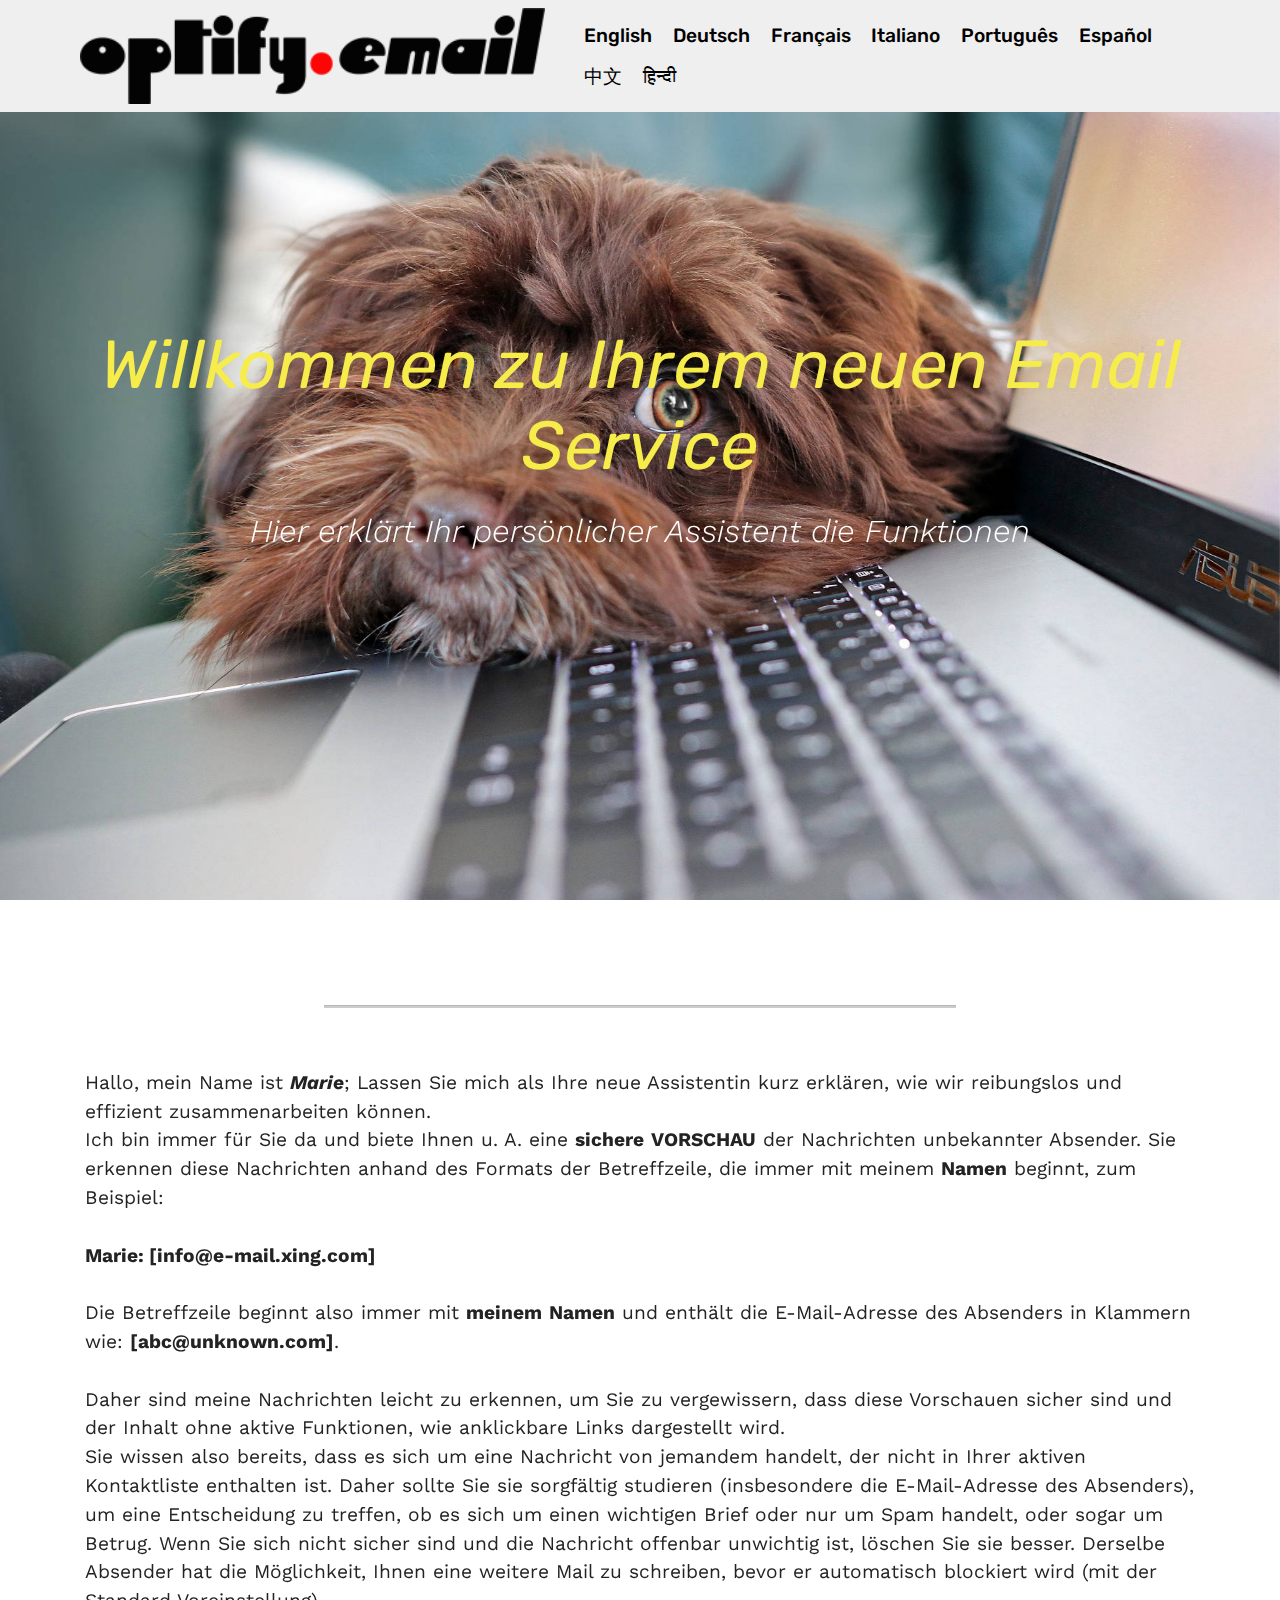
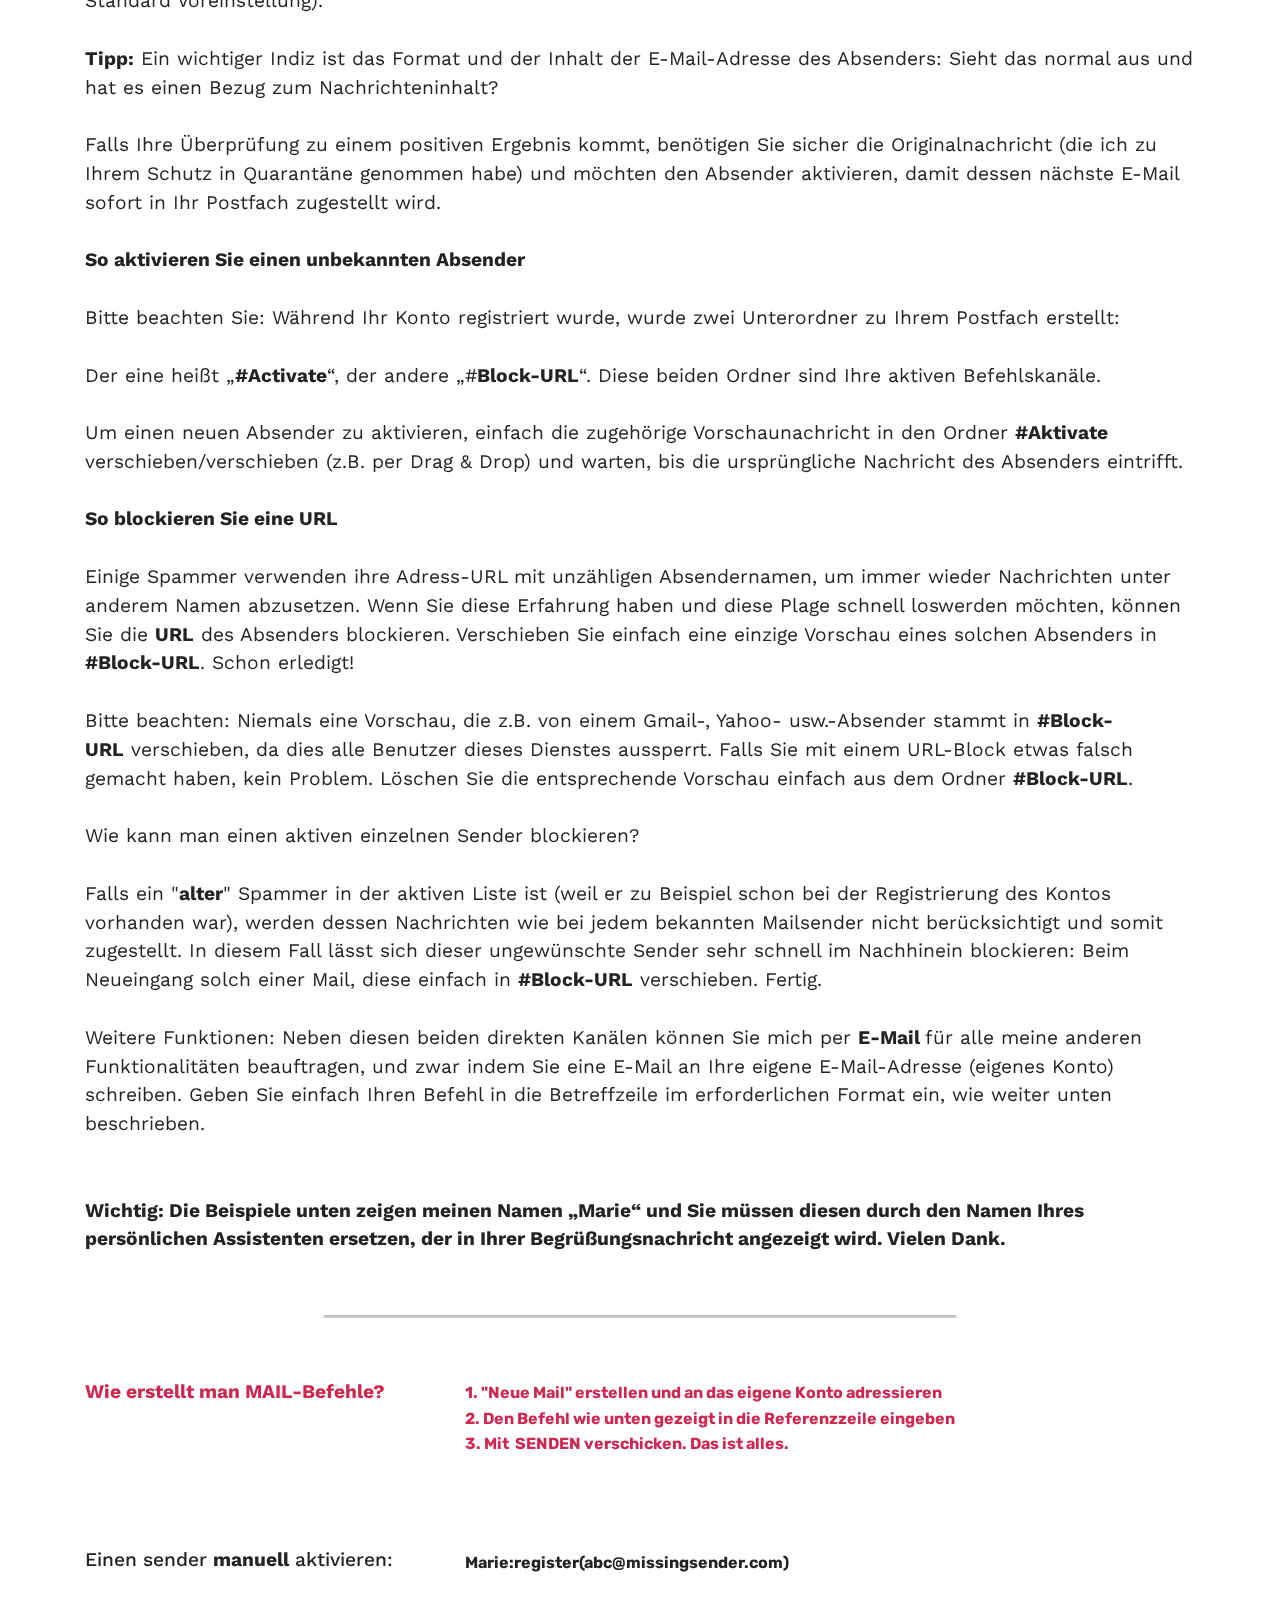
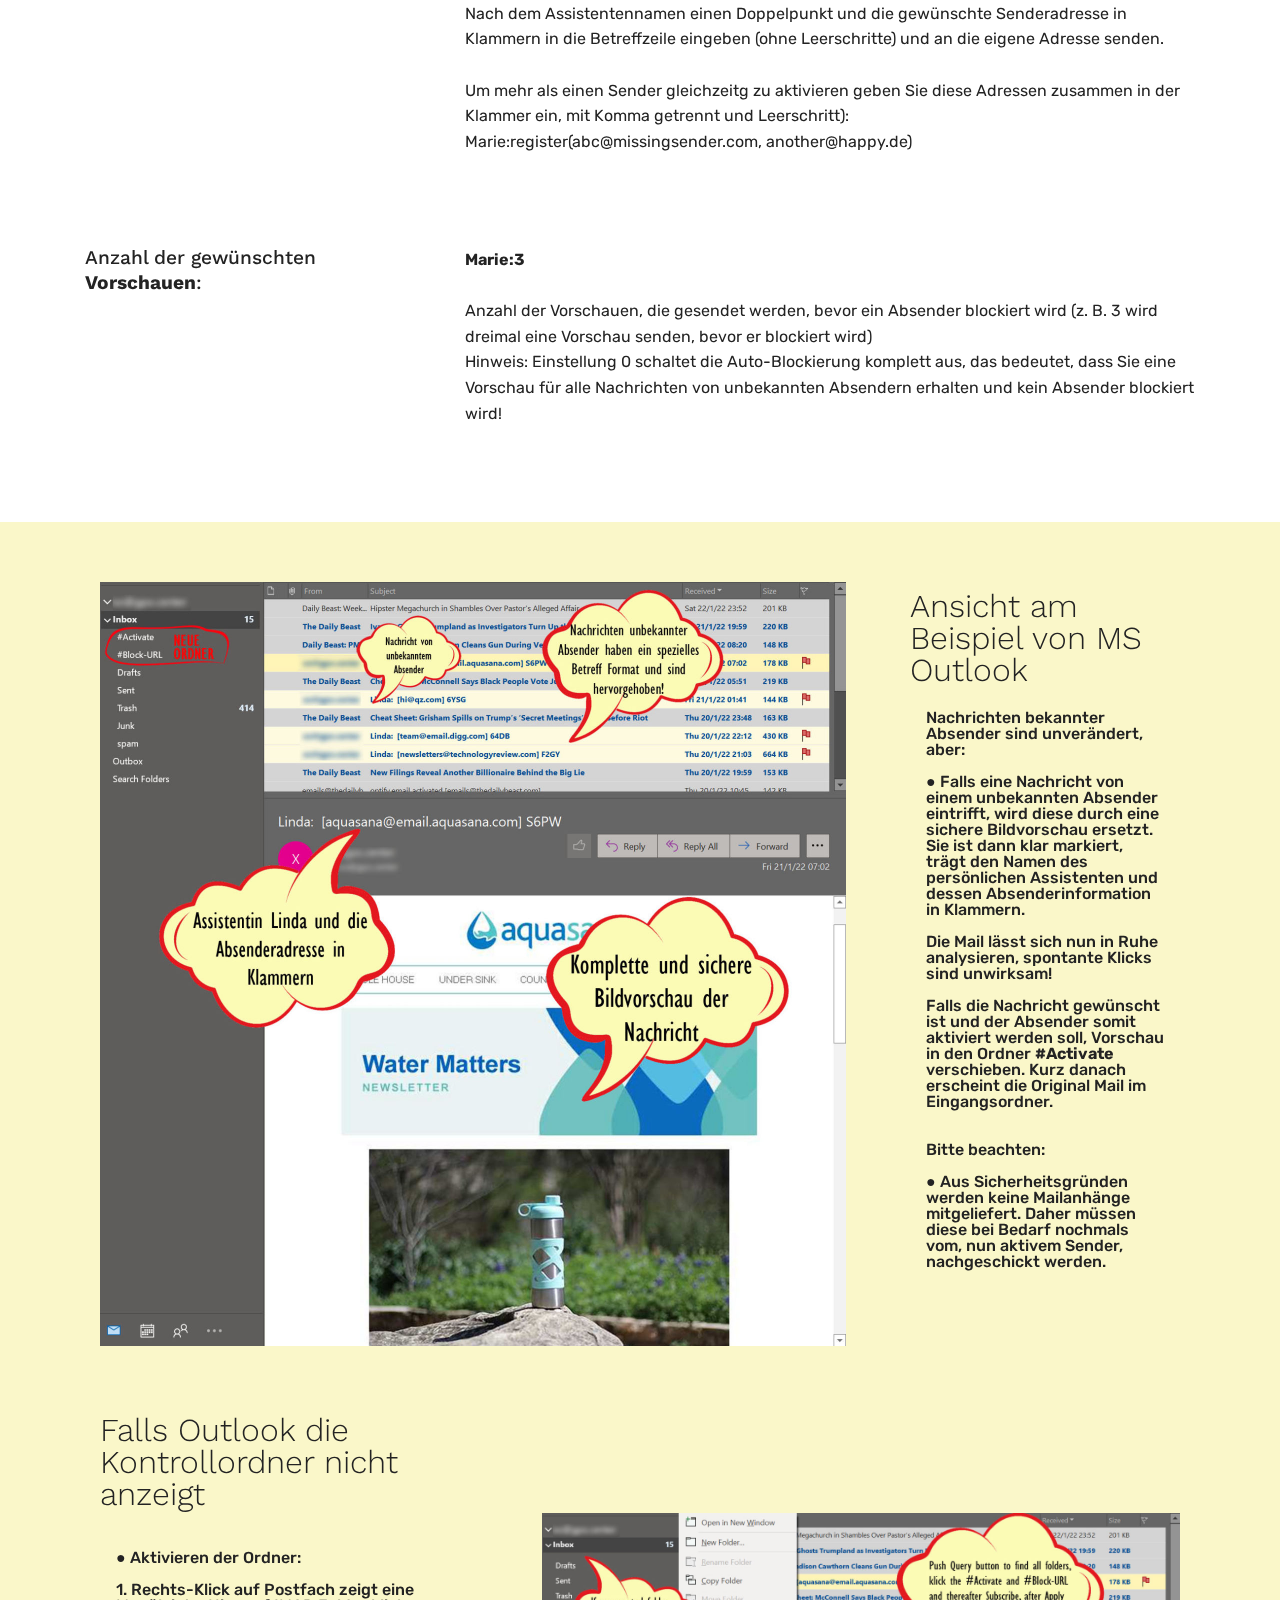
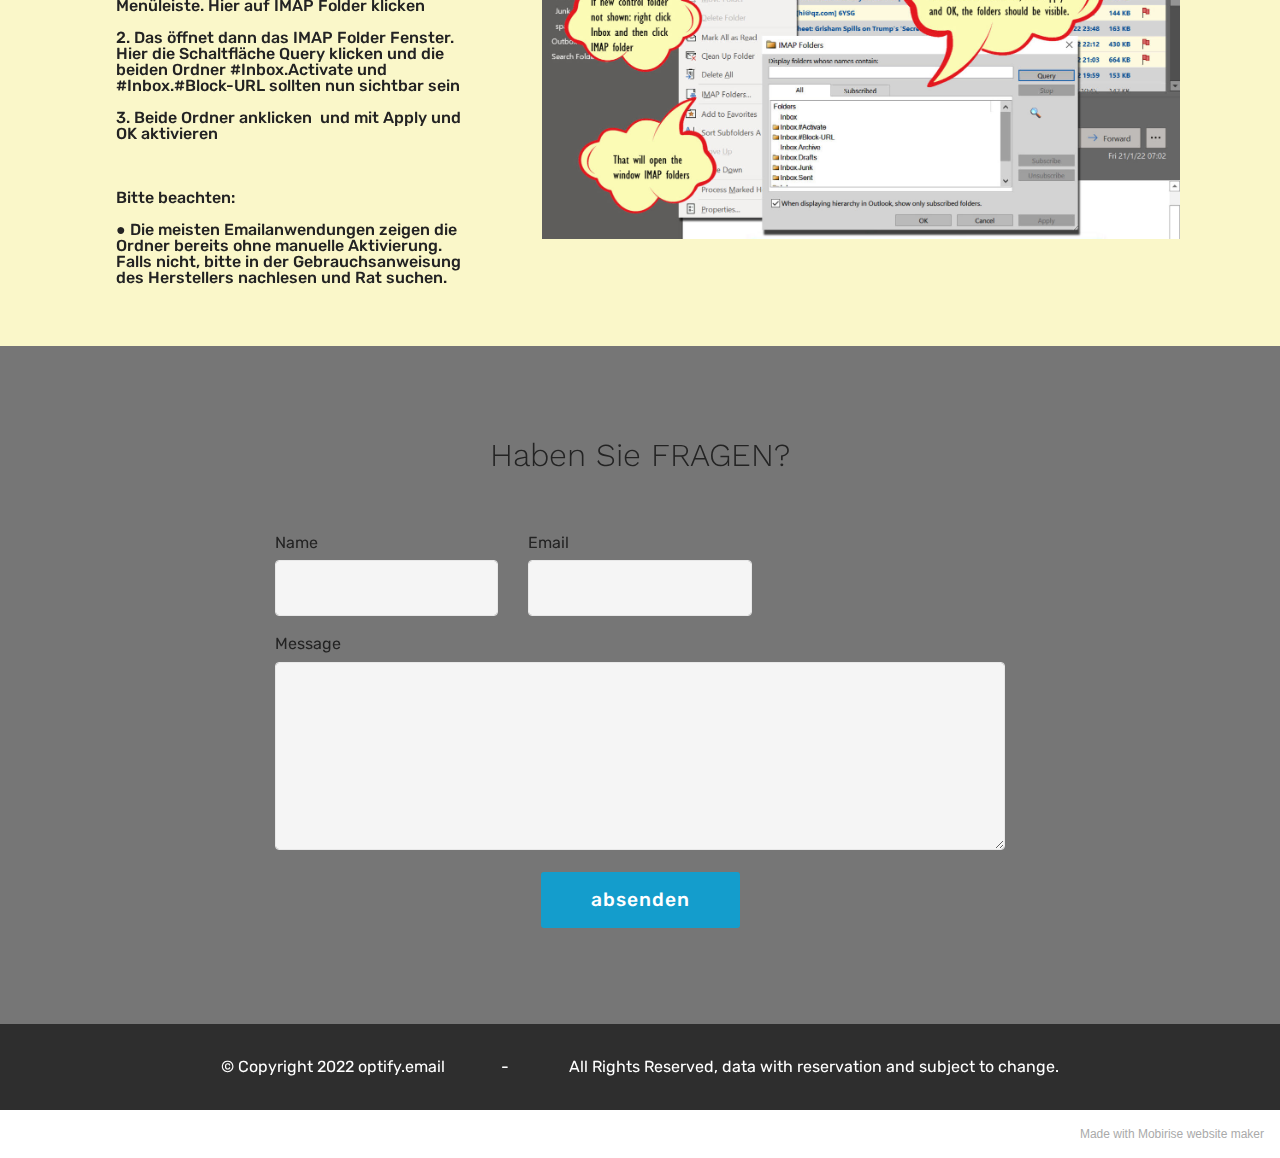
<file: index.html>
<!DOCTYPE html>
<html  >
<head>
  <!-- Site made with Mobirise Website Builder v5.6.0, https://mobirise.com -->
  <meta charset="UTF-8">
  <meta http-equiv="X-UA-Compatible" content="IE=edge">
  <meta name="generator" content="Mobirise v5.6.0, mobirise.com">
  <meta name="viewport" content="width=device-width, initial-scale=1, minimum-scale=1">
  <link rel="shortcut icon" href="assets/images/220219-oe-button-600-128x128-1.png" type="image/x-icon">
  <meta name="description" content="">
  
  
  <title>optify.email</title>
  <link rel="stylesheet" href="assets/web/assets/mobirise-icons/mobirise-icons.css">
  <link rel="stylesheet" href="assets/bootstrap/css/bootstrap.min.css">
  <link rel="stylesheet" href="assets/bootstrap/css/bootstrap-grid.min.css">
  <link rel="stylesheet" href="assets/bootstrap/css/bootstrap-reboot.min.css">
  <link rel="stylesheet" href="assets/tether/tether.min.css">
  <link rel="stylesheet" href="assets/dropdown/css/style.css">
  <link rel="stylesheet" href="assets/theme/css/style.css">
  <link rel="preload" href="https://fonts.googleapis.com/css?family=Rubik:300,300i,400,400i,500,500i,700,700i,900,900i&display=swap" as="style" onload="this.onload=null;this.rel='stylesheet'">
  <noscript><link rel="stylesheet" href="https://fonts.googleapis.com/css?family=Rubik:300,300i,400,400i,500,500i,700,700i,900,900i&display=swap"></noscript>
  <link rel="preload" href="https://fonts.googleapis.com/css?family=Work+Sans:100,200,300,400,500,600,700,800,900&display=swap" as="style" onload="this.onload=null;this.rel='stylesheet'">
  <noscript><link rel="stylesheet" href="https://fonts.googleapis.com/css?family=Work+Sans:100,200,300,400,500,600,700,800,900&display=swap"></noscript>
  <link rel="preload" as="style" href="assets/mobirise/css/mbr-additional.css"><link rel="stylesheet" href="assets/mobirise/css/mbr-additional.css" type="text/css">
  
  
  
  
</head>
<body>
  
  <section class="menu cid-rLmd2iCikw" once="menu" id="menu2-6">

    

    <nav class="navbar navbar-expand beta-menu navbar-dropdown align-items-center navbar-fixed-top navbar-toggleable-sm">
        <button class="navbar-toggler navbar-toggler-right" type="button" data-toggle="collapse" data-target="#navbarSupportedContent" aria-controls="navbarSupportedContent" aria-expanded="false" aria-label="Toggle navigation">
            <div class="hamburger">
                <span></span>
                <span></span>
                <span></span>
                <span></span>
            </div>
        </button>
        <div class="menu-logo">
            <div class="navbar-brand">
                <span class="navbar-logo">
                    <a href="https://optify.email/ger" target="_blank">
                        <img src="assets/images/optify-logo-368x76.png" alt="Mobirise" title="" style="height: 6rem;">
                    </a>
                </span>
                
            </div>
        </div>
        <div class="collapse navbar-collapse" id="navbarSupportedContent">
            <ul class="navbar-nav nav-dropdown nav-right" data-app-modern-menu="true"><li class="nav-item"><a class="nav-link link text-black text-primary display-4" href="https://08-15.github.io/WCCL210828ENONEGAG/" aria-expanded="false">English</a></li><li class="nav-item"><a class="nav-link link text-black text-primary display-4" href="https://08-15.github.io/WCCL210828DEONEGAG/" aria-expanded="false">Deutsch</a></li><li class="nav-item"><a class="nav-link link text-black text-primary display-4" href="https://08-15.github.io/WCCL210828FRONEGAG/" aria-expanded="false">
                        Français</a></li><li class="nav-item"><a class="nav-link link text-black text-primary display-4" href="https://08-15.github.io/WCCL210828ITONEGAG/" aria-expanded="false">
                        Italiano</a></li><li class="nav-item"><a class="nav-link link text-black text-primary display-4" href="https://08-15.github.io/WCCL210828PGONEGAG/" aria-expanded="false">
                        Português</a></li><li class="nav-item"><a class="nav-link link text-black text-primary display-4" href="https://08-15.github.io/WCCL210828ESONEGAG/" aria-expanded="false">
                        Español</a></li><li class="nav-item"><a class="nav-link link text-black text-primary display-4" href="https://08-15.github.io/WCCL210828CNONEGAG/" aria-expanded="false">
                        中文</a></li><li class="nav-item"><a class="nav-link link text-black text-primary display-4" href="https://08-15.github.io/WCCL210828INONEGAG/" aria-expanded="false">
                        हिन्दी</a></li></ul>
            
        </div>
    </nav>
</section>

<section class="header9 cid-sxPRfwVBne mbr-fullscreen mbr-parallax-background" id="header9-2i">

    

    <div class="mbr-overlay" style="opacity: 0; background-color: rgb(255, 255, 255);">
    </div>

    <div class="container">
        <div class="media-container-column mbr-white">
            <h1 class="mbr-section-title align-left mbr-bold pb-3 mbr-fonts-style display-1"><span style="font-weight: normal;"><em>Willkommen zu Ihrem neuen Email Service</em></span></h1>
            <h3 class="mbr-section-subtitle align-left mbr-light pb-3 mbr-fonts-style display-2">Hier erklärt Ihr persönlicher Assistent die Funktionen<br></h3>
            
            
        </div>
    </div>

    
</section>

<section class="mbr-section article content9 cid-sxQe7jM7ab" id="content9-32">
    
     

    <div class="container">
        <div class="inner-container" style="width: 100%;">
            <hr class="line" style="width: 57%;">
            <div class="section-text align-center mbr-fonts-style display-5"><br>Hallo, mein Name ist <em><strong>Marie</strong></em>; Lassen Sie mich als Ihre neue Assistentin kurz erklären, wie wir reibungslos und effizient zusammenarbeiten können.<div>Ich bin immer für Sie da und biete Ihnen u. A. eine <strong>sichere</strong> <strong>VORSCHAU</strong> der Nachrichten unbekannter Absender. Sie erkennen diese Nachrichten anhand des Formats der Betreffzeile, die immer mit meinem <strong>Namen</strong> beginnt, zum Beispiel:</div><div><br></div><div><strong>Marie: [info@e-mail.xing.com]</strong></div><div><br></div><div>Die Betreffzeile beginnt also immer mit <strong>meinem</strong>&nbsp;<strong>Namen</strong>&nbsp;und enthält die E-Mail-Adresse des Absenders in Klammern wie:&nbsp;<strong>[abc@unknown.com]</strong>.</div><div><br></div><div>Daher sind meine Nachrichten leicht zu erkennen, um Sie zu vergewissern, dass diese Vorschauen sicher sind und der Inhalt ohne aktive Funktionen, wie anklickbare Links dargestellt wird.</div><div>Sie wissen also bereits, dass es sich um eine Nachricht von jemandem handelt, der nicht in Ihrer aktiven Kontaktliste enthalten ist. Daher sollte Sie sie sorgfältig studieren (insbesondere die E-Mail-Adresse des Absenders), um eine Entscheidung zu treffen, ob es sich um einen wichtigen Brief oder nur um Spam handelt, oder sogar um Betrug. Wenn Sie sich nicht sicher sind und die Nachricht offenbar unwichtig ist, löschen Sie sie besser. Derselbe Absender hat die Möglichkeit, Ihnen eine weitere Mail zu schreiben, bevor er automatisch blockiert wird (mit der Standard Voreinstellung).</div><div><br></div><div><strong>Tipp:</strong> Ein wichtiger Indiz ist das Format und der Inhalt der E-Mail-Adresse des Absenders: Sieht das normal aus und hat es einen Bezug zum Nachrichteninhalt?</div><div><br></div><div>Falls Ihre Überprüfung zu einem positiven Ergebnis kommt, benötigen Sie sicher die Originalnachricht (die ich zu Ihrem Schutz in Quarantäne genommen habe) und möchten den Absender aktivieren, damit dessen nächste E-Mail sofort in Ihr Postfach zugestellt wird.<br><br><div><strong>So aktivieren Sie einen unbekannten Absender</strong></div><div><strong><br></strong></div><div>Bitte beachten Sie: Während Ihr Konto registriert wurde, wurde zwei Unterordner zu Ihrem Postfach erstellt:</div><div><br></div><div>Der eine heißt „<strong>#Activate</strong>“, der andere „#<strong>Block-URL</strong>“. Diese beiden Ordner sind Ihre aktiven Befehlskanäle.</div><div><br></div><div>Um einen neuen Absender zu aktivieren, einfach die zugehörige Vorschaunachricht in den Ordner <strong>#Aktivate </strong>verschieben/verschieben (z.B. per Drag &amp; Drop) und warten, bis die ursprüngliche Nachricht des Absenders eintrifft.</div><div><br></div><div><strong>So blockieren Sie eine URL</strong></div><div><br></div><div>Einige Spammer verwenden ihre Adress-URL mit unzähligen Absendernamen, um immer wieder Nachrichten unter anderem Namen abzusetzen. Wenn Sie diese Erfahrung haben und diese Plage schnell loswerden möchten, können Sie die <strong>URL</strong> des Absenders blockieren. Verschieben Sie einfach eine einzige Vorschau eines solchen Absenders in <strong>#Block-URL</strong>. Schon erledigt!</div><div><br></div><div>Bitte beachten: Niemals eine Vorschau, die z.B. von einem Gmail-, Yahoo- usw.-Absender stammt in <strong>#Block-URL</strong>&nbsp;verschieben, da dies alle Benutzer dieses Dienstes aussperrt. Falls Sie mit einem URL-Block etwas falsch gemacht haben, kein Problem. Löschen Sie die entsprechende Vorschau einfach aus dem Ordner <strong>#Block-URL</strong>.</div></div><br><div><div>Wie kann man einen aktiven einzelnen Sender blockieren?</div></div><br>Falls ein "<strong>alter</strong>" Spammer in der aktiven Liste ist (weil er zu Beispiel schon bei der Registrierung des Kontos vorhanden war), werden dessen Nachrichten wie bei jedem bekannten Mailsender nicht berücksichtigt und somit zugestellt. In diesem Fall lässt sich dieser ungewünschte Sender sehr schnell im Nachhinein blockieren: Beim Neueingang solch einer Mail, diese einfach in <strong>#Block-URL</strong> verschieben. Fertig.<br><div><div><br></div><div><span style="font-size: 1.2rem;">Weitere Funktionen: Neben diesen beiden direkten Kanälen können Sie mich per </span><strong>E-Mail </strong><span style="font-size: 1.2rem;">für alle meine anderen Funktionalitäten beauftragen, und zwar indem Sie eine E-Mail an Ihre eigene E-Mail-Adresse (eigenes Konto) schreiben. Geben Sie einfach Ihren Befehl in die Betreffzeile im erforderlichen Format ein, wie weiter unten beschrieben.</span><br></div><div><br></div><div><br></div><div><strong>Wichtig: Die Beispiele unten zeigen meinen Namen „Marie“ und Sie müssen diesen durch den Namen Ihres persönlichen Assistenten ersetzen, der in Ihrer Begrüßungsnachricht angezeigt wird. Vielen Dank.</strong></div><div><br></div></div></div>
            <hr class="line" style="width: 57%;">
        </div>
        </div>
</section>

<section class="content10 cid-sHn4F7bFge" id="content10-3t">
    
    <div class="container">
        <div class="row justify-content-center">
            <div class="col-12 col-md">
                <h5 class="mbr-section-title mbr-fonts-style mb-4 display-5"><strong>Wie erstellt man MAIL-Befehle?</strong></h5>
                
            </div>
            <div class="col-md-12 col-lg-8">
                <p class="mbr-text mbr-fonts-style display-7"><strong>1. "Neue Mail" erstellen und an das eigene Konto adressieren</strong><br><strong>2. Den Befehl wie unten gezeigt in die Referenzzeile eingeben</strong><br><strong>3. Mit&nbsp; SENDEN verschicken. Das ist alles.&nbsp;</strong><br><br></p>
            </div>
        </div>
    </div>
</section>

<section class="content10 cid-sVpfSWwAwk" id="content10-3u">
    
    <div class="container">
        <div class="row justify-content-center">
            <div class="col-12 col-md">
                
                <h6 class="mbr-section-subtitle mbr-fonts-style mb-4 display-5"><strong><br></strong><br>Einen sender <strong>manuell</strong> aktivieren:</h6>
            </div>
            <div class="col-md-12 col-lg-8">
                <p class="mbr-text mbr-fonts-style display-7"><strong><br></strong><br><strong>Marie:register(abc@missingsender.com)</strong><br>
<br>Nach dem Assistentennamen einen Doppelpunkt und die gewünschte Senderadresse in Klammern in die Betreffzeile eingeben (ohne Leerschritte) und an die eigene Adresse senden.<br><br>Um mehr als einen Sender gleichzeitg zu aktivieren geben Sie diese Adressen zusammen in der Klammer ein, mit Komma getrennt und Leerschritt):<br>Marie:register(abc@missingsender.com, another@happy.de)&nbsp;<br><br></p>
            </div>
        </div>
    </div>
</section>

<section class="content10 cid-sxQnrrAKWl" id="content10-3n">
    
    <div class="container">
        <div class="row justify-content-center">
            <div class="col-12 col-md">
                
                <h6 class="mbr-section-subtitle mbr-fonts-style mb-4 display-5"><strong><br></strong><br>Anzahl der gewünschten <strong>Vorschauen</strong>:</h6>
            </div>
            <div class="col-md-12 col-lg-8">
                <p class="mbr-text mbr-fonts-style display-7"><strong><br></strong><br><strong>Marie:3</strong>
<br>
<br>Anzahl der Vorschauen, die gesendet werden, bevor ein Absender blockiert wird (z. B. 3 wird dreimal eine Vorschau senden, bevor er blockiert wird)
<br>Hinweis: Einstellung 0 schaltet die Auto-Blockierung komplett aus, das bedeutet, dass Sie eine Vorschau für alle Nachrichten von unbekannten Absendern erhalten und kein Absender blockiert wird!&nbsp;<br></p>
            </div>
        </div>
    </div>
</section>

<section class="features11 cid-rRSodHeOnN" id="features11-1c">

    

    

    <div class="container">   
        <div class="col-md-12">
            <div class="media-container-row">
                <div class="mbr-figure m-auto" style="width: 75%;">
                    <img src="assets/images/220123-outlook-view-de-1492x1528.jpg" alt="Outlook inbox view example" title="Outlook inbox view example">
                </div>
                <div class=" align-left aside-content">
                    <h2 class="mbr-title pt-2 mbr-fonts-style display-2">Ansicht am Beispiel von MS Outlook</h2>
                    <div class="mbr-section-text">
                        
                    </div>

                    <div class="block-content">
                        <div class="card p-3 pr-3">
                            <div class="media">
                                     
                                <div class="media-body">
                                    <h4 class="card-title mbr-fonts-style display-7">Nachrichten bekannter Absender sind unverändert, aber:<br><br>● Falls eine Nachricht von einem unbekannten Absender eintrifft, wird diese durch eine sichere Bildvorschau ersetzt. Sie ist dann klar markiert, trägt den Namen des persönlichen Assistenten und dessen Absenderinformation in Klammern.<br><br>Die Mail lässt sich nun in Ruhe analysieren, spontante Klicks sind unwirksam!<br><br>Falls die Nachricht gewünscht ist und der Absender somit aktiviert werden soll, Vorschau in den Ordner <strong>#Activate</strong> verschieben. Kurz danach erscheint die Original Mail im Eingangsordner.<br><br><br><div>Bitte beachten: <br><br>● Aus Sicherheitsgründen werden keine Mailanhänge mitgeliefert. Daher müssen diese bei Bedarf nochmals vom, nun aktivem Sender, nachgeschickt werden.<br><br><br></div></h4>
                                </div>
                            </div>                

                            <div class="card-box">
                                
                            </div>
                        </div>

                        
                    </div>
                </div>
            </div>
        </div> 
    </div>          
</section>

<section class="features11 cid-sVprOgqT3y" id="features11-3v">

    

    

    <div class="container">   
        <div class="col-md-12">
            <div class="media-container-row">
                <div class="mbr-figure m-auto" style="width: 65%;">
                    <img src="assets/images/220123-outlook-view2-1492x763.jpg" alt="Outlook inbox view example" title="Outlook inbox view example">
                </div>
                <div class=" align-left aside-content">
                    <h2 class="mbr-title pt-2 mbr-fonts-style display-2">Falls Outlook die&nbsp; Kontrollordner nicht anzeigt</h2>
                    <div class="mbr-section-text">
                        
                    </div>

                    <div class="block-content">
                        <div class="card p-3 pr-3">
                            <div class="media">
                                     
                                <div class="media-body">
                                    <h4 class="card-title mbr-fonts-style display-7"><br>● Aktivieren der Ordner:<br><br>1. Rechts-Klick auf Postfach zeigt eine Menüleiste. Hier auf IMAP Folder klicken<br><br>2. Das öffnet dann das IMAP Folder Fenster. Hier die Schaltfläche Query klicken und die beiden Ordner #Inbox.Activate und #Inbox.#Block-URL sollten nun sichtbar sein<br><br>3. Beide Ordner anklicken&nbsp; und mit Apply und OK aktivieren<br><br><div><br><br>Bitte beachten: <br><br>● Die meisten Emailanwendungen zeigen die Ordner bereits ohne manuelle Aktivierung. Falls nicht, bitte in der Gebrauchsanweisung des Herstellers nachlesen und Rat suchen.<br><br><br></div></h4>
                                </div>
                            </div>                

                            <div class="card-box">
                                
                            </div>
                        </div>

                        
                    </div>
                </div>
            </div>
        </div> 
    </div>          
</section>

<section class="mbr-section form1 cid-rLJjMKv7Ut" id="form1-f">

    

    
    <div class="container">
        <div class="row justify-content-center">
            <div class="title col-12 col-lg-8">
                <h2 class="mbr-section-title align-center pb-3 mbr-fonts-style display-2">Haben Sie FRAGEN?</h2>
                
            </div>
        </div>
    </div>
    <div class="container">
        <div class="row justify-content-center">
            <div class="media-container-column col-lg-8" data-form-type="formoid">
                <!---Formbuilder Form--->
                <form action="https://mobirise.eu/" method="POST" class="mbr-form form-with-styler" data-form-title="Mobirise Form"><input type="hidden" name="email" data-form-email="true" value="2rBCZ8DNFE3e41JmRXz0Y+nskpUp9u87BDAYCkZtiXOs7xQufNGJa73LWXeW0DRm5NK5uf18kRpklb6aoQeBPqeGTtBwxo6fEY0qZxEkh3zjzHZRTzAa3w79EMxKEw6B">
                    <div class="row">
                        <div hidden="hidden" data-form-alert="" class="alert alert-success col-12">Thanks for filling out the form!</div>
                        <div hidden="hidden" data-form-alert-danger="" class="alert alert-danger col-12">
                        </div>
                    </div>
                    <div class="dragArea row">
                        <div class="col-md-4  form-group" data-for="name">
                            <label for="name-form1-f" class="form-control-label mbr-fonts-style display-7">Name</label>
                            <input type="text" name="name" data-form-field="Name" required="required" class="form-control display-7" id="name-form1-f">
                        </div>
                        <div class="col-md-4  form-group" data-for="email">
                            <label for="email-form1-f" class="form-control-label mbr-fonts-style display-7">Email</label>
                            <input type="email" name="email" data-form-field="Email" required="required" class="form-control display-7" id="email-form1-f">
                        </div>
                        
                        <div data-for="message" class="col-md-12 form-group">
                            <label for="message-form1-f" class="form-control-label mbr-fonts-style display-7">Message</label>
                            <textarea name="message" data-form-field="Message" class="form-control display-7" id="message-form1-f"></textarea>
                        </div>
                        <div class="col-md-12 input-group-btn align-center"><button type="submit" class="btn btn-primary btn-form display-4" href="mailto:1st.aid@optify.email">absenden</button></div>
                    </div>
                </form><!---Formbuilder Form--->
            </div>
        </div>
    </div>
</section>

<section once="footers" class="cid-rLmfpDosEq" id="footer6-7">

    

    

    <div class="container">
        <div class="media-container-row align-center mbr-white">
            <div class="col-12">
                <p class="mbr-text mb-0 mbr-fonts-style display-7">
                    © Copyright 2022 optify.email&nbsp; &nbsp; &nbsp; &nbsp; &nbsp; &nbsp; &nbsp; - &nbsp; &nbsp; &nbsp; &nbsp; &nbsp; &nbsp; &nbsp; All Rights Reserved, data with reservation and subject to change.</p>
            </div>
        </div>
    </div>
</section><section style="background-color: #fff; font-family: -apple-system, BlinkMacSystemFont, 'Segoe UI', 'Roboto', 'Helvetica Neue', Arial, sans-serif; color:#aaa; font-size:12px; padding: 0; align-items: center; display: flex;"><a href="https://mobirise.site/d" style="flex: 1 1; height: 3rem; padding-left: 1rem;"></a><p style="flex: 0 0 auto; margin:0; padding-right:1rem;">Made with Mobirise <a href="https://mobirise.site/j" style="color:#aaa;">website</a> maker</p></section><script src="assets/popper/popper.min.js"></script>  <script src="assets/web/assets/jquery/jquery.min.js"></script>  <script src="assets/bootstrap/js/bootstrap.min.js"></script>  <script src="assets/tether/tether.min.js"></script>  <script src="assets/smoothscroll/smooth-scroll.js"></script>  <script src="assets/dropdown/js/nav-dropdown.js"></script>  <script src="assets/dropdown/js/navbar-dropdown.js"></script>  <script src="assets/touchswipe/jquery.touch-swipe.min.js"></script>  <script src="assets/parallax/jarallax.min.js"></script>  <script src="assets/theme/js/script.js"></script>  <script src="assets/formoid/formoid.min.js"></script>  
  
  
</body>
</html>
</file>
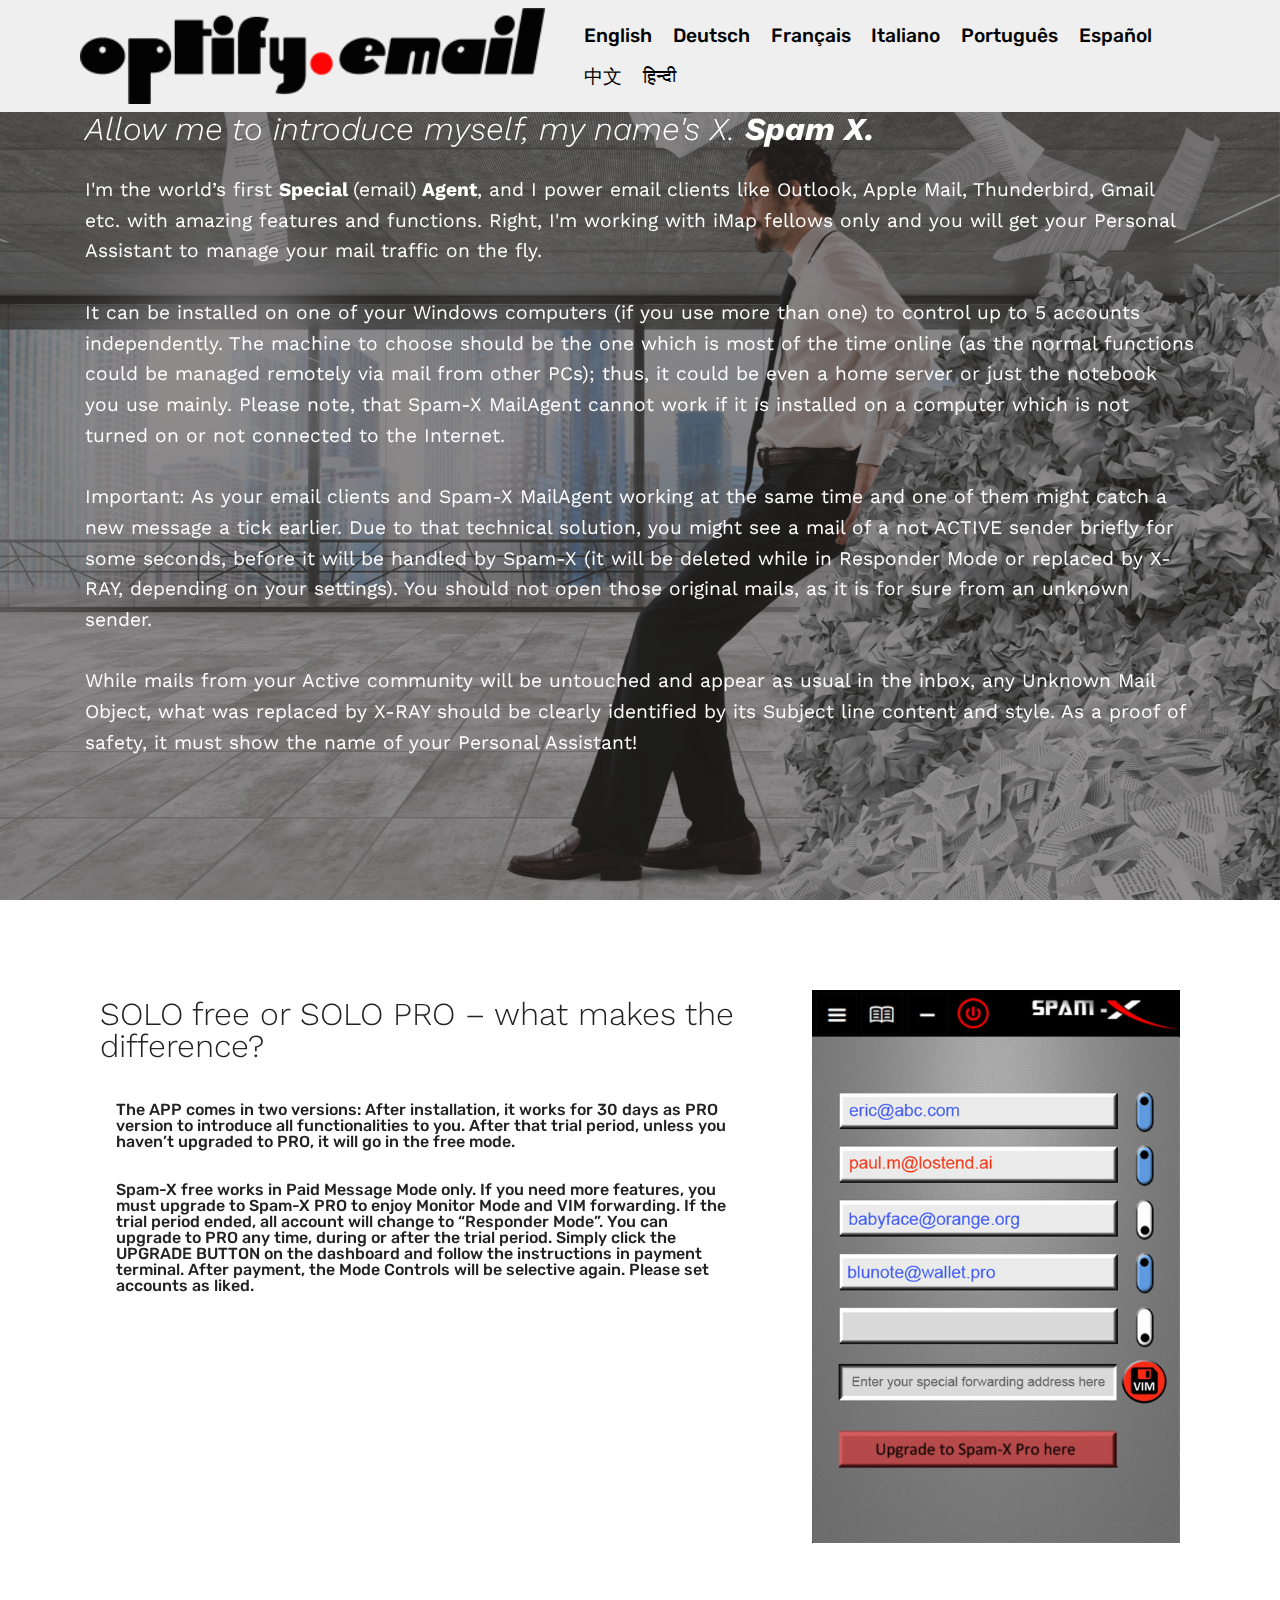
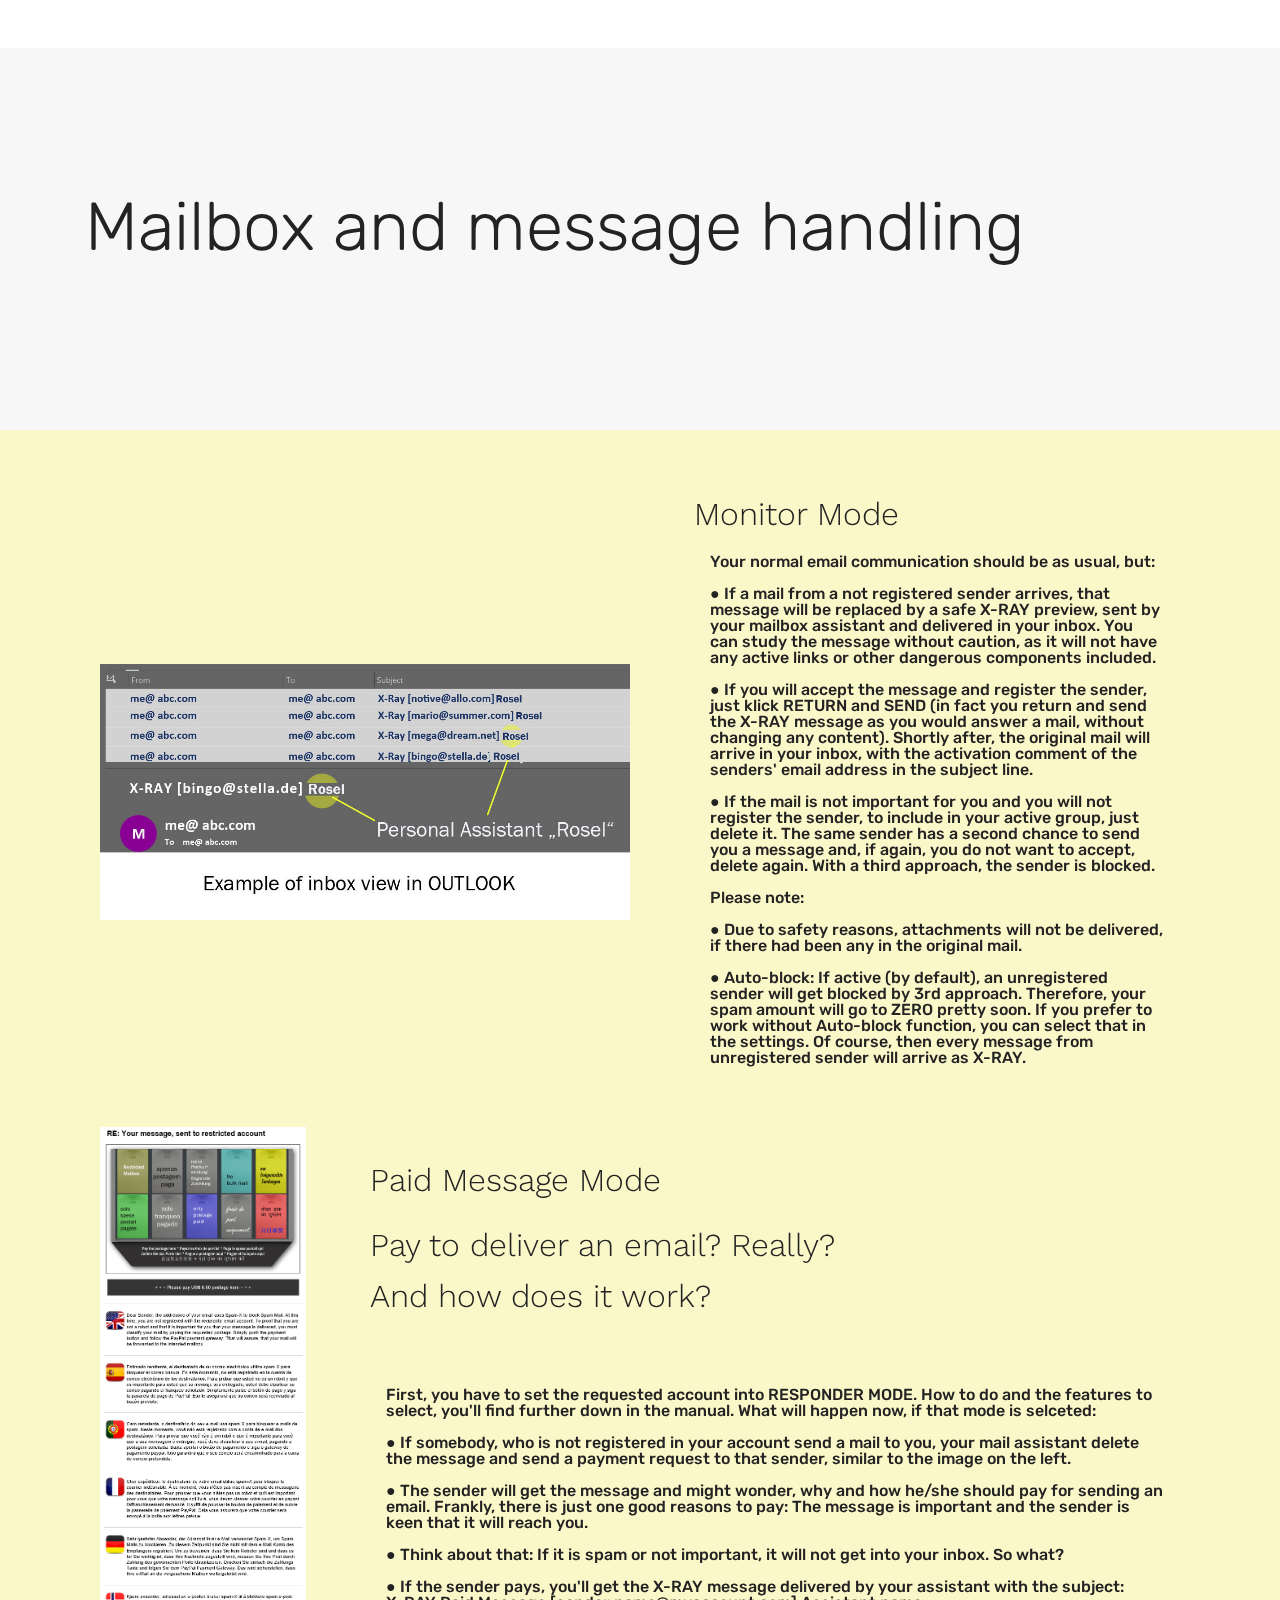
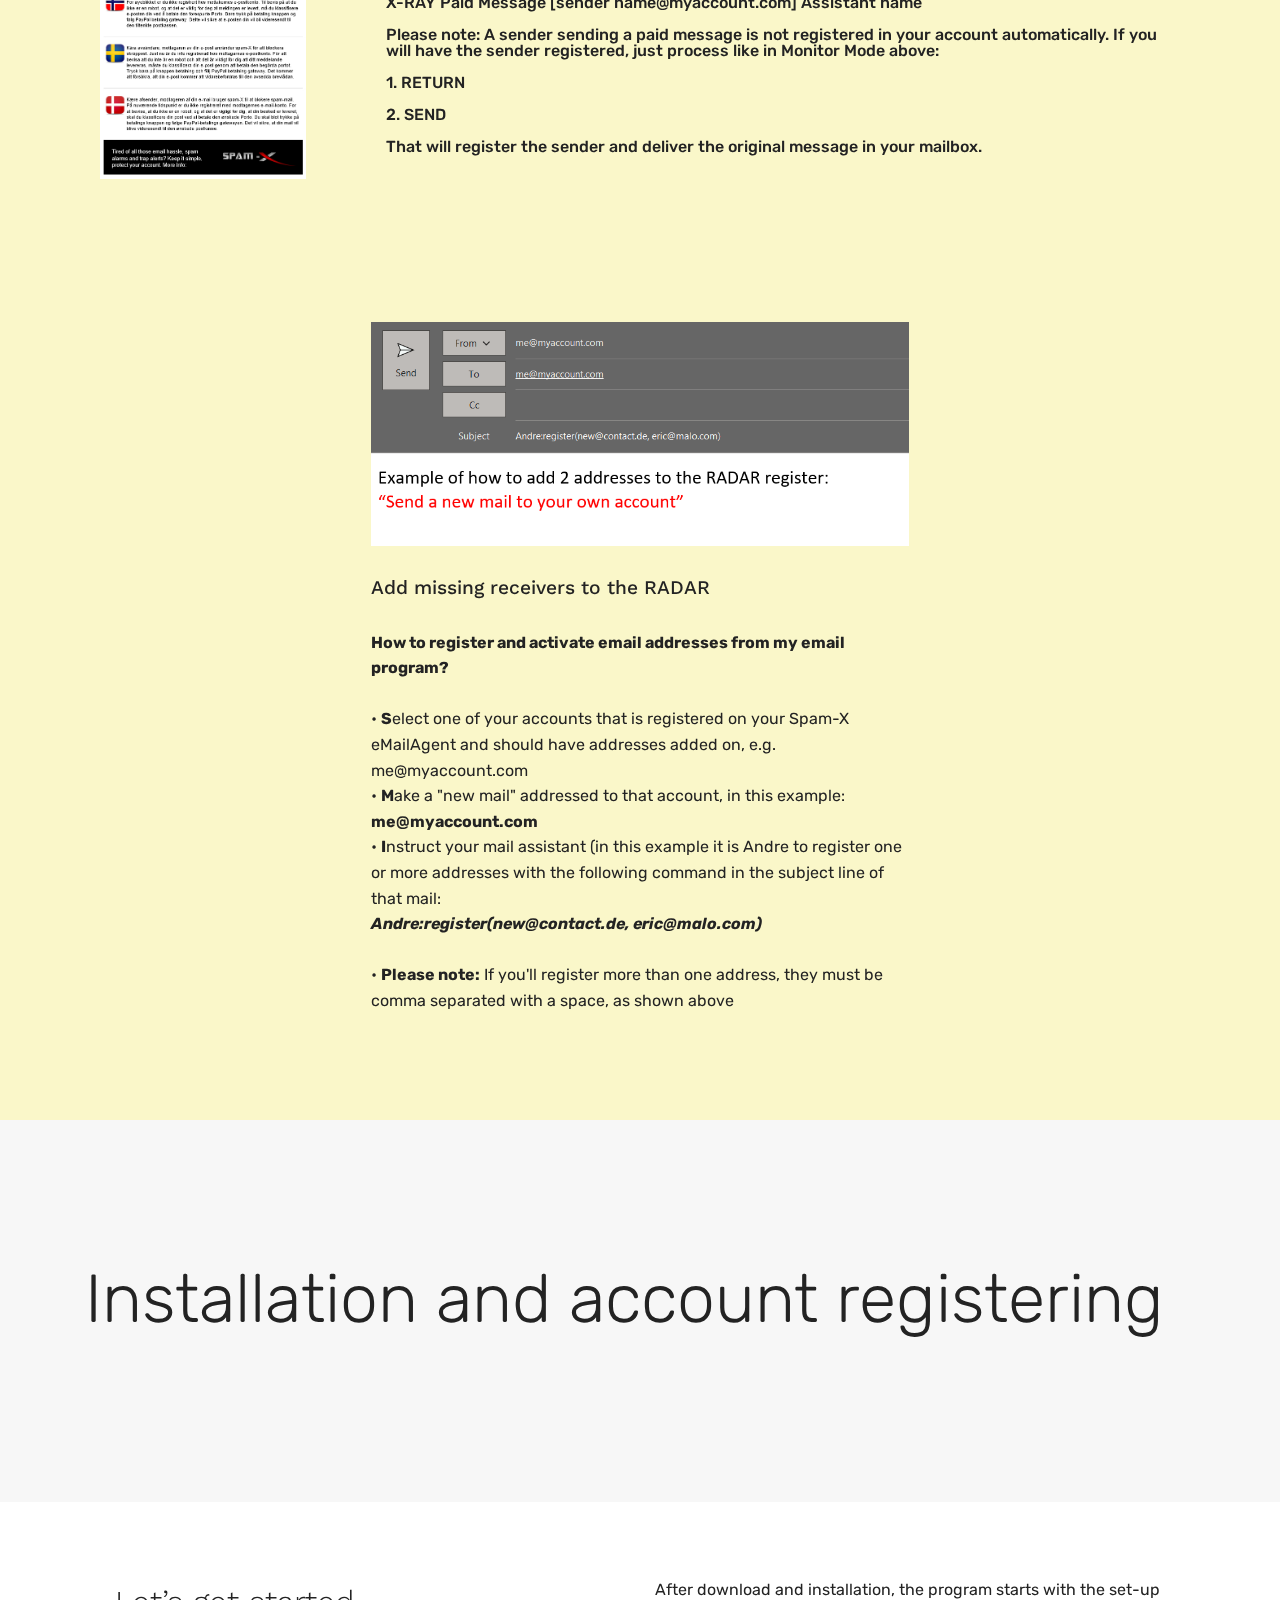
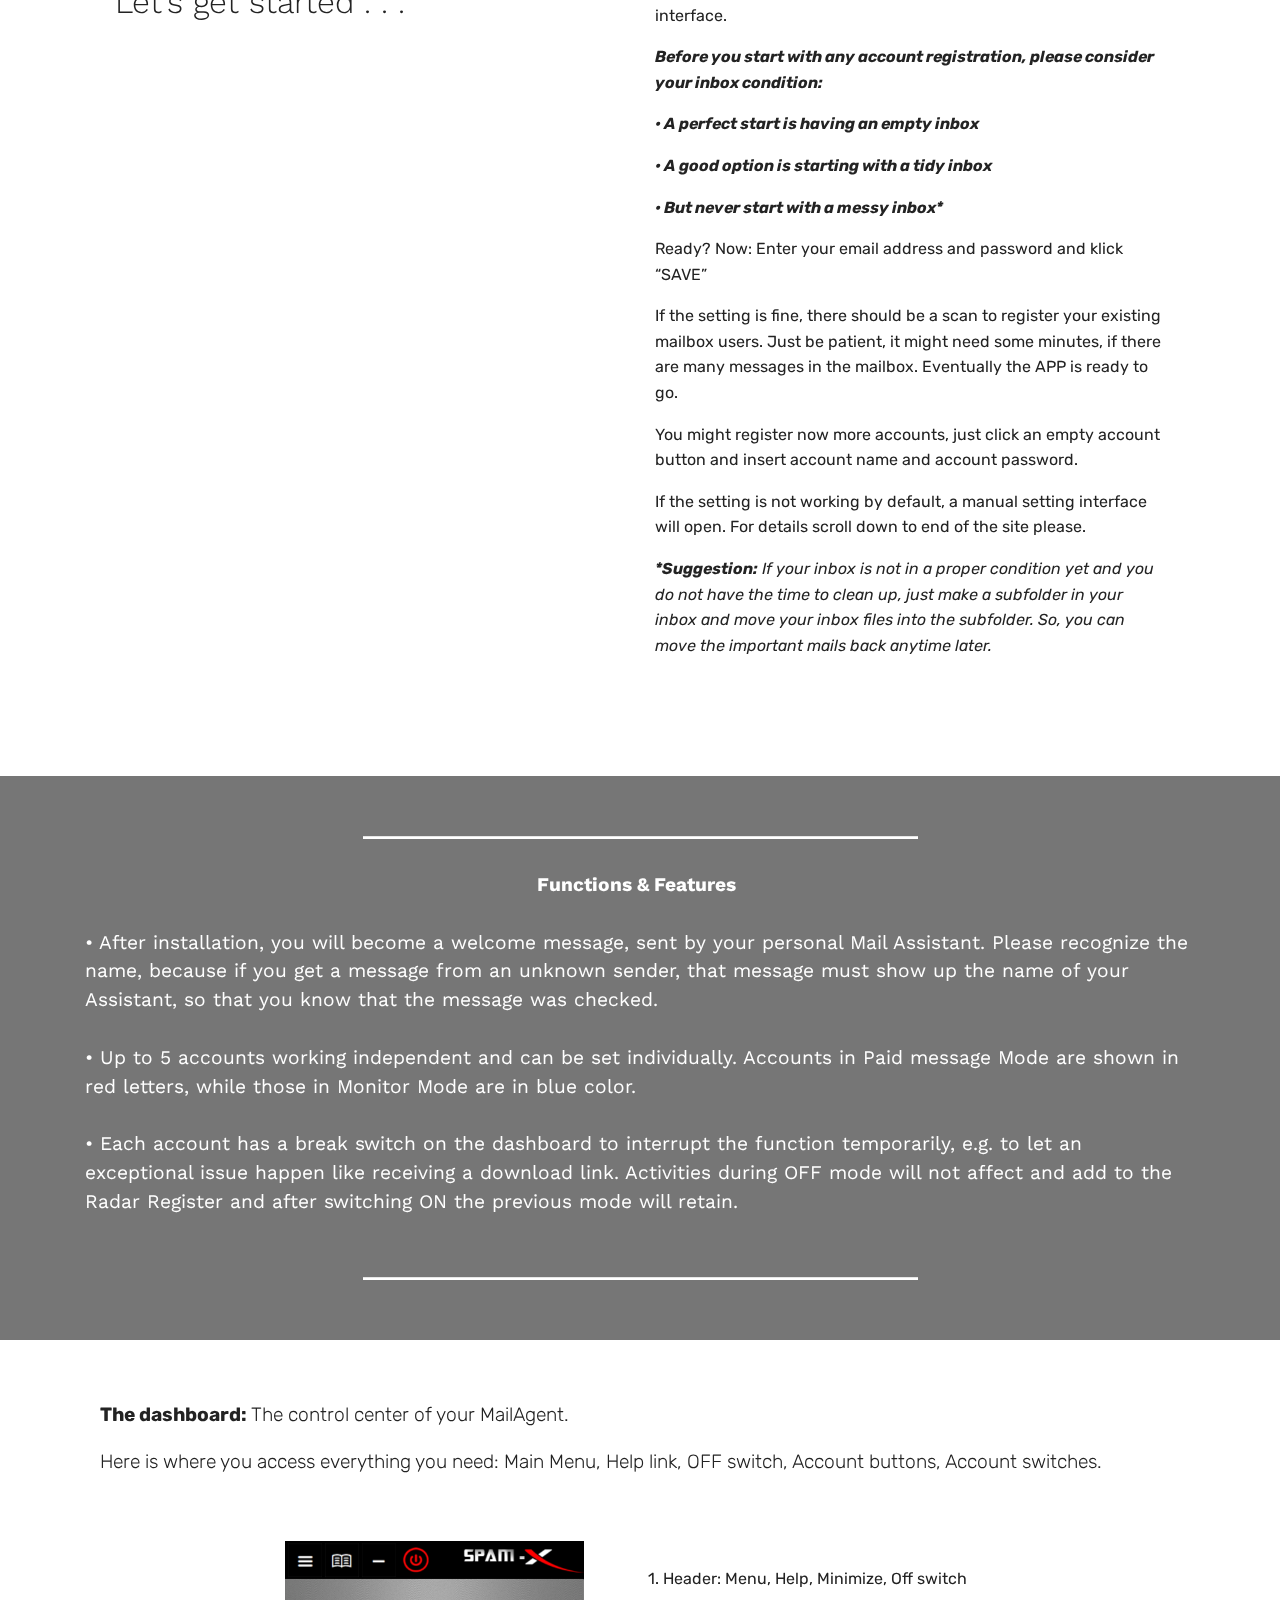
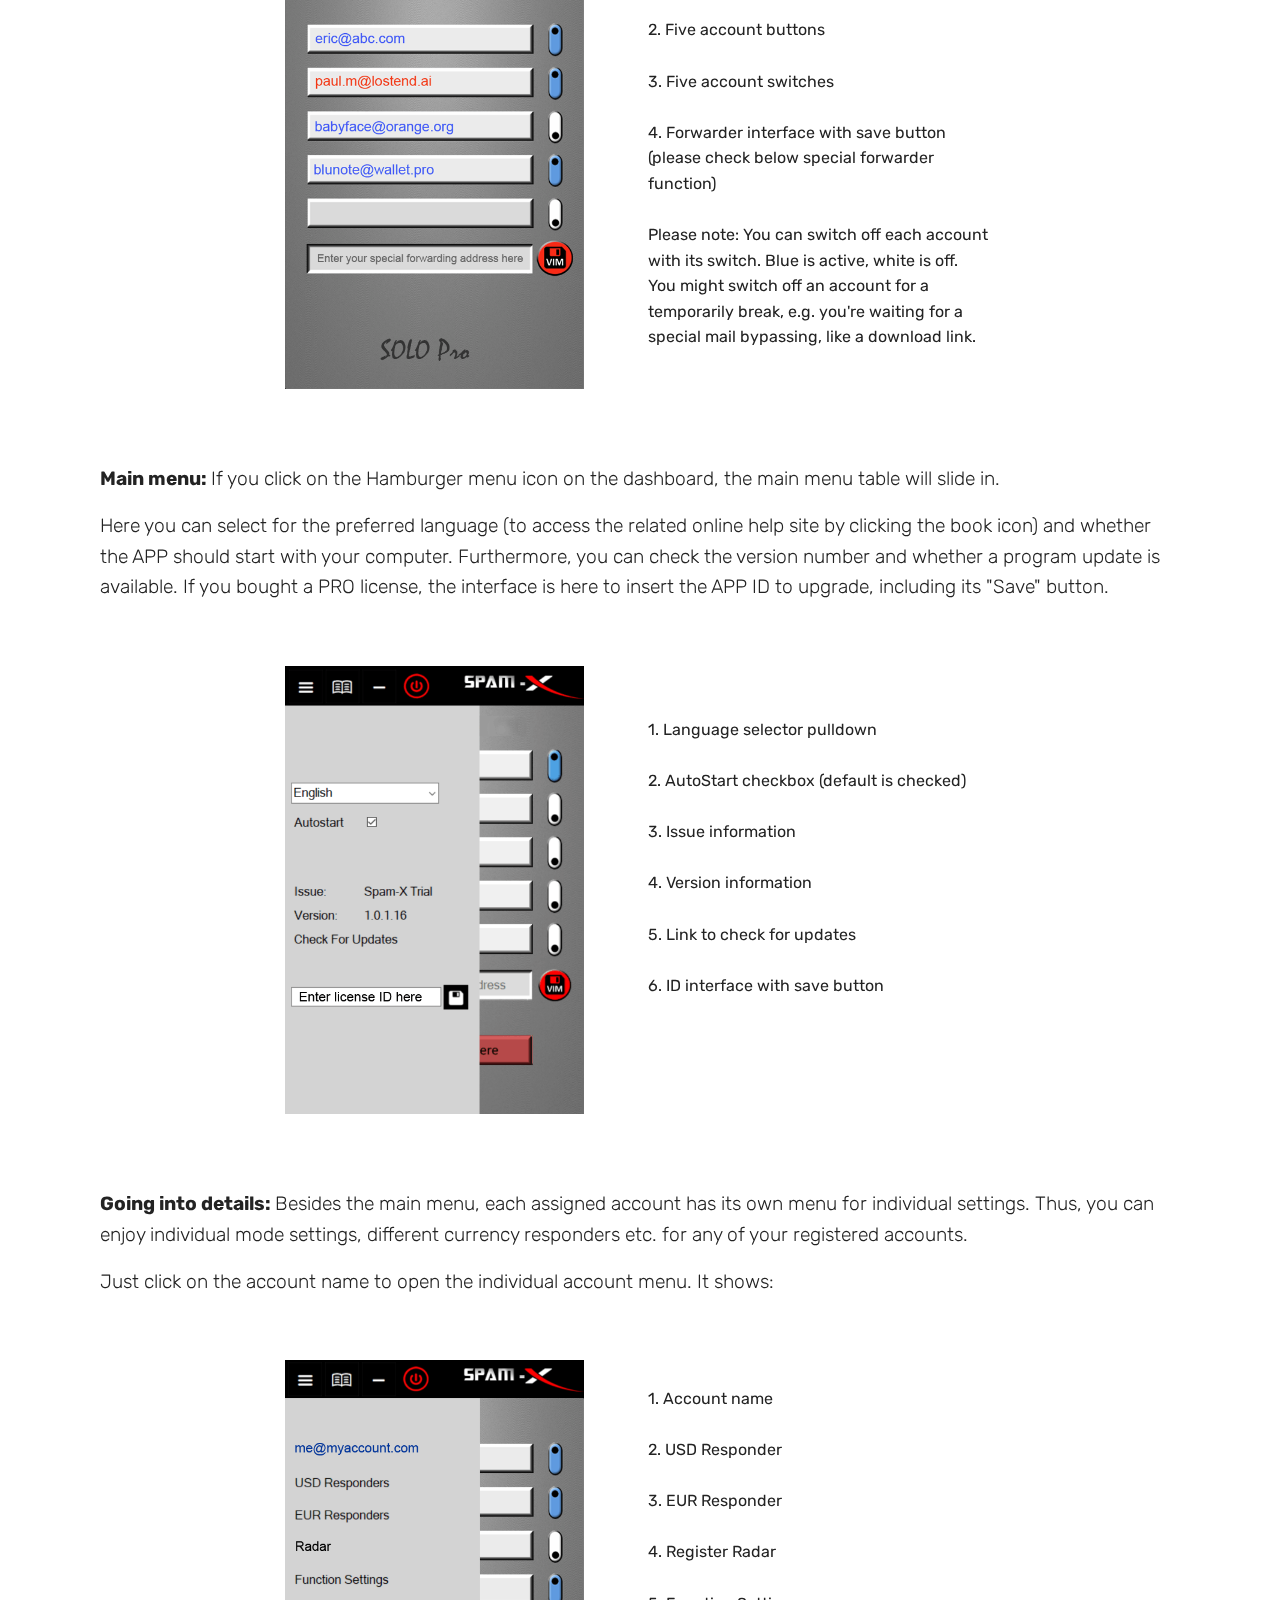
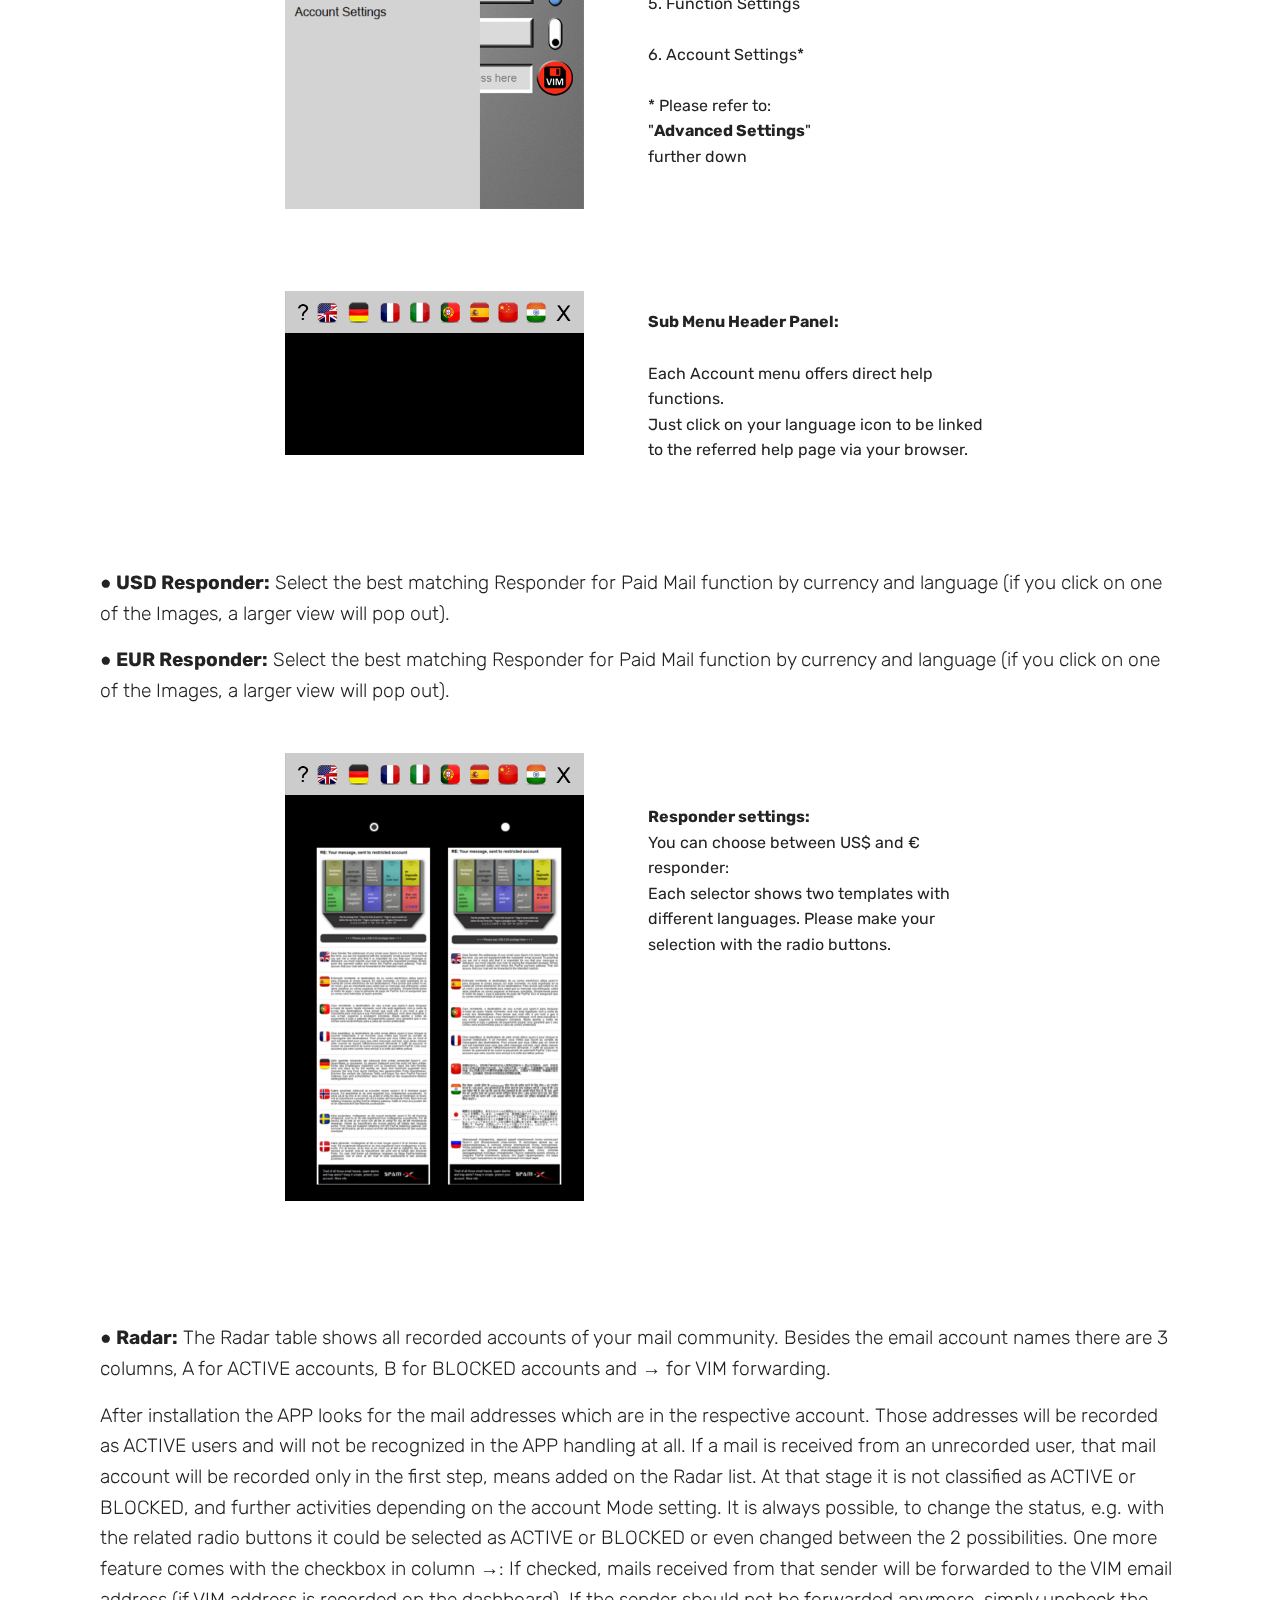
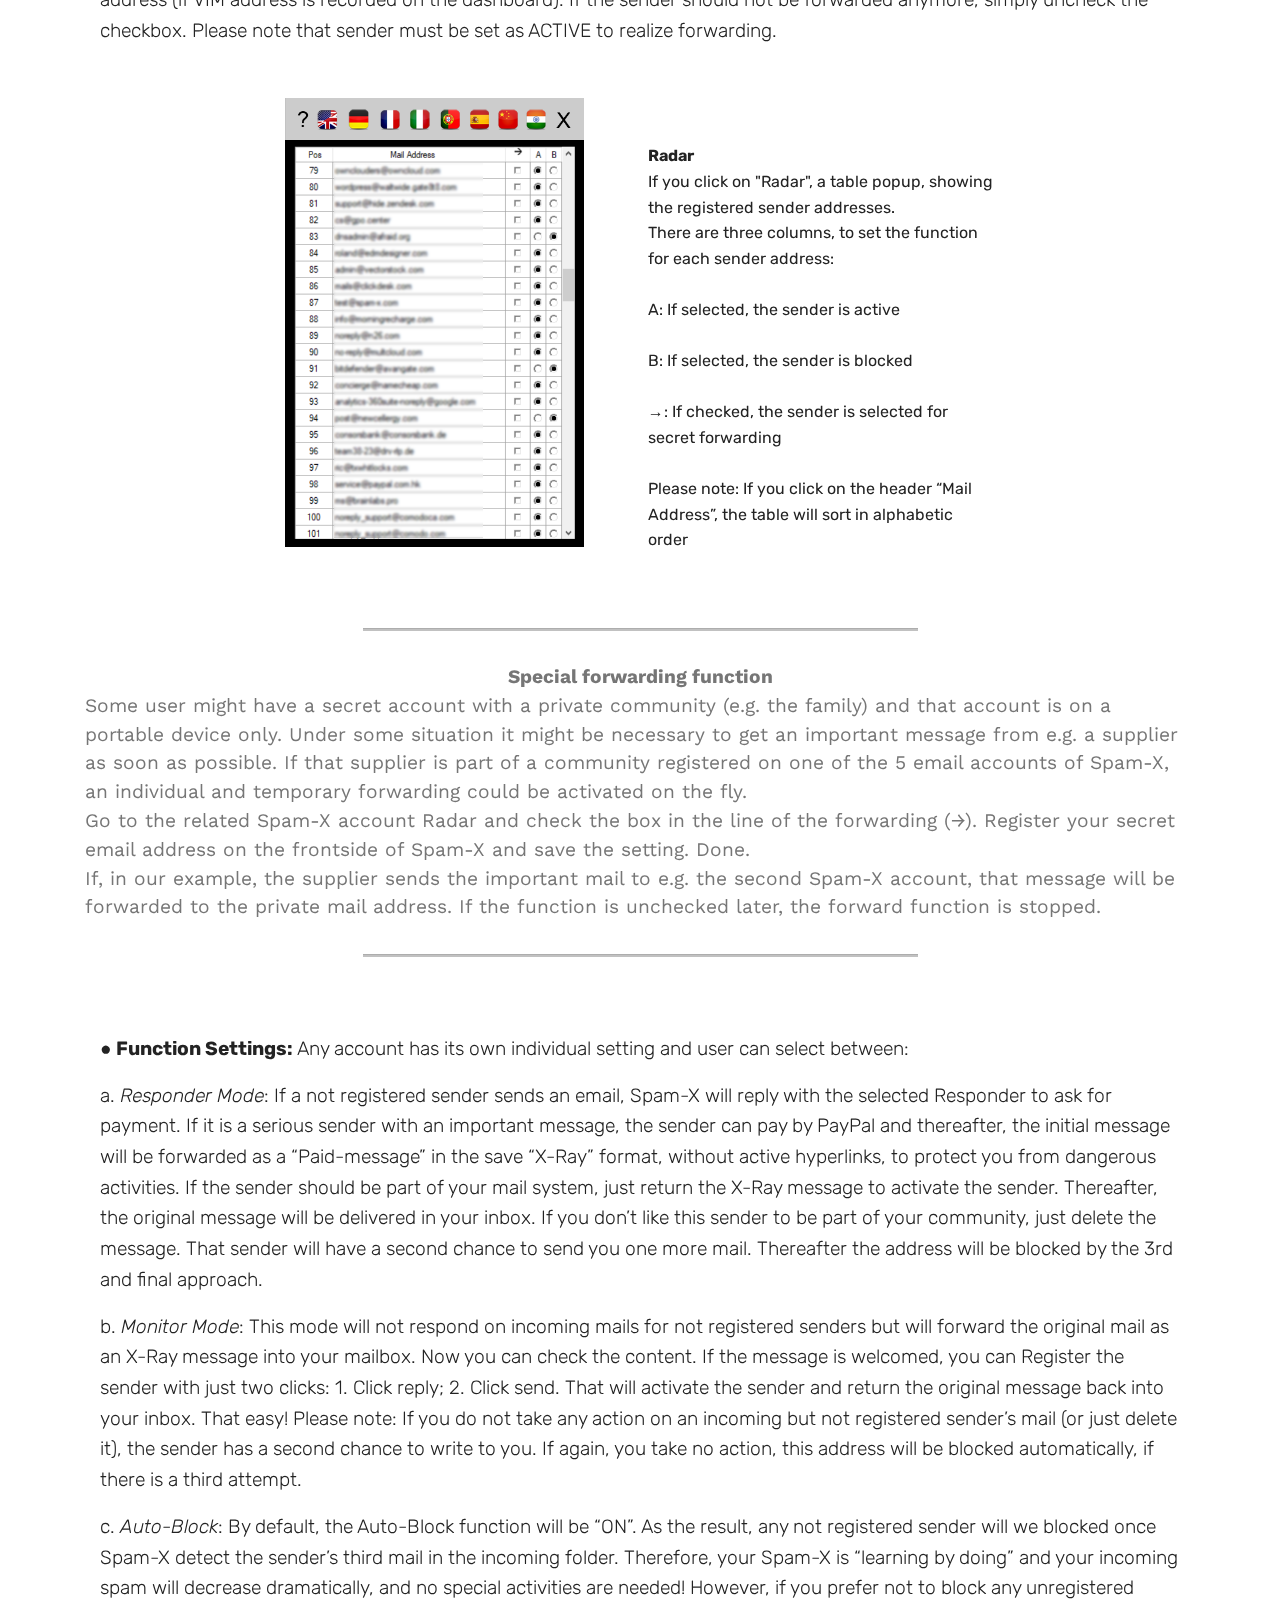
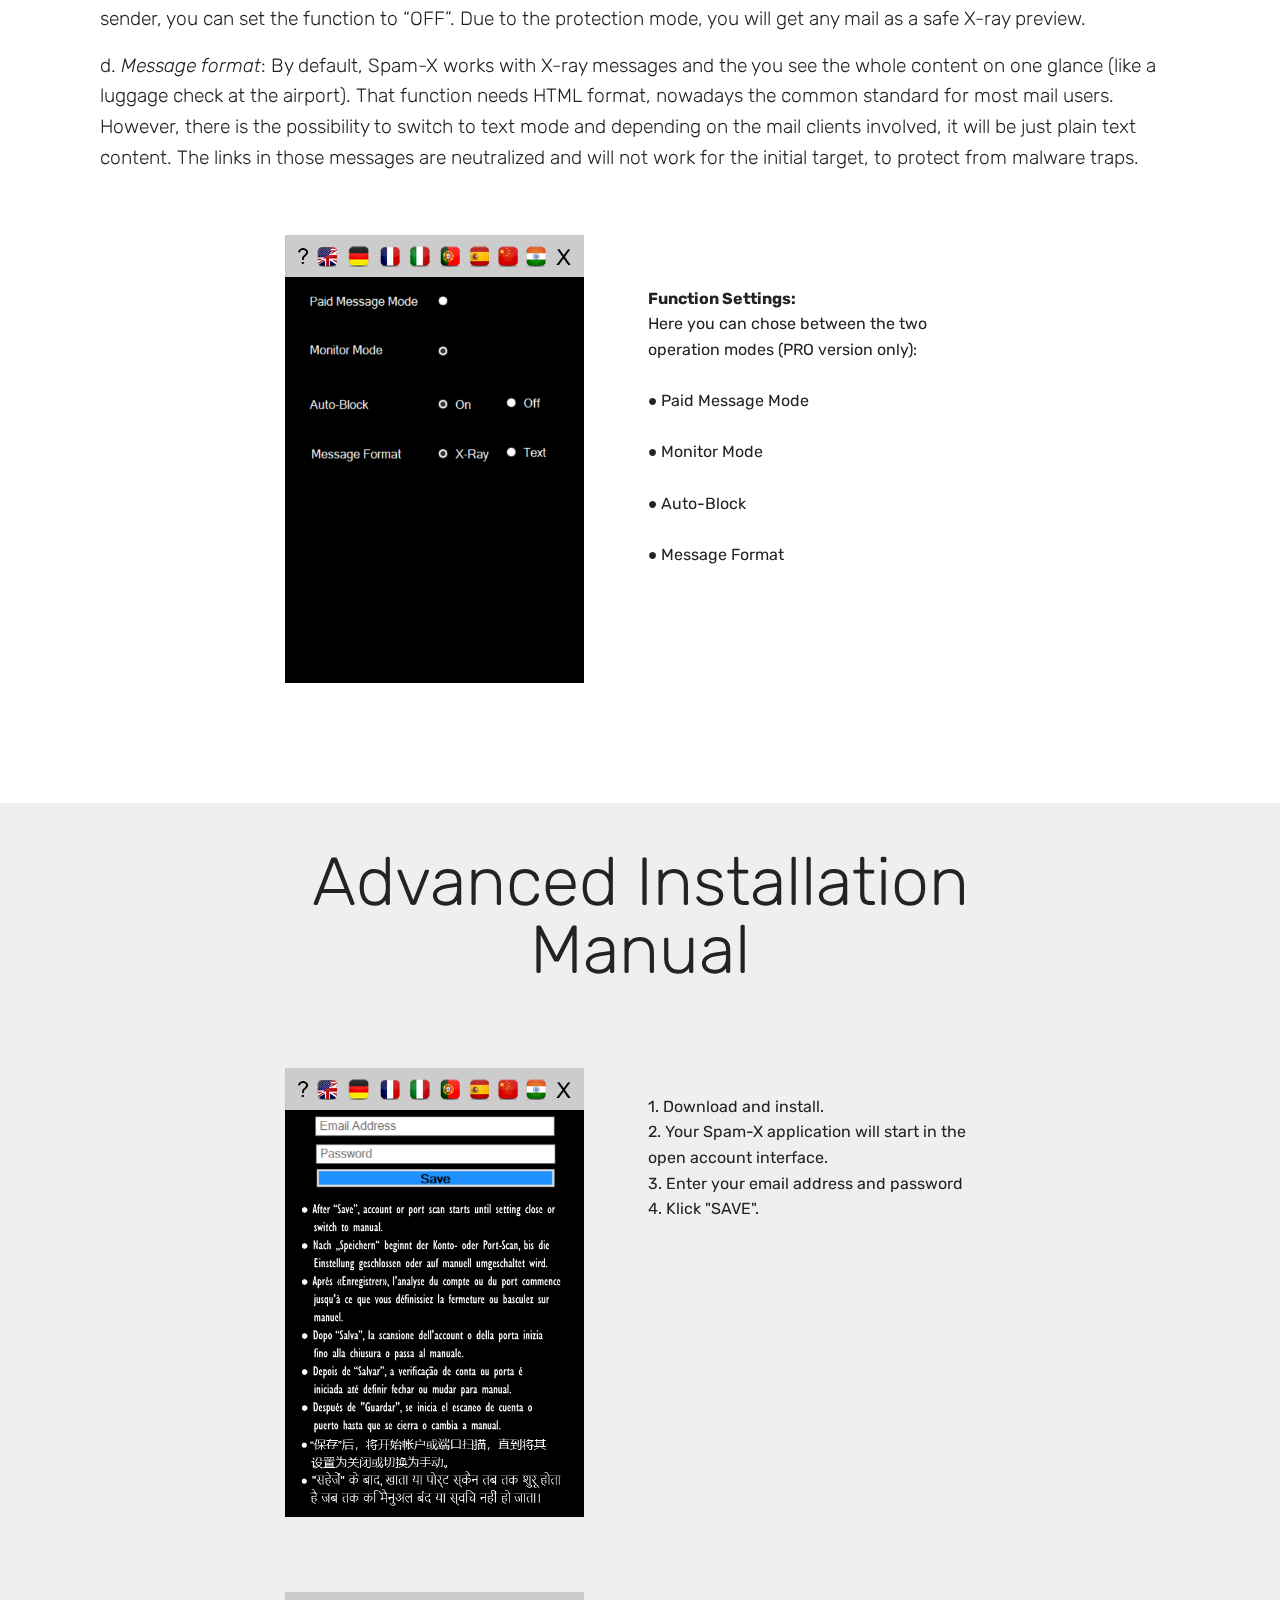
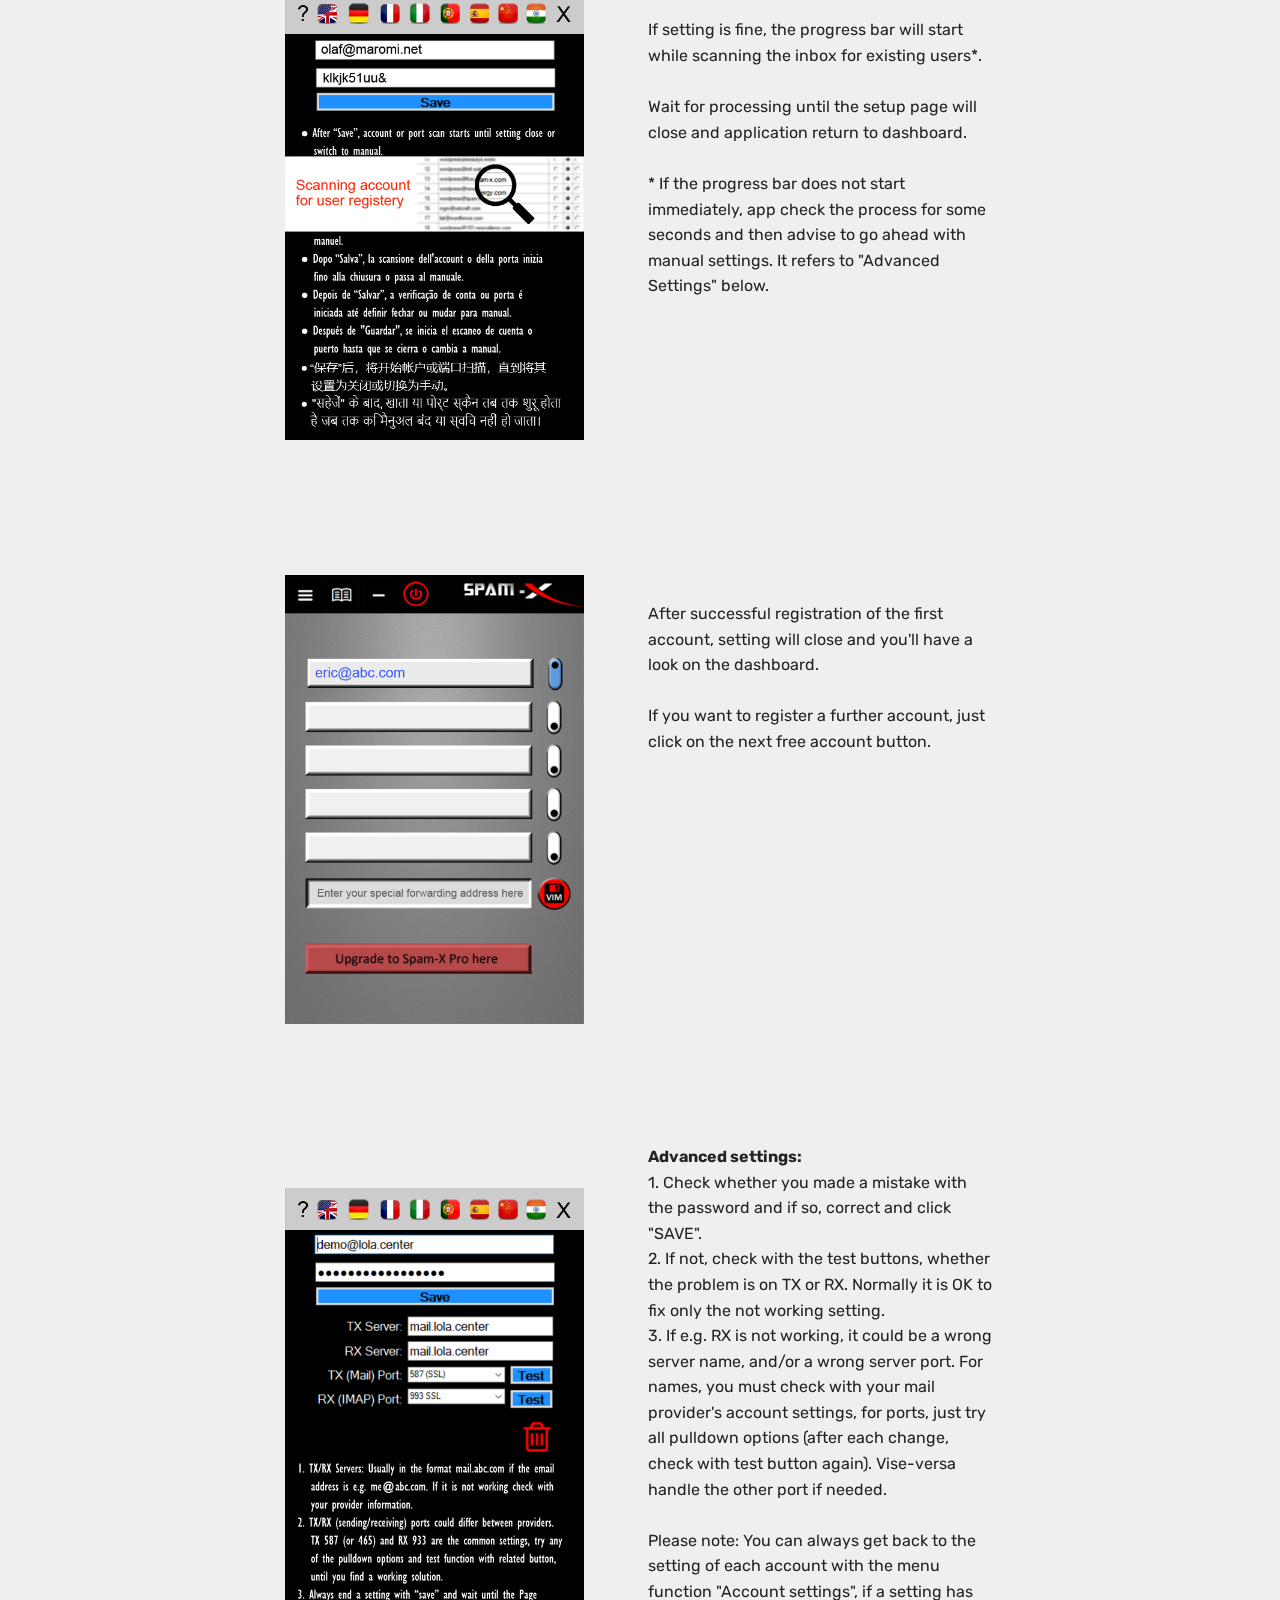
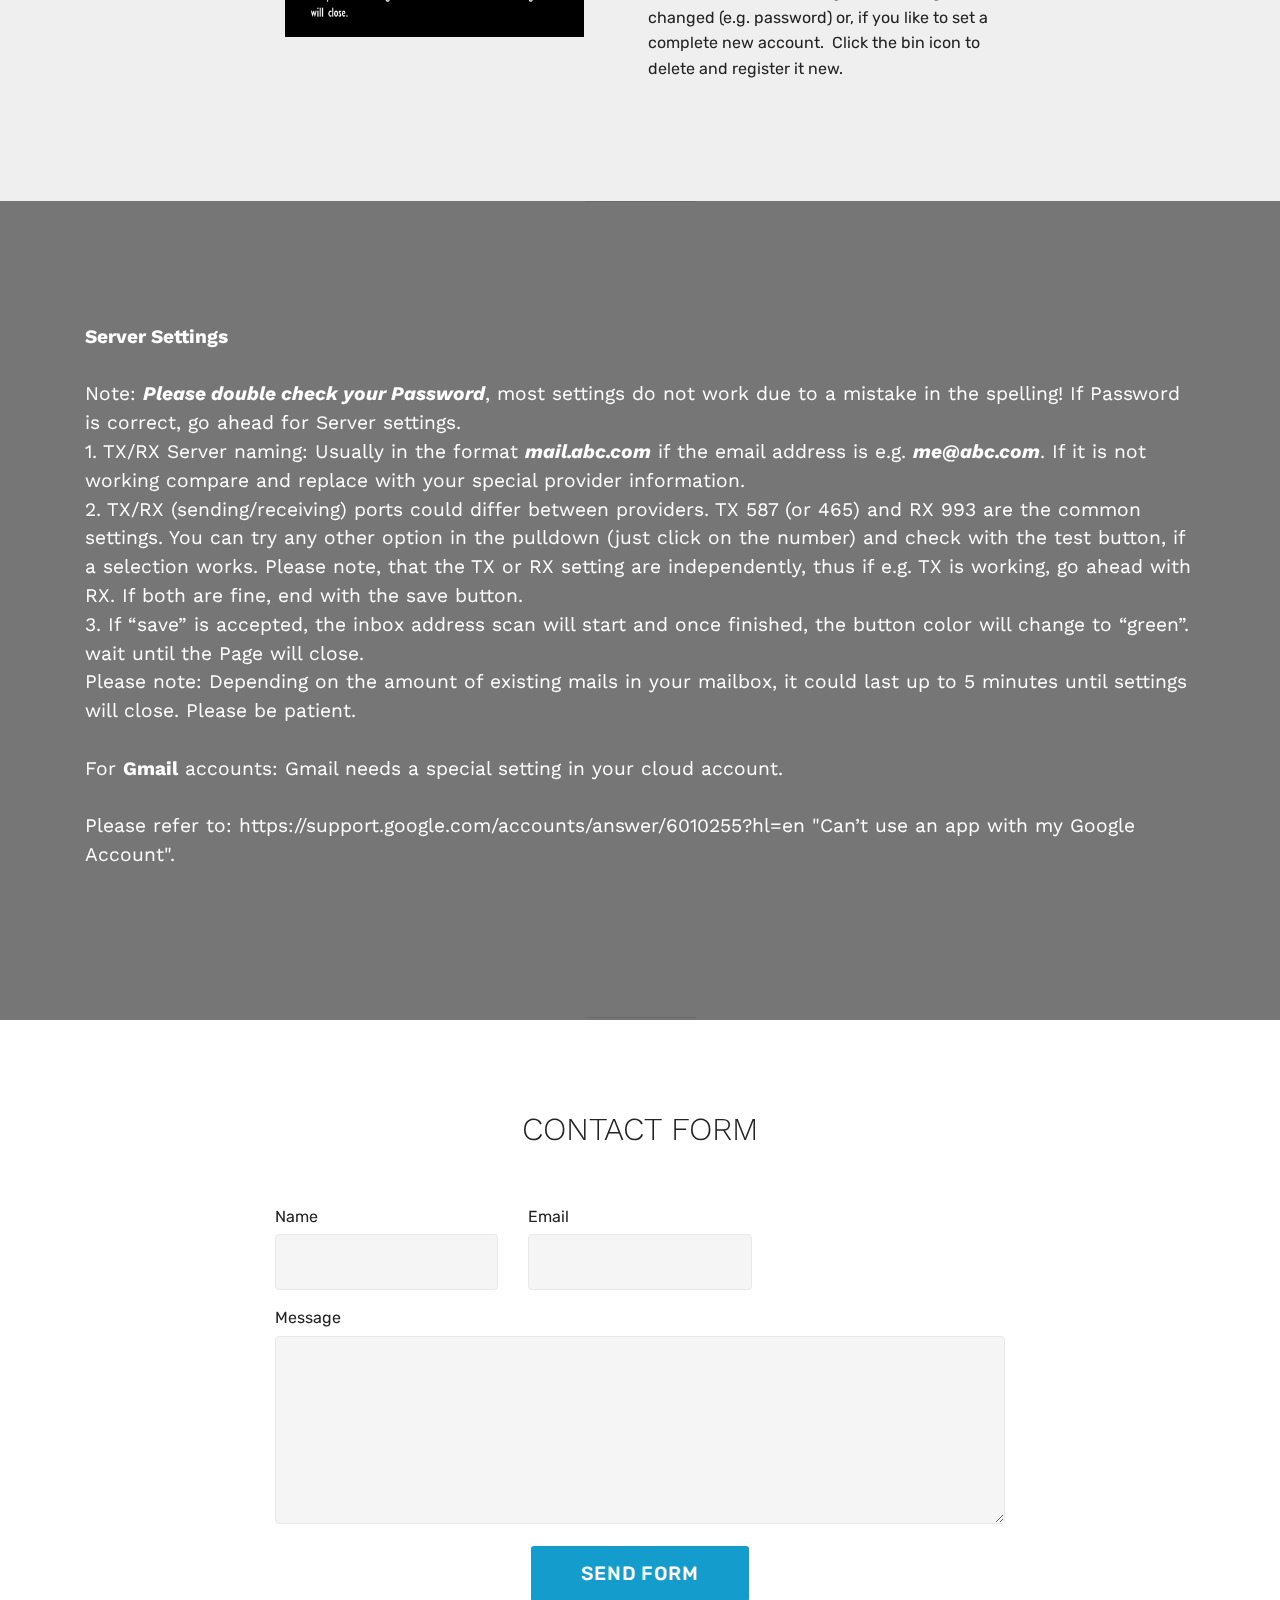
<file: page1.html>
<!DOCTYPE html>
<html  >
<head>
  <!-- Site made with Mobirise Website Builder v5.6.0, https://mobirise.com -->
  <meta charset="UTF-8">
  <meta http-equiv="X-UA-Compatible" content="IE=edge">
  <meta name="generator" content="Mobirise v5.6.0, mobirise.com">
  <meta name="viewport" content="width=device-width, initial-scale=1, minimum-scale=1">
  <link rel="shortcut icon" href="assets/images/220219-oe-button-600-128x128-1.png" type="image/x-icon">
  <meta name="description" content="">
  
  
  <title>Page 1</title>
  <link rel="stylesheet" href="assets/web/assets/mobirise-icons/mobirise-icons.css">
  <link rel="stylesheet" href="assets/bootstrap/css/bootstrap.min.css">
  <link rel="stylesheet" href="assets/bootstrap/css/bootstrap-grid.min.css">
  <link rel="stylesheet" href="assets/bootstrap/css/bootstrap-reboot.min.css">
  <link rel="stylesheet" href="assets/tether/tether.min.css">
  <link rel="stylesheet" href="assets/dropdown/css/style.css">
  <link rel="stylesheet" href="assets/theme/css/style.css">
  <link rel="preload" href="https://fonts.googleapis.com/css?family=Rubik:300,300i,400,400i,500,500i,700,700i,900,900i&display=swap" as="style" onload="this.onload=null;this.rel='stylesheet'">
  <noscript><link rel="stylesheet" href="https://fonts.googleapis.com/css?family=Rubik:300,300i,400,400i,500,500i,700,700i,900,900i&display=swap"></noscript>
  <link rel="preload" href="https://fonts.googleapis.com/css?family=Work+Sans:100,200,300,400,500,600,700,800,900&display=swap" as="style" onload="this.onload=null;this.rel='stylesheet'">
  <noscript><link rel="stylesheet" href="https://fonts.googleapis.com/css?family=Work+Sans:100,200,300,400,500,600,700,800,900&display=swap"></noscript>
  <link rel="preload" as="style" href="assets/mobirise/css/mbr-additional.css"><link rel="stylesheet" href="assets/mobirise/css/mbr-additional.css" type="text/css">
  
  
  
  
</head>
<body>
  
  <section class="menu cid-rVt4Fiq2Y6" once="menu" id="menu2-1l">

    

    <nav class="navbar navbar-expand beta-menu navbar-dropdown align-items-center navbar-fixed-top navbar-toggleable-sm">
        <button class="navbar-toggler navbar-toggler-right" type="button" data-toggle="collapse" data-target="#navbarSupportedContent" aria-controls="navbarSupportedContent" aria-expanded="false" aria-label="Toggle navigation">
            <div class="hamburger">
                <span></span>
                <span></span>
                <span></span>
                <span></span>
            </div>
        </button>
        <div class="menu-logo">
            <div class="navbar-brand">
                <span class="navbar-logo">
                    <a href="https://optify.email/ger" target="_blank">
                        <img src="assets/images/optify-logo-368x76.png" alt="Mobirise" title="" style="height: 6rem;">
                    </a>
                </span>
                
            </div>
        </div>
        <div class="collapse navbar-collapse" id="navbarSupportedContent">
            <ul class="navbar-nav nav-dropdown nav-right" data-app-modern-menu="true"><li class="nav-item"><a class="nav-link link text-black text-primary display-4" href="https://08-15.github.io/WCCL210828ENONEGAG/" aria-expanded="false">English</a></li><li class="nav-item"><a class="nav-link link text-black text-primary display-4" href="https://08-15.github.io/WCCL210828DEONEGAG/" aria-expanded="false">Deutsch</a></li><li class="nav-item"><a class="nav-link link text-black text-primary display-4" href="https://08-15.github.io/WCCL210828FRONEGAG/" aria-expanded="false">
                        Français</a></li><li class="nav-item"><a class="nav-link link text-black text-primary display-4" href="https://08-15.github.io/WCCL210828ITONEGAG/" aria-expanded="false">
                        Italiano</a></li><li class="nav-item"><a class="nav-link link text-black text-primary display-4" href="https://08-15.github.io/WCCL210828PGONEGAG/" aria-expanded="false">
                        Português</a></li><li class="nav-item"><a class="nav-link link text-black text-primary display-4" href="https://08-15.github.io/WCCL210828ESONEGAG/" aria-expanded="false">
                        Español</a></li><li class="nav-item"><a class="nav-link link text-black text-primary display-4" href="https://08-15.github.io/WCCL210828CNONEGAG/" aria-expanded="false">
                        中文</a></li><li class="nav-item"><a class="nav-link link text-black text-primary display-4" href="https://08-15.github.io/WCCL210828INONEGAG/" aria-expanded="false">
                        हिन्दी</a></li></ul>
            
        </div>
    </nav>
</section>

<section class="header9 cid-rVt4FiYCIW mbr-fullscreen mbr-parallax-background" id="header9-1m">

    

    <div class="mbr-overlay" style="opacity: 0.5; background-color: rgb(35, 35, 35);">
    </div>

    <div class="container">
        <div class="media-container-column mbr-white">
            
            <h3 class="mbr-section-subtitle align-left mbr-light pb-3 mbr-fonts-style display-2">Allow me to introduce myself, my name's X.&nbsp;<strong>Spam X.</strong></h3>
            <p class="mbr-text align-left pb-3 mbr-fonts-style display-5">I'm the world’s first <strong>Special </strong>(email)<strong> Agent</strong>, and I power email clients like Outlook, Apple Mail, Thunderbird, Gmail etc. with amazing features and functions. Right, I'm working with iMap fellows only and you will get your Personal Assistant to manage your mail traffic on the fly. 
<br><br>It can be installed on one of your Windows computers (if you use more than one) to control up to 5 accounts independently. The machine to choose should be the one which is most of the time online (as the normal functions could be managed remotely via mail from other PCs); thus, it could be even a home server or just the notebook you use mainly. Please note, that Spam-X MailAgent cannot work if it is installed on a computer which is not turned on or not connected to the Internet. 
<br><br>Important: As your email clients and Spam-X MailAgent working at the same time and one of them might catch a new message a tick earlier. Due to that technical solution, you might see a mail of a not ACTIVE sender briefly for some seconds, before it will be handled by Spam-X (it will be deleted while in Responder Mode or replaced by X-RAY, depending on your settings). You should not open those original mails, as it is for sure from an unknown sender. 
<br><br>While mails from your Active community will be untouched and appear as usual in the inbox, any Unknown Mail Object, what was replaced by X-RAY should be clearly identified by its Subject line content and style. As a proof of safety, it must show the name of your Personal Assistant! &nbsp;</p>
            
        </div>
    </div>

    
</section>

<section class="features11 cid-rVt4FjENFt" id="features11-1n">

    

    

    <div class="container">   
        <div class="col-md-12">
            <div class="media-container-row">
                <div class="mbr-figure m-auto" style="width: 40%;">
                    <img src="assets/images/200322-settings-dash3.png" alt="Mobirise" title="">
                </div>
                <div class=" align-left aside-content">
                    <h2 class="mbr-title pt-2 mbr-fonts-style display-2">SOLO free or SOLO PRO – what makes the difference?
</h2>
                    <div class="mbr-section-text">
                        
                    </div>

                    <div class="block-content">
                        <div class="card p-3 pr-3">
                            <div class="media">
                                     
                                <div class="media-body">
                                    <h4 class="card-title mbr-fonts-style display-7"><div><br></div><div>The APP comes in two versions: After installation, it works for 30 days as PRO version to introduce all functionalities to you. After that trial period, unless you haven’t upgraded to PRO, it will go in the free mode.
</div><div><br></div><br><div>Spam-X free works in Paid Message Mode only. If you need more features, you must upgrade to Spam-X PRO to enjoy Monitor Mode and VIM forwarding. If the trial period ended, all account will change to “Responder Mode”. You can upgrade to PRO any time, during or after the trial period. Simply click the UPGRADE BUTTON on the dashboard and follow the instructions in payment terminal. After payment, the Mode Controls will be selective again. Please set accounts as liked.<br><br><br>
                                    </div></h4>
                                </div>
                            </div>                

                            <div class="card-box">
                                
                            </div>
                        </div>

                        
                    </div>
                </div>
            </div>
        </div> 
    </div>          
</section>

<section class="header9 cid-rVt4FkuBtq mbr-parallax-background" id="header9-1o">

    

    <div class="mbr-overlay" style="opacity: 0.5; background-color: rgb(255, 255, 255);">
    </div>

    <div class="container">
        <div class="media-container-column mbr-white">
            
            <h3 class="mbr-section-subtitle align-left mbr-light pb-3 mbr-fonts-style display-1"><span style="font-style: normal;">Mailbox and message handling</span></h3>
            
            
        </div>
    </div>

    
</section>

<section class="features11 cid-rVt4Fl5XBm" id="features11-1p">

    

    

    <div class="container">   
        <div class="col-md-12">
            <div class="media-container-row">
                <div class="mbr-figure m-auto" style="width: 55%;">
                    <img src="assets/images/200301-email-assistant-1036x500.jpg" alt="Outlook inbox view example" title="Outlook inbox view example">
                </div>
                <div class=" align-left aside-content">
                    <h2 class="mbr-title pt-2 mbr-fonts-style display-2">Monitor Mode</h2>
                    <div class="mbr-section-text">
                        
                    </div>

                    <div class="block-content">
                        <div class="card p-3 pr-3">
                            <div class="media">
                                     
                                <div class="media-body">
                                    <h4 class="card-title mbr-fonts-style display-7">Your normal email communication should be as usual, but:<br><br>● If a mail from a not registered sender arrives, that message will be replaced by a safe X-RAY preview, sent by your mailbox assistant and delivered in your inbox. You can study the message without caution, as it will not have any active links or other dangerous components included.<br><br>● If you will accept the message and register the sender, just klick RETURN and SEND (in fact you return and send the X-RAY message as you would answer a mail, without changing any content). Shortly after, the original mail will arrive in your inbox, with the activation comment of the senders' email address in the subject line.&nbsp;
<div><br>● If the mail is not important for you and you will not register the sender, to include in your active group, just delete it. The same sender has a second chance to send you a message and, if again, you do not want to accept, delete again. With a third approach, the sender is blocked.<br><br>Please note: <br><br>● Due to safety reasons, attachments will not be delivered, if there had been any in the original mail.<br><br>● Auto-block: If active (by default), an unregistered sender will get blocked by 3rd approach. Therefore, your spam amount will go to ZERO pretty soon. If you prefer to work without Auto-block function, you can select that in the settings. Of course, then every message from unregistered sender will arrive as X-RAY.</div></h4>
                                </div>
                            </div>                

                            <div class="card-box">
                                
                            </div>
                        </div>

                        
                    </div>
                </div>
            </div>
        </div> 
    </div>          
</section>

<section class="features11 cid-rVt4FlNkdK" id="features11-1q">

    

    

    <div class="container">   
        <div class="col-md-12">
            <div class="media-container-row">
                <div class="mbr-figure m-auto" style="width: 25%;">
                    <img src="assets/images/responder-1.jpg" alt="Mobirise" title="">
                </div>
                <div class=" align-left aside-content">
                    <h2 class="mbr-title pt-2 mbr-fonts-style display-2"><br>Paid Message Mode</h2>
                    <div class="mbr-section-text">
                        <p class="mbr-text mb-5 pt-3 mbr-light mbr-fonts-style display-2">Pay to deliver an email? Really? <br>And how does it work?</p>
                    </div>

                    <div class="block-content">
                        <div class="card p-3 pr-3">
                            <div class="media">
                                     
                                <div class="media-body">
                                    <h4 class="card-title mbr-fonts-style display-7">First, you have to set the requested account into RESPONDER MODE. How to do and the features to select, you'll find further down in the manual.
 What will happen now, if that mode is selceted:<div><br>● If somebody, who is not registered in your account send a mail to you, your mail assistant delete the message and send a payment request to that sender, similar to the image on the left.<br><br>● The sender will get the message and might wonder, why and how he/she should pay for sending an email. Frankly, there is just one good reasons to pay: The message is important and the sender is keen that it will reach you.<br><br>● Think about that: If it is spam or not important, it will not get into your inbox. So what?</div><br><div>● If the sender pays, you'll get the X-RAY message delivered by your assistant with the subject: &nbsp; &nbsp; &nbsp; &nbsp; &nbsp; X-RAY Paid Message [sender name@myaccount.com] Assistant name</div><div><br>Please note: A sender sending a paid message is not registered in your account automatically. If you will have the sender registered, just process like in Monitor Mode above: </div><br><div>1. RETURN </div><br><div>2. SEND</div><br><div>That will register the sender and deliver the original message in your mailbox.</div></h4>
                                </div>
                            </div>                

                            <div class="card-box">
                                
                            </div>
                        </div>

                        
                    </div>
                </div>
            </div>
        </div> 
    </div>          
</section>

<section class="services1 cid-rVt4FmsCEV" id="services1-1r">
    <!---->
    
    <!---->
    <!--Overlay-->
    
    <!--Container-->
    <div class="container">
        <div class="row justify-content-center">
            <!--Titles-->
            <div class="title pb-5 col-12">
                
                
            </div>
            <!--Card-1-->
            <div class="card col-12 col-md-6 p-3 last-child">
                <div class="card-wrapper">
                    <div class="card-img">
                        <img src="assets/images/200322-register-to-radar.png" alt="Mobirise" title="">
                    </div>
                    <div class="card-box">
                        <h4 class="card-title mbr-fonts-style display-5">Add missing receivers to the RADAR</h4>
                        <p class="mbr-text mbr-fonts-style display-7"><strong>How to register and activate email addresses from my email program?</strong>
<br>
<br>• <strong>S</strong>elect one of your accounts that is registered on your Spam-X eMailAgent and should have addresses added on, e.g. me@myaccount.com 
<br>• <strong>M</strong>ake a "new mail" addressed to that account, in this example: <strong>me@myaccount.com</strong> 
<br>• <strong>I</strong>nstruct your mail assistant (in this example it is Andre to register one or more addresses with the following command in the subject line of that mail:
<br><strong><em>Andre:register(new@contact.de, eric@malo.com)</em></strong>
<br>
<br>• <strong>Please note:</strong> If you'll register more than one address, they must be comma separated with a space, as shown above</p>
                        <!--Btn-->
                        
                    </div>
                </div>
            </div>
            <!--Card-2-->
            
            <!--Card-3-->
            
            <!--Card-4-->
            
        </div>
    </div>
</section>

<section class="header9 cid-rVt4FnCLg4 mbr-parallax-background" id="header9-1s">

    

    <div class="mbr-overlay" style="opacity: 0.5; background-color: rgb(255, 255, 255);">
    </div>

    <div class="container">
        <div class="media-container-column mbr-white">
            
            <h3 class="mbr-section-subtitle align-left mbr-light pb-3 mbr-fonts-style display-1"><span style="font-style: normal;">Installation and account registering</span></h3>
            
            
        </div>
    </div>

    
</section>

<section class="mbr-section article content3 cid-rVt4Foe1AZ" id="content3-1t">
      
     

    <div class="container">
        <div class="media-container-row">
            <div class="row col-12 col-md-12">
                <div class="col-12 mbr-text mbr-fonts-style display-2 col-md-6">
                     <p>Let’s get started . . .</p>
                </div>
                <div class="col-12 mbr-text mbr-fonts-style display-7 col-md-6">
                     <p>After download and installation, the program starts with the set-up interface. 
</p><p><em><strong>Before you start with any account registration, please consider your inbox condition:
</strong></em></p><p><em><strong>•	A perfect start is having an empty inbox
</strong></em></p><p><em><strong>•	A good option is starting with a tidy inbox
</strong></em></p><p><em><strong>•	But never start with a messy inbox*
</strong></em></p><p>Ready? Now: Enter your email address and password and klick “SAVE” 
</p><p>If the setting is fine, there should be a scan to register your existing mailbox users. Just be patient, it might need some minutes, if there are many messages in the mailbox. Eventually the APP is ready to go.
</p><p>You might register now more accounts, just click an empty account button and insert account name and account password.
</p><p>If the setting is not working by default, a manual setting interface will open. For details scroll down to end of the site please.
</p><p>
</p><p><em><strong>*Suggestion:</strong> If your inbox is not in a proper condition yet and you do not have the time to clean up, just make a subfolder in your inbox and move your inbox files into the subfolder. So, you can move the important mails back anytime later.
</em></p><p><br></p>
                </div>
                
            </div>
        </div>
    </div>
</section>

<section class="mbr-section article content10 cid-rVt4FoPokW" id="content10-1u">
    
     

    <div class="container">
        <div class="inner-container" style="width: 100%;">
            <hr class="line" style="width: 50%;">
            <div class="section-text align-center mbr-white mbr-fonts-style display-5"><strong>Functions &amp; Features</strong>&nbsp;<br><br><div>•	After installation, you will become a welcome message, sent by your personal Mail Assistant. Please recognize the name, because if you get a message from an unknown sender, that message must show up the name of your Assistant, so that you know that the message was checked. 
</div><br><div>•	Up to 5 accounts working independent and can be set individually. Accounts in Paid message Mode are shown in red letters, while those in Monitor Mode are in blue color.
</div><br><div>•	Each account has a break switch on the dashboard to interrupt the function temporarily, e.g. to let an exceptional issue happen like receiving a download link. Activities during OFF mode will not affect and add to the Radar Register and after switching ON the previous mode will retain.
</div><div><br></div></div>
            <hr class="line" style="width: 50%;">
        </div>
    </div>
</section>

<section class="mbr-section article content1 cid-rVt4FpnmnP" id="content1-1v">
    
     

    <div class="container">
        <div class="media-container-row">
            <div class="mbr-text col-12 mbr-fonts-style display-4 col-md-12"><p><strong>The dashboard: </strong>The control center of your MailAgent. </p><p>Here is where you access everything you need: Main Menu, Help link, OFF switch, Account buttons, Account switches.</p><p><br></p></div>
        </div>
    </div>
</section>

<section class="mbr-section content6 cid-rVt4FpZjRM" id="content6-1w">
    
     
    
    <div class="container">
        <div class="media-container-row">
            <div class="col-12 col-md-8">
                <div class="media-container-row">
                    <div class="mbr-figure" style="width: 95%;">
                      <img src="assets/images/200322-solo-pro.png" alt="Mobirise" title="">  
                    </div>
                    <div class="media-content">
                        <div class="mbr-section-text">
                            <p class="mbr-text mb-0 mbr-fonts-style display-7"><br>1. Header: Menu, Help, Minimize, Off switch<br>
<br>2. Five account buttons&nbsp;<br>
<br>3. Five account switches&nbsp;<br>
<br>4. Forwarder interface with save button<br>(please check below special forwarder function)<br><br>Please note: You can switch off each account with its switch. Blue is active, white is off.<br>You might switch off an account for a temporarily break, e.g. you're waiting for a special mail bypassing, like a download link.&nbsp;</p>
                        </div>
                    </div>
                </div>
            </div>
        </div>
    </div>
</section>

<section class="mbr-section article content1 cid-rVt4FqrFLQ" id="content1-1x">
    
     

    <div class="container">
        <div class="media-container-row">
            <div class="mbr-text col-12 mbr-fonts-style display-4 col-md-12"><p><strong>Main menu: </strong>If you click on the Hamburger menu icon on the dashboard, the main menu table will slide in. </p><p>Here you can select for the preferred language (to access the related online help site by clicking the book icon) and whether the APP should start with your computer. Furthermore, you can check the version number and whether a program update is available. If you bought a PRO license, the interface is here to insert the APP ID to upgrade, including its "Save" button.</p><p><br></p></div>
        </div>
    </div>
</section>

<section class="mbr-section content6 cid-rVt4FqZX4c" id="content6-1y">
    
     
    
    <div class="container">
        <div class="media-container-row">
            <div class="col-12 col-md-8">
                <div class="media-container-row">
                    <div class="mbr-figure" style="width: 95%;">
                      <img src="assets/images/200229-settings-main-498x748.png" alt="Mobirise" title="">  
                    </div>
                    <div class="media-content">
                        <div class="mbr-section-text">
                            <p class="mbr-text mb-0 mbr-fonts-style display-7"><br><br>1. Language selector pulldown&nbsp;<br>
<br>2. AutoStart checkbox (default is checked)&nbsp;<br>
<br>3. Issue information&nbsp;<br>
<br>4. Version information&nbsp;<br>
<br>5. Link to check for updates&nbsp;<br>
<br>6. ID interface with save button</p>
                        </div>
                    </div>
                </div>
            </div>
        </div>
    </div>
</section>

<section class="mbr-section article content1 cid-rVt4FrnZi7" id="content1-1z">
    
     

    <div class="container">
        <div class="media-container-row">
            <div class="mbr-text col-12 mbr-fonts-style display-4 col-md-12"><p><strong>Going into details: </strong>Besides the main menu, each assigned account has its own menu for individual settings. Thus, you can enjoy individual mode settings, different currency responders etc. for any of your registered accounts. </p><p>Just click on the account name to open the individual account menu. It shows:
</p><p><br></p></div>
        </div>
    </div>
</section>

<section class="mbr-section content6 cid-rVt4FrT57x" id="content6-20">
    
     
    
    <div class="container">
        <div class="media-container-row">
            <div class="col-12 col-md-8">
                <div class="media-container-row">
                    <div class="mbr-figure" style="width: 95%;">
                      <img src="assets/images/200322-settingsmain-menu.png" alt="Mobirise" title="">  
                    </div>
                    <div class="media-content">
                        <div class="mbr-section-text">
                            <p class="mbr-text mb-0 mbr-fonts-style display-7"><br>1.	Account name
<br>
<br>2.	USD Responder
<br>
<br>3.	EUR Responder
<br>
<br>4.	Register Radar
<br>
<br>5.	Function Settings
<br>
<br>6.	Account Settings*<br><br>* Please refer to:&nbsp;<br>"<strong>Advanced Settings</strong>" <br>further down&nbsp;</p>
                        </div>
                    </div>
                </div>
            </div>
        </div>
    </div>
</section>

<section class="mbr-section content6 cid-rVt4FskZA1" id="content6-21">
    
     
    
    <div class="container">
        <div class="media-container-row">
            <div class="col-12 col-md-8">
                <div class="media-container-row">
                    <div class="mbr-figure" style="width: 95%;">
                      <img src="assets/images/200322-settings-help.png" alt="Mobirise" title="">  
                    </div>
                    <div class="media-content">
                        <div class="mbr-section-text">
                            <p class="mbr-text mb-0 mbr-fonts-style display-7"><br><strong>Sub Menu Header Panel:
</strong><br>
<br>Each Account menu offers direct help functions.
<br>Just click on your language icon to be linked to the referred help page via your browser.<br></p>
                        </div>
                    </div>
                </div>
            </div>
        </div>
    </div>
</section>

<section class="mbr-section article content1 cid-rVt4FsQ3Xd" id="content1-22">
    
     

    <div class="container">
        <div class="media-container-row">
            <div class="mbr-text col-12 mbr-fonts-style display-4 col-md-12"><p><strong>● USD Responder:</strong><span style="font-size: 1.2rem;"> Select the best matching Responder for Paid Mail function by currency and language (if you click on one of the Images, a larger view will pop out).</span><br></p><p><strong>● EUR Responder:</strong> Select the best matching Responder for Paid Mail function by currency and language (if you click on one of the Images, a larger view will pop out).</p></div>
        </div>
    </div>
</section>

<section class="mbr-section content6 cid-rVt4FtrNnt" id="content6-23">
    
     
    
    <div class="container">
        <div class="media-container-row">
            <div class="col-12 col-md-8">
                <div class="media-container-row">
                    <div class="mbr-figure" style="width: 95%;">
                      <img src="assets/images/200322-settings-responder.png" alt="Mobirise" title="">  
                    </div>
                    <div class="media-content">
                        <div class="mbr-section-text">
                            <p class="mbr-text mb-0 mbr-fonts-style display-7"><strong><br></strong><br><strong>Responder settings:
</strong><br>You can choose between US$ and € responder:
<br>Each selector shows two templates with different languages. Please make your selection with the radio buttons.&nbsp;<br></p>
                        </div>
                    </div>
                </div>
            </div>
        </div>
    </div>
</section>

<section class="mbr-section article content1 cid-rVt4FtY3C0" id="content1-24">
    
     

    <div class="container">
        <div class="media-container-row">
            <div class="mbr-text col-12 mbr-fonts-style display-4 col-md-12"><p><br></p><p><strong>● Radar:</strong>&nbsp;The Radar table shows all recorded accounts of your mail community. Besides the email account names there are 3 columns, A for ACTIVE accounts, B for BLOCKED accounts and → for VIM forwarding. 
</p><p>After installation the APP looks for the mail addresses which are in the respective account. Those addresses will be recorded as ACTIVE users and will not be recognized in the APP handling at all. If a mail is received from an unrecorded user, that mail account will be recorded only in the first step, means added on the Radar list. At that stage it is not classified as ACTIVE or BLOCKED, and further activities depending on the account Mode setting. It is always possible, to change the status, e.g. with the related radio buttons it could be selected as ACTIVE or BLOCKED or even changed between the 2 possibilities. One more feature comes with the checkbox in column →: If checked, mails received from that sender will be forwarded to the VIM email address (if VIM address is recorded on the dashboard). If the sender should not be forwarded anymore, simply uncheck the checkbox. Please note that sender must be set as ACTIVE to realize forwarding.</p></div>
        </div>
    </div>
</section>

<section class="mbr-section content6 cid-rVt4FuoV3A" id="content6-25">
    
     
    
    <div class="container">
        <div class="media-container-row">
            <div class="col-12 col-md-8">
                <div class="media-container-row">
                    <div class="mbr-figure" style="width: 95%;">
                      <img src="assets/images/200322-settings-radar.png" alt="Mobirise" title="">  
                    </div>
                    <div class="media-content">
                        <div class="mbr-section-text">
                            <p class="mbr-text mb-0 mbr-fonts-style display-7"><strong><br></strong><br><strong>Radar
</strong><br>If you click on "Radar", a table popup, showing the registered sender addresses. 
<br>There are three columns, to set the function for each sender address:
<br><br>A: If selected, the sender is active <br>
<br>B: If selected, the sender is blocked
<br><br><strong>→</strong>: If checked, the sender is selected for secret forwarding&nbsp;<br><br>Please note: If you click on the header “Mail Address”, the table will sort in alphabetic order<br></p>
                        </div>
                    </div>
                </div>
            </div>
        </div>
    </div>
</section>

<section class="mbr-section article content9 cid-rVt4Fv4Baf" id="content9-26">
    
     

    <div class="container">
        <div class="inner-container" style="width: 100%;">
            <hr class="line" style="width: 50%;">
            <div class="section-text align-center mbr-fonts-style display-5"><strong>Special forwarding function</strong><div>
</div><div>Some user might have a secret account with a private community (e.g. the family) and that account is on a portable device only. Under some situation it might be necessary to get an important message from e.g. a supplier as soon as possible. If that supplier is part of a community registered on one of the 5 email accounts of Spam-X, an individual and temporary forwarding could be activated on the fly.
</div><div>
</div><div>Go to the related Spam-X account Radar and check the box in the line of the forwarding (→). Register your secret email address on the frontside of Spam-X and save the setting. Done.
 
</div><div>
<span style="font-size: 1.5rem;"></span></div><div>If, in our example, the supplier sends the important mail to e.g. the second Spam-X account, that message will be forwarded to the private mail address. If the function is unchecked later, the forward function is stopped. 
</div></div>
            <hr class="line" style="width: 50%;">
        </div>
        </div>
</section>

<section class="mbr-section article content1 cid-rVt4FvxkCm" id="content1-27">
    
     

    <div class="container">
        <div class="media-container-row">
            <div class="mbr-text col-12 mbr-fonts-style display-4 col-md-12"><p><br></p><p><strong>● Function Settings:</strong> Any account has its own individual setting and user can select between:
</p><p>a.	<em>Responder Mode</em>: If a not registered sender sends an email, Spam-X will reply with the selected Responder to ask for payment. If it is a serious sender with an important message, the sender can pay by PayPal and thereafter, the initial message will be forwarded as a “Paid-message” in the save “X-Ray” format, without active hyperlinks, to protect you from dangerous activities. If the sender should be part of your mail system, just return the X-Ray message to activate the sender. Thereafter, the original message will be delivered in your inbox. If you don’t like this sender to be part of your community, just delete the message. That sender will have a second chance to send you one more mail. Thereafter the address will be blocked by the 3rd and final approach. 
</p><p>
</p><p>b.	<em>Monitor Mode</em>: This mode will not respond on incoming mails for not registered senders but will forward the original mail as an X-Ray message into your mailbox. Now you can check the content. If the message is welcomed, you can Register the sender with just two clicks: 1. Click reply; 2. Click send. That will activate the sender and return the original message back into your inbox. That easy! Please note: If you do not take any action on an incoming but not registered sender’s mail (or just delete it), the sender has a second chance to write to you. If again, you take no action, this address will be blocked automatically, if there is a third attempt.
</p><p>
</p><p>c.	<em>Auto-Block</em>: By default, the Auto-Block function will be “ON”.  As the result, any not registered sender will we blocked once Spam-X detect the sender’s third mail in the incoming folder. Therefore, your Spam-X is “learning by doing” and your incoming spam will decrease dramatically, and no special activities are needed! However, if you prefer not to block any unregistered sender, you can set the function to “OFF”. Due to the protection mode, you will get any mail as a safe X-ray preview. 
</p><p>
</p><p>d.	<em>Message format</em>: By default, Spam-X works with X-ray messages and the you see the whole content on one glance (like a luggage check at the airport). That function needs HTML format, nowadays the common standard for most mail users. However, there is the possibility to switch to text mode and depending on the mail clients involved, it will be just plain text content. The links in those messages are neutralized and will not work for the initial target, to protect from malware traps.</p></div>
        </div>
    </div>
</section>

<section class="mbr-section content6 cid-rVt4Fw0rlg" id="content6-28">
    
     
    
    <div class="container">
        <div class="media-container-row">
            <div class="col-12 col-md-8">
                <div class="media-container-row">
                    <div class="mbr-figure" style="width: 95%;">
                      <img src="assets/images/200322-settings-mode.png" alt="Mobirise" title="">  
                    </div>
                    <div class="media-content">
                        <div class="mbr-section-text">
                            <p class="mbr-text mb-0 mbr-fonts-style display-7"><strong><br></strong><br><strong>Function Settings:</strong>
<br>Here you can chose between the two operation modes (PRO version only):
<br><br>● Paid Message Mode
<br><br>● Monitor Mode
<br><br>● Auto-Block
<br><br>● Message Format&nbsp;<br></p>
                        </div>
                    </div>
                </div>
            </div>
        </div>
    </div>
</section>

<section class="mbr-section content4 cid-rVt4FwtcqM" id="content4-29">

    

    <div class="container">
        <div class="media-container-row">
            <div class="title col-12 col-md-8">
                <h2 class="align-center pb-3 mbr-fonts-style display-1">Advanced Installation Manual</h2>
                
                
            </div>
        </div>
    </div>
</section>

<section class="mbr-section content6 cid-rVt4Fxmtoa" id="content6-2a">
    
     
    
    <div class="container">
        <div class="media-container-row">
            <div class="col-12 col-md-8">
                <div class="media-container-row">
                    <div class="mbr-figure" style="width: 95%;">
                      <img src="assets/images/200322-settings-account1.png" alt="Mobirise" title="">  
                    </div>
                    <div class="media-content">
                        <div class="mbr-section-text">
                            <p class="mbr-text mb-0 mbr-fonts-style display-7"><br>1.	Download and install.&nbsp;<br>2. Your Spam-X application will start in the open account interface.&nbsp;<br>3. Enter your email address and password<br>4. Klick "SAVE".</p>
                        </div>
                    </div>
                </div>
            </div>
        </div>
    </div>
</section>

<section class="mbr-section content6 cid-rVt4FxNPyu" id="content6-2b">
    
     
    
    <div class="container">
        <div class="media-container-row">
            <div class="col-12 col-md-8">
                <div class="media-container-row">
                    <div class="mbr-figure" style="width: 95%;">
                      <img src="assets/images/200322-settings-account3.png" alt="Mobirise" title="">  
                    </div>
                    <div class="media-content">
                        <div class="mbr-section-text">
                            <p class="mbr-text mb-0 mbr-fonts-style display-7"><br>If setting is fine, the&nbsp;progress bar will start while scanning the inbox for existing users*.&nbsp;<br><br>Wait for processing until the setup page will close and application return to dashboard. &nbsp;<br><br>* If the progress bar does not start immediately, app check the process for some seconds and then advise to go ahead with manual settings. It refers to "Advanced Settings" below.<br><br></p>
                        </div>
                    </div>
                </div>
            </div>
        </div>
    </div>
</section>

<section class="mbr-section content6 cid-rVt4FyjY8B" id="content6-2c">
    
     
    
    <div class="container">
        <div class="media-container-row">
            <div class="col-12 col-md-8">
                <div class="media-container-row">
                    <div class="mbr-figure" style="width: 95%;">
                      <img src="assets/images/200322-settings-dash2.png" alt="Mobirise" title="">  
                    </div>
                    <div class="media-content">
                        <div class="mbr-section-text">
                            <p class="mbr-text mb-0 mbr-fonts-style display-7"><br>After successful registration of the first account, setting will close and you'll have a look on the dashboard.<br><br>If you want to register a further account, just click on the next free account button.</p>
                        </div>
                    </div>
                </div>
            </div>
        </div>
    </div>
</section>

<section class="mbr-section content6 cid-rVt4FyOHTG" id="content6-2d">
    
     
    
    <div class="container">
        <div class="media-container-row">
            <div class="col-12 col-md-8">
                <div class="media-container-row">
                    <div class="mbr-figure" style="width: 95%;">
                      <img src="assets/images/200322-settings-account2.png" alt="Mobirise" title="">  
                    </div>
                    <div class="media-content">
                        <div class="mbr-section-text">
                            <p class="mbr-text mb-0 mbr-fonts-style display-7"><strong>Advanced settings:</strong><br>1. Check whether you made a mistake with the password and if so, correct and click "SAVE".<br>2. If not, check with the test buttons, whether the problem is on TX or RX. Normally it is OK to fix only the not working setting.<br>3. If e.g. RX is not working, it could be a wrong server name, and/or a wrong server port. For names, you must check with your mail provider's account settings, for ports, just try all pulldown options (after each change, check with test button again). Vise-versa handle the other port if needed.<br><br>Please note: You can always get back to the setting of each account with the menu function "Account settings", if a setting has changed (e.g. password) or, if you like to set a complete new account. &nbsp;Click the bin icon to delete and register it new.</p>
                        </div>
                    </div>
                </div>
            </div>
        </div>
    </div>
</section>

<section class="mbr-section article content10 cid-rVt4FzfwWS" id="content10-2e">
    
     

    <div class="container">
        <div class="inner-container" style="width: 100%;">
            <hr class="line" style="width: 10%;">
            <div class="section-text align-center mbr-white mbr-fonts-style display-5"><strong><br></strong><br><br><strong>Server Settings</strong><br><br>Note: <strong><em>Please double check your Password</em></strong>, most settings do not work due to a mistake in the spelling! If Password is correct, go ahead for Server settings.
<div>1. TX/RX Server naming: Usually in the format <strong><em>mail.abc.com</em></strong> if the email address is e.g. <strong><em>me@abc.com</em></strong>. If it is not working compare and replace with your special provider information.
</div><div>2. TX/RX (sending/receiving) ports could differ between providers. TX 587 (or 465) and RX 993 are the common settings. You can try any other option in the pulldown (just click on the number) and check with the test button, if a selection works. Please note, that the TX or RX setting are independently, thus if e.g. TX is working, go ahead with RX. If both are fine, end with the save button.
</div><div>3. If “save” is accepted, the inbox address scan will start and once finished, the button color will change to “green”. wait until the Page will close.
</div><div>Please note: Depending on the amount of existing mails in your mailbox, it could last up to 5 minutes until settings will close. Please be patient.&nbsp;</div><br><div>For <strong>Gmail</strong> accounts: Gmail needs a special setting in your cloud account. </div><br><div>Please refer to: https://support.google.com/accounts/answer/6010255?hl=en "Can’t use an app with my Google Account".</div><br><div><br></div><br><div><br></div></div>
            <hr class="line" style="width: 10%;">
        </div>
    </div>
</section>

<section class="mbr-section form1 cid-rVt4FzQhYh" id="form1-2f">

    

    
    <div class="container">
        <div class="row justify-content-center">
            <div class="title col-12 col-lg-8">
                <h2 class="mbr-section-title align-center pb-3 mbr-fonts-style display-2">
                    CONTACT FORM
                </h2>
                
            </div>
        </div>
    </div>
    <div class="container">
        <div class="row justify-content-center">
            <div class="media-container-column col-lg-8" data-form-type="formoid">
                <!---Formbuilder Form--->
                <form action="https://mobirise.eu/" method="POST" class="mbr-form form-with-styler" data-form-title="Mobirise Form"><input type="hidden" name="email" data-form-email="true" value="efax+OX55e7dQZH4YEJG667q9G4bHd74t6IFZX7kWzFioHIG9npUZORsGH76S17gvnja2IVQ2LK5GWd2LPpV//l7vf31bq29pW74LFl4WEsEsHX5NkIUsrecvSSRtxD4">
                    <div class="row">
                        <div hidden="hidden" data-form-alert="" class="alert alert-success col-12">Thanks for filling out the form!</div>
                        <div hidden="hidden" data-form-alert-danger="" class="alert alert-danger col-12">
                        </div>
                    </div>
                    <div class="dragArea row">
                        <div class="col-md-4  form-group" data-for="name">
                            <label for="name-form1-2f" class="form-control-label mbr-fonts-style display-7">Name</label>
                            <input type="text" name="name" data-form-field="Name" required="required" class="form-control display-7" id="name-form1-2f">
                        </div>
                        <div class="col-md-4  form-group" data-for="email">
                            <label for="email-form1-2f" class="form-control-label mbr-fonts-style display-7">Email</label>
                            <input type="email" name="email" data-form-field="Email" required="required" class="form-control display-7" id="email-form1-2f">
                        </div>
                        
                        <div data-for="message" class="col-md-12 form-group">
                            <label for="message-form1-2f" class="form-control-label mbr-fonts-style display-7">Message</label>
                            <textarea name="message" data-form-field="Message" class="form-control display-7" id="message-form1-2f"></textarea>
                        </div>
                        <div class="col-md-12 input-group-btn align-center">
                            <button type="submit" class="btn btn-primary btn-form display-4">SEND FORM</button>
                        </div>
                    </div>
                </form><!---Formbuilder Form--->
            </div>
        </div>
    </div>
</section>

<section once="footers" class="cid-rVt4FABS8w" id="footer6-2g">

    

    

    <div class="container">
        <div class="media-container-row align-center mbr-white">
            <div class="col-12">
                <p class="mbr-text mb-0 mbr-fonts-style display-7">
                    © Copyright 2022 optify.email&nbsp; &nbsp; &nbsp; &nbsp; &nbsp; &nbsp; &nbsp; - &nbsp; &nbsp; &nbsp; &nbsp; &nbsp; &nbsp; &nbsp; All Rights Reserved, data with reservation and subject to change.</p>
            </div>
        </div>
    </div>
</section><section style="background-color: #fff; font-family: -apple-system, BlinkMacSystemFont, 'Segoe UI', 'Roboto', 'Helvetica Neue', Arial, sans-serif; color:#aaa; font-size:12px; padding: 0; align-items: center; display: flex;"><a href="https://mobirise.site/o" style="flex: 1 1; height: 3rem; padding-left: 1rem;"></a><p style="flex: 0 0 auto; margin:0; padding-right:1rem;">Designed with Mobirise - <a href="https://mobirise.site/l" style="color:#aaa;">More info</a></p></section><script src="assets/popper/popper.min.js"></script>  <script src="assets/web/assets/jquery/jquery.min.js"></script>  <script src="assets/bootstrap/js/bootstrap.min.js"></script>  <script src="assets/tether/tether.min.js"></script>  <script src="assets/smoothscroll/smooth-scroll.js"></script>  <script src="assets/dropdown/js/nav-dropdown.js"></script>  <script src="assets/dropdown/js/navbar-dropdown.js"></script>  <script src="assets/touchswipe/jquery.touch-swipe.min.js"></script>  <script src="assets/parallax/jarallax.min.js"></script>  <script src="assets/theme/js/script.js"></script>  <script src="assets/formoid/formoid.min.js"></script>  
  
  
</body>
</html>
</file>
<file: assets/web/assets/mobirise-icons/mobirise-icons.css>
@font-face {
  font-family: 'MobiriseIcons';
  src:  url('mobirise-icons.eot?spat4u');
  src:  url('mobirise-icons.eot?spat4u#iefix') format('embedded-opentype'),
    url('mobirise-icons.ttf?spat4u') format('truetype'),
    url('mobirise-icons.woff?spat4u') format('woff'),
    url('mobirise-icons.svg?spat4u#MobiriseIcons') format('svg');
  font-weight: normal;
  font-style: normal;
  font-display: swap;
}

[class^="mbri-"], [class*=" mbri-"] {
  /* use !important to prevent issues with browser extensions that change fonts */
  font-family: MobiriseIcons !important;
  speak: none;
  font-style: normal;
  font-weight: normal;
  font-variant: normal;
  text-transform: none;
  line-height: 1;

  /* Better Font Rendering =========== */
  -webkit-font-smoothing: antialiased;
  -moz-osx-font-smoothing: grayscale;
}

.mbri-add-submenu:before {
  content: "\e900";
}
.mbri-alert:before {
  content: "\e901";
}
.mbri-align-center:before {
  content: "\e902";
}
.mbri-align-justify:before {
  content: "\e903";
}
.mbri-align-left:before {
  content: "\e904";
}
.mbri-align-right:before {
  content: "\e905";
}
.mbri-android:before {
  content: "\e906";
}
.mbri-apple:before {
  content: "\e907";
}
.mbri-arrow-down:before {
  content: "\e908";
}
.mbri-arrow-next:before {
  content: "\e909";
}
.mbri-arrow-prev:before {
  content: "\e90a";
}
.mbri-arrow-up:before {
  content: "\e90b";
}
.mbri-bold:before {
  content: "\e90c";
}
.mbri-bookmark:before {
  content: "\e90d";
}
.mbri-bootstrap:before {
  content: "\e90e";
}
.mbri-briefcase:before {
  content: "\e90f";
}
.mbri-browse:before {
  content: "\e910";
}
.mbri-bulleted-list:before {
  content: "\e911";
}
.mbri-calendar:before {
  content: "\e912";
}
.mbri-camera:before {
  content: "\e913";
}
.mbri-cart-add:before {
  content: "\e914";
}
.mbri-cart-full:before {
  content: "\e915";
}
.mbri-cash:before {
  content: "\e916";
}
.mbri-change-style:before {
  content: "\e917";
}
.mbri-chat:before {
  content: "\e918";
}
.mbri-clock:before {
  content: "\e919";
}
.mbri-close:before {
  content: "\e91a";
}
.mbri-cloud:before {
  content: "\e91b";
}
.mbri-code:before {
  content: "\e91c";
}
.mbri-contact-form:before {
  content: "\e91d";
}
.mbri-credit-card:before {
  content: "\e91e";
}
.mbri-cursor-click:before {
  content: "\e91f";
}
.mbri-cust-feedback:before {
  content: "\e920";
}
.mbri-database:before {
  content: "\e921";
}
.mbri-delivery:before {
  content: "\e922";
}
.mbri-desktop:before {
  content: "\e923";
}
.mbri-devices:before {
  content: "\e924";
}
.mbri-down:before {
  content: "\e925";
}
.mbri-download:before {
  content: "\e989";
}
.mbri-drag-n-drop:before {
  content: "\e927";
}
.mbri-drag-n-drop2:before {
  content: "\e928";
}
.mbri-edit:before {
  content: "\e929";
}
.mbri-edit2:before {
  content: "\e92a";
}
.mbri-error:before {
  content: "\e92b";
}
.mbri-extension:before {
  content: "\e92c";
}
.mbri-features:before {
  content: "\e92d";
}
.mbri-file:before {
  content: "\e92e";
}
.mbri-flag:before {
  content: "\e92f";
}
.mbri-folder:before {
  content: "\e930";
}
.mbri-gift:before {
  content: "\e931";
}
.mbri-github:before {
  content: "\e932";
}
.mbri-globe:before {
  content: "\e933";
}
.mbri-globe-2:before {
  content: "\e934";
}
.mbri-growing-chart:before {
  content: "\e935";
}
.mbri-hearth:before {
  content: "\e936";
}
.mbri-help:before {
  content: "\e937";
}
.mbri-home:before {
  content: "\e938";
}
.mbri-hot-cup:before {
  content: "\e939";
}
.mbri-idea:before {
  content: "\e93a";
}
.mbri-image-gallery:before {
  content: "\e93b";
}
.mbri-image-slider:before {
  content: "\e93c";
}
.mbri-info:before {
  content: "\e93d";
}
.mbri-italic:before {
  content: "\e93e";
}
.mbri-key:before {
  content: "\e93f";
}
.mbri-laptop:before {
  content: "\e940";
}
.mbri-layers:before {
  content: "\e941";
}
.mbri-left-right:before {
  content: "\e942";
}
.mbri-left:before {
  content: "\e943";
}
.mbri-letter:before {
  content: "\e944";
}
.mbri-like:before {
  content: "\e945";
}
.mbri-link:before {
  content: "\e946";
}
.mbri-lock:before {
  content: "\e947";
}
.mbri-login:before {
  content: "\e948";
}
.mbri-logout:before {
  content: "\e949";
}
.mbri-magic-stick:before {
  content: "\e94a";
}
.mbri-map-pin:before {
  content: "\e94b";
}
.mbri-menu:before {
  content: "\e94c";
}
.mbri-mobile:before {
  content: "\e94d";
}
.mbri-mobile2:before {
  content: "\e94e";
}
.mbri-mobirise:before {
  content: "\e94f";
}
.mbri-more-horizontal:before {
  content: "\e950";
}
.mbri-more-vertical:before {
  content: "\e951";
}
.mbri-music:before {
  content: "\e952";
}
.mbri-new-file:before {
  content: "\e953";
}
.mbri-numbered-list:before {
  content: "\e954";
}
.mbri-opened-folder:before {
  content: "\e955";
}
.mbri-pages:before {
  content: "\e956";
}
.mbri-paper-plane:before {
  content: "\e957";
}
.mbri-paperclip:before {
  content: "\e958";
}
.mbri-photo:before {
  content: "\e959";
}
.mbri-photos:before {
  content: "\e95a";
}
.mbri-pin:before {
  content: "\e95b";
}
.mbri-play:before {
  content: "\e95c";
}
.mbri-plus:before {
  content: "\e95d";
}
.mbri-preview:before {
  content: "\e95e";
}
.mbri-print:before {
  content: "\e95f";
}
.mbri-protect:before {
  content: "\e960";
}
.mbri-question:before {
  content: "\e961";
}
.mbri-quote-left:before {
  content: "\e962";
}
.mbri-quote-right:before {
  content: "\e963";
}
.mbri-refresh:before {
  content: "\e964";
}
.mbri-responsive:before {
  content: "\e965";
}
.mbri-right:before {
  content: "\e966";
}
.mbri-rocket:before {
  content: "\e967";
}
.mbri-sad-face:before {
  content: "\e968";
}
.mbri-sale:before {
  content: "\e969";
}
.mbri-save:before {
  content: "\e96a";
}
.mbri-search:before {
  content: "\e96b";
}
.mbri-setting:before {
  content: "\e96c";
}
.mbri-setting2:before {
  content: "\e96d";
}
.mbri-setting3:before {
  content: "\e96e";
}
.mbri-share:before {
  content: "\e96f";
}
.mbri-shopping-bag:before {
  content: "\e970";
}
.mbri-shopping-basket:before {
  content: "\e971";
}
.mbri-shopping-cart:before {
  content: "\e972";
}
.mbri-sites:before {
  content: "\e973";
}
.mbri-smile-face:before {
  content: "\e974";
}
.mbri-speed:before {
  content: "\e975";
}
.mbri-star:before {
  content: "\e976";
}
.mbri-success:before {
  content: "\e977";
}
.mbri-sun:before {
  content: "\e978";
}
.mbri-sun2:before {
  content: "\e979";
}
.mbri-tablet:before {
  content: "\e97a";
}
.mbri-tablet-vertical:before {
  content: "\e97b";
}
.mbri-target:before {
  content: "\e97c";
}
.mbri-timer:before {
  content: "\e97d";
}
.mbri-to-ftp:before {
  content: "\e97e";
}
.mbri-to-local-drive:before {
  content: "\e97f";
}
.mbri-touch-swipe:before {
  content: "\e980";
}
.mbri-touch:before {
  content: "\e981";
}
.mbri-trash:before {
  content: "\e982";
}
.mbri-underline:before {
  content: "\e983";
}
.mbri-unlink:before {
  content: "\e984";
}
.mbri-unlock:before {
  content: "\e985";
}
.mbri-up-down:before {
  content: "\e986";
}
.mbri-up:before {
  content: "\e987";
}
.mbri-update:before {
  content: "\e988";
}
.mbri-upload:before {
 content: "\e926"; 
}
.mbri-user:before {
  content: "\e98a";
}
.mbri-user2:before {
  content: "\e98b";
}
.mbri-users:before {
  content: "\e98c";
}
.mbri-video:before {
  content: "\e98d";
}
.mbri-video-play:before {
  content: "\e98e";
}
.mbri-watch:before {
  content: "\e98f";
}
.mbri-website-theme:before {
  content: "\e990";
}
.mbri-wifi:before {
  content: "\e991";
}
.mbri-windows:before {
  content: "\e992";
}
.mbri-zoom-out:before {
  content: "\e993";
}
.mbri-redo:before {
  content: "\e994";
}
.mbri-undo:before {
  content: "\e995";
}
</file>
<file: assets/dropdown/css/style.css>
.navbar-dropdown {
  left: 0;
  padding: 0;
  position: absolute;
  right: 0;
  top: 0;
  transition: all 0.45s ease;
  z-index: 1030;
  background: #282828; }
  .navbar-dropdown .navbar-logo {
    margin-right: 0.8rem;
    transition: margin 0.3s ease-in-out;
    vertical-align: middle; }
    .navbar-dropdown .navbar-logo img {
      height: 3.125rem;
      transition: all 0.3s ease-in-out; }
    .navbar-dropdown .navbar-logo.mbr-iconfont {
      font-size: 3.125rem;
      line-height: 3.125rem; }
  .navbar-dropdown .navbar-caption {
    font-weight: 700;
    white-space: normal;
    vertical-align: -4px;
    line-height: 3.125rem !important; }
    .navbar-dropdown .navbar-caption, .navbar-dropdown .navbar-caption:hover {
      color: inherit;
      text-decoration: none; }
  .navbar-dropdown .mbr-iconfont + .navbar-caption {
    vertical-align: -1px; }
  .navbar-dropdown.navbar-fixed-top {
    position: fixed; }
  .navbar-dropdown .navbar-brand span {
    vertical-align: -4px; }
  .navbar-dropdown.bg-color.transparent {
    background: none; }
  .navbar-dropdown.navbar-short .navbar-brand {
    padding: 0.625rem 0; }
    .navbar-dropdown.navbar-short .navbar-brand span {
      vertical-align: -1px; }
  .navbar-dropdown.navbar-short .navbar-caption {
    line-height: 2.375rem !important;
    vertical-align: -2px; }
  .navbar-dropdown.navbar-short .navbar-logo {
    margin-right: 0.5rem; }
    .navbar-dropdown.navbar-short .navbar-logo img {
      height: 2.375rem; }
    .navbar-dropdown.navbar-short .navbar-logo.mbr-iconfont {
      font-size: 2.375rem;
      line-height: 2.375rem; }
  .navbar-dropdown.navbar-short .mbr-table-cell {
    height: 3.625rem; }
  .navbar-dropdown .navbar-close {
    left: 0.6875rem;
    position: fixed;
    top: 0.75rem;
    z-index: 1000; }
  .navbar-dropdown .hamburger-icon {
    content: "";
    display: inline-block;
    vertical-align: middle;
    width: 16px;
    -webkit-box-shadow: 0 -6px 0 1px #282828,0 0 0 1px #282828,0 6px 0 1px #282828;
    -moz-box-shadow: 0 -6px 0 1px #282828,0 0 0 1px #282828,0 6px 0 1px #282828;
    box-shadow: 0 -6px 0 1px #282828,0 0 0 1px #282828,0 6px 0 1px #282828; }

.dropdown-menu .dropdown-toggle[data-toggle="dropdown-submenu"]::after {
  border-bottom: 0.35em solid transparent;
  border-left: 0.35em solid;
  border-right: 0;
  border-top: 0.35em solid transparent;
  margin-left: 0.3rem; }

.dropdown-menu .dropdown-item:focus {
  outline: 0; }

.nav-dropdown {
  font-size: 0.75rem;
  font-weight: 500;
  height: auto !important; }
  .nav-dropdown .nav-btn {
    padding-left: 1rem; }
  .nav-dropdown .link {
    margin: .667em 1.667em;
    font-weight: 500;
    padding: 0;
    transition: color .2s ease-in-out; }
    .nav-dropdown .link.dropdown-toggle {
      margin-right: 2.583em; }
      .nav-dropdown .link.dropdown-toggle::after {
        margin-left: .25rem;
        border-top: 0.35em solid;
        border-right: 0.35em solid transparent;
        border-left: 0.35em solid transparent;
        border-bottom: 0; }
      .nav-dropdown .link.dropdown-toggle[aria-expanded="true"] {
        margin: 0;
        padding: 0.667em 3.263em  0.667em 1.667em; }
  .nav-dropdown .link::after,
  .nav-dropdown .dropdown-item::after {
    color: inherit; }
  .nav-dropdown .btn {
    font-size: 0.75rem;
    font-weight: 700;
    letter-spacing: 0;
    margin-bottom: 0;
    padding-left: 1.25rem;
    padding-right: 1.25rem; }
  .nav-dropdown .dropdown-menu {
    border-radius: 0;
    border: 0;
    left: 0;
    margin: 0;
    padding-bottom: 1.25rem;
    padding-top: 1.25rem;
    position: relative; }
  .nav-dropdown .dropdown-submenu {
    margin-left: 0.125rem;
    top: 0; }
  .nav-dropdown .dropdown-item {
    font-weight: 500;
    line-height: 2;
    padding: 0.3846em 4.615em 0.3846em 1.5385em;
    position: relative;
    transition: color .2s ease-in-out, background-color .2s ease-in-out; }
    .nav-dropdown .dropdown-item::after {
      margin-top: -0.3077em;
      position: absolute;
      right: 1.1538em;
      top: 50%; }
    .nav-dropdown .dropdown-item:focus, .nav-dropdown .dropdown-item:hover {
      background: none; }

@media (max-width: 767px) {
  .nav-dropdown.navbar-toggleable-sm {
    bottom: 0;
    display: none;
    left: 0;
    overflow-x: hidden;
    position: fixed;
    top: 0;
    transform: translateX(-100%);
    -ms-transform: translateX(-100%);
    -webkit-transform: translateX(-100%);
    width: 18.75rem;
    z-index: 999; } }
.nav-dropdown.navbar-toggleable-xl {
  bottom: 0;
  display: none;
  left: 0;
  overflow-x: hidden;
  position: fixed;
  top: 0;
  transform: translateX(-100%);
  -ms-transform: translateX(-100%);
  -webkit-transform: translateX(-100%);
  width: 18.75rem;
  z-index: 999; }

.nav-dropdown-sm {
  display: block !important;
  overflow-x: hidden;
  overflow: auto;
  padding-top: 3.875rem; }
  .nav-dropdown-sm::after {
    content: "";
    display: block;
    height: 3rem;
    width: 100%; }
  .nav-dropdown-sm.collapse.in ~ .navbar-close {
    display: block !important; }
  .nav-dropdown-sm.collapsing, .nav-dropdown-sm.collapse.in {
    transform: translateX(0);
    -ms-transform: translateX(0);
    -webkit-transform: translateX(0);
    transition: all 0.25s ease-out;
    -webkit-transition: all 0.25s ease-out;
    background: #282828; }
  .nav-dropdown-sm.collapsing[aria-expanded="false"] {
    transform: translateX(-100%);
    -ms-transform: translateX(-100%);
    -webkit-transform: translateX(-100%); }
  .nav-dropdown-sm .nav-item {
    display: block;
    margin-left: 0 !important;
    padding-left: 0; }
  .nav-dropdown-sm .link,
  .nav-dropdown-sm .dropdown-item {
    border-top: 1px dotted rgba(255, 255, 255, 0.1);
    font-size: 0.8125rem;
    line-height: 1.6;
    margin: 0 !important;
    padding: 0.875rem 2.4rem 0.875rem 1.5625rem !important;
    position: relative;
    white-space: normal; }
    .nav-dropdown-sm .link:focus, .nav-dropdown-sm .link:hover,
    .nav-dropdown-sm .dropdown-item:focus,
    .nav-dropdown-sm .dropdown-item:hover {
      background: rgba(0, 0, 0, 0.2) !important;
      color: #c0a375; }
  .nav-dropdown-sm .nav-btn {
    position: relative;
    padding: 1.5625rem 1.5625rem 0 1.5625rem; }
    .nav-dropdown-sm .nav-btn::before {
      border-top: 1px dotted rgba(255, 255, 255, 0.1);
      content: "";
      left: 0;
      position: absolute;
      top: 0;
      width: 100%; }
    .nav-dropdown-sm .nav-btn + .nav-btn {
      padding-top: 0.625rem; }
      .nav-dropdown-sm .nav-btn + .nav-btn::before {
        display: none; }
  .nav-dropdown-sm .btn {
    padding: 0.625rem 0; }
  .nav-dropdown-sm .dropdown-toggle[data-toggle="dropdown-submenu"]::after {
    margin-left: .25rem;
    border-top: 0.35em solid;
    border-right: 0.35em solid transparent;
    border-left: 0.35em solid transparent;
    border-bottom: 0; }
  .nav-dropdown-sm .dropdown-toggle[data-toggle="dropdown-submenu"][aria-expanded="true"]::after {
    border-top: 0;
    border-right: 0.35em solid transparent;
    border-left: 0.35em solid transparent;
    border-bottom: 0.35em solid; }
  .nav-dropdown-sm .dropdown-menu {
    margin: 0;
    padding: 0;
    position: relative;
    top: 0;
    left: 0;
    width: 100%;
    border: 0;
    float: none;
    border-radius: 0;
    background: none; }
  .nav-dropdown-sm .dropdown-submenu {
    left: 100%;
    margin-left: 0.125rem;
    margin-top: -1.25rem;
    top: 0; }

.navbar-toggleable-sm .nav-dropdown .dropdown-menu {
  position: absolute; }

.navbar-toggleable-sm .nav-dropdown .dropdown-submenu {
  left: 100%;
  margin-left: 0.125rem;
  margin-top: -1.25rem;
  top: 0; }

.navbar-toggleable-sm.opened .nav-dropdown .dropdown-menu {
  position: relative; }

.navbar-toggleable-sm.opened .nav-dropdown .dropdown-submenu {
  left: 0;
  margin-left: 00rem;
  margin-top: 0rem;
  top: 0; }

.is-builder .nav-dropdown.collapsing {
  transition: none !important; }

/*# sourceMappingURL=style.css.map */
</file>
<file: assets/theme/css/style.css>
.engine {
	position: absolute;
	text-indent: -2400px;
	text-align: center;
	padding: 0;
	top: 0;
	left: -2400px;
}/*!
 * Mobirise v4 theme (https://mobirise.com/)
 * Copyright 2017 Mobirise
 */
section {
  background-color: #eeeeee;
}

.form-control:focus {
  box-shadow: none;
}

:focus {
  outline: none;
}

body {
  font-style: normal;
  line-height: 1.5;
}

section,
.container,
.container-fluid {
  position: relative;
  word-wrap: break-word;
}

a.mbr-iconfont:hover {
  text-decoration: none;
}

.article .lead p,
.article .lead ul,
.article .lead ol,
.article .lead pre,
.article .lead blockquote {
  margin-bottom: 0;
}

ul,
ol,
pre,
blockquote {
  margin-bottom: 2.3125rem;
}

pre {
  background: #f4f4f4;
  padding: 10px 24px;
  white-space: pre-wrap;
}

.inactive {
  -webkit-user-select: none;
  -moz-user-select: none;
  -ms-user-select: none;
  user-select: none;
  pointer-events: none;
  -webkit-user-drag: none;
  user-drag: none;
}

.mbr-section__comments .row {
  justify-content: center;
  -webkit-justify-content: center;
}

a {
  font-style: normal;
  font-weight: 400;
  cursor: pointer;
}

a, a:hover {
  text-decoration: none;
}

figure {
  margin-bottom: 0;
}

body {
  color: #232323;
}

h1,
h2,
h3,
h4,
h5,
h6,
.h1,
.h2,
.h3,
.h4,
.h5,
.h6,
.display-1,
.display-2,
.display-3,
.display-4 {
  line-height: 1;
  word-break: break-word;
  word-wrap: break-word;
}

.mbr-section-title {
  font-style: normal;
  line-height: 1.2;
}

.mbr-section-subtitle {
  line-height: 1.3;
}

.mbr-text {
  font-style: normal;
  line-height: 1.6;
}

b,
strong {
  font-weight: bold;
}

blockquote {
  padding: 10px 0 10px 20px;
  position: relative;
  border-left: 2px solid;
  border-color: #ff3366;
}

input:-webkit-autofill, input:-webkit-autofill:hover, input:-webkit-autofill:focus, input:-webkit-autofill:active {
  transition-delay: 9999s;
  transition-property: background-color, color;
}

textarea[type='hidden'] {
  display: none;
}

body {
  position: relative;
}

section {
  background-position: 50% 50%;
  background-repeat: no-repeat;
  background-size: cover;
}

section .mbr-background-video,
section .mbr-background-video-preview {
  position: absolute;
  bottom: 0;
  left: 0;
  right: 0;
  top: 0;
}

.hidden {
  visibility: hidden;
}

.mbr-z-index20 {
  z-index: 20;
}

/*! Base colors */
.mbr-white {
  color: #ffffff;
}

.mbr-black {
  color: #000000;
}

.mbr-bg-white {
  background-color: #ffffff;
}

.mbr-bg-black {
  background-color: #000000;
}

/*! Text-aligns */
.align-left {
  text-align: left;
}

.align-center {
  text-align: center;
}

.align-right {
  text-align: right;
}

@media (max-width: 767px) {
  .align-left,
  .align-center,
  .align-right,
  .mbr-section-btn,
  .mbr-section-title {
    text-align: center;
  }
}

/*! Font-weight  */
.mbr-light {
  font-weight: 300;
}

.mbr-regular {
  font-weight: 400;
}

.mbr-semibold {
  font-weight: 500;
}

.mbr-bold {
  font-weight: 700;
}

/*! Media  */
.media-size-item {
  -moz-flex: 1 1 auto;
  -o-flex: 1 1 auto;
  flex: 1 1 auto;
}

.media-content {
  flex-basis: 100%;
}

.media-container-row {
  display: flex;
  flex-direction: row;
  flex-wrap: wrap;
  justify-content: center;
  align-content: center;
  align-items: start;
}

.media-container-row .media-size-item {
  width: 400px;
}

.media-container-column {
  display: flex;
  flex-direction: column;
  flex-wrap: wrap;
  justify-content: center;
  align-content: center;
  align-items: stretch;
}

.media-container-column > * {
  width: 100%;
}

@media (min-width: 992px) {
  .media-container-row {
    flex-wrap: nowrap;
  }
}

figure {
  overflow: hidden;
}

figure[mbr-media-size] {
  transition: width 0.1s;
}

.mbr-figure img,
.mbr-figure iframe {
  display: block;
  width: 100%;
}

.card {
  background-color: transparent;
  border: none;
}

.card-box {
  width: 100%;
}

.card-img {
  text-align: center;
  flex-shrink: 0;
  -webkit-flex-shrink: 0;
}

.media {
  max-width: 100%;
  margin: 0 auto;
}

.mbr-figure {
  -ms-grid-row-align: center;
  align-self: center;
}

.media-container > div {
  max-width: 100%;
}

.mbr-figure img,
.card-img img {
  width: 100%;
}

@media (max-width: 991px) {
  .media-size-item {
    width: auto !important;
  }
  .media {
    width: auto;
  }
  .mbr-figure {
    width: 100% !important;
  }
}

/*! Buttons */
.btn {
  font-weight: 500;
  border-width: 2px;
  font-style: normal;
  letter-spacing: 1px;
  margin: .4rem .8rem;
  white-space: normal;
  transition: all .3s ease-in-out;
  display: inline-flex;
  align-items: center;
  justify-content: center;
  word-break: break-word;
  -webkit-align-items: center;
  -webkit-justify-content: center;
  display: -webkit-inline-flex;
}

.btn-sm {
  font-weight: 500;
  letter-spacing: 1px;
  transition: all .3s ease-in-out;
}

.btn-md {
  font-weight: 500;
  letter-spacing: 1px;
  margin: .4rem .8rem !important;
  transition: all .3s ease-in-out;
}

.btn-lg {
  font-weight: 500;
  letter-spacing: 1px;
  margin: .4rem .8rem !important;
  transition: all .3s ease-in-out;
}

.mbr-section-btn {
  margin-left: -0.25rem;
  margin-right: -0.25rem;
  font-size: 0;
}

nav .mbr-section-btn {
  margin-left: 0rem;
  margin-right: 0rem;
}

.btn-form {
  border-radius: 0;
}

.btn-form:hover {
  cursor: pointer;
}

/*! Btn icon margin */
.btn .mbr-iconfont,
.btn.btn-sm .mbr-iconfont {
  cursor: pointer;
  margin-right: 0.5rem;
}

.btn.btn-md .mbr-iconfont,
.btn.btn-md .mbr-iconfont {
  margin-right: 0.8rem;
}

.mbr-regular {
  font-weight: 400;
}

.mbr-semibold {
  font-weight: 500;
}

.mbr-bold {
  font-weight: 700;
}

[type='submit'] {
  -webkit-appearance: none;
}

/*! Full-screen */
.mbr-fullscreen .mbr-overlay {
  min-height: 100vh;
}

.mbr-fullscreen {
  display: flex;
  display: -moz-flex;
  display: -ms-flex;
  display: -o-flex;
  align-items: center;
  -webkit-align-items: center;
  min-height: 100vh;
  padding-top: 3rem;
  padding-bottom: 3rem;
}

/*! Map */
.map {
  height: 25rem;
  position: relative;
}

.map iframe {
  width: 100%;
  height: 100%;
}

.mbr-overlay {
  background-color: #000;
  bottom: 0;
  left: 0;
  opacity: .5;
  position: absolute;
  right: 0;
  top: 0;
  z-index: 0;
  pointer-events: none;
}

/* Form */
blockquote {
  font-style: italic;
  padding: 10px 0 10px 20px;
  font-size: 1.09rem;
  position: relative;
  border-width: 3px;
}

.form-control {
  background-color: #f5f5f5;
  box-shadow: none;
  color: #565656;
  line-height: 1.43;
  min-height: 3.5em;
  padding: 1.07em .5em;
}

.form-control, .form-control:focus {
  border: 1px solid #e8e8e8;
}

.form-active .form-control:invalid {
  border-color: red;
}

.form-control-label {
  position: relative;
  cursor: pointer;
  margin-bottom: .357em;
  padding: 0;
}

.alert {
  color: #ffffff;
  border-radius: 0;
  border: 0;
  font-size: .875rem;
  line-height: 1.5;
  margin-bottom: 1.875rem;
  padding: 1.25rem;
  position: relative;
}

.alert.alert-form::after {
  background-color: inherit;
  bottom: -7px;
  content: "";
  display: block;
  height: 14px;
  left: 50%;
  margin-left: -7px;
  position: absolute;
  transform: rotate(45deg);
  width: 14px;
  -webkit-transform: rotate(45deg);
}

.form-asterisk {
  font-family: initial;
  position: absolute;
  top: -2px;
  font-weight: normal;
}

/*! Scroll to top arrow */
#scrollToTop a i:before {
  content: '';
  position: absolute;
  height: 40%;
  top: 25%;
  background: #fff;
  width: 2px;
  left: calc(50% - 1px);
}

#scrollToTop a i:after {
  content: '';
  position: absolute;
  display: block;
  border-top: 2px solid #fff;
  border-right: 2px solid #fff;
  width: 40%;
  height: 40%;
  left: 30%;
  bottom: 30%;
  transform: rotate(135deg);
  -webkit-transform: rotate(135deg);
}

.mbr-arrow-up {
  bottom: 25px;
  right: 90px;
  position: fixed;
  text-align: right;
  z-index: 5000;
  color: #ffffff;
  font-size: 32px;
  transform: rotate(180deg);
  -webkit-transform: rotate(180deg);
}

.mbr-arrow-up a {
  background: rgba(0, 0, 0, 0.2);
  border-radius: 3px;
  color: #fff;
  display: inline-block;
  height: 60px;
  width: 60px;
  outline-style: none !important;
  position: relative;
  text-decoration: none;
  transition: all 0.3s ease-in-out;
  cursor: pointer;
  text-align: center;
}

.mbr-arrow-up a:hover {
  background-color: rgba(0, 0, 0, 0.4);
}

.mbr-arrow-up a i {
  line-height: 60px;
}

.mbr-arrow-up-icon {
  display: block;
  color: #fff;
}

.mbr-arrow-up-icon::before {
  content: '\203a';
  display: inline-block;
  font-family: serif;
  font-size: 32px;
  line-height: 1;
  font-style: normal;
  position: relative;
  top: 6px;
  left: -4px;
  -webkit-transform: rotate(-90deg);
  transform: rotate(-90deg);
}

/*! Arrow Down */
.mbr-arrow {
  position: absolute;
  bottom: 45px;
  left: 50%;
  width: 60px;
  height: 60px;
  cursor: pointer;
  background-color: rgba(80, 80, 80, 0.5);
  border-radius: 50%;
  -webkit-transform: translateX(-50%);
  transform: translateX(-50%);
}

.mbr-arrow > a {
  display: inline-block;
  text-decoration: none;
  outline-style: none;
  -webkit-animation: arrowdown 1.7s ease-in-out infinite;
  animation: arrowdown 1.7s ease-in-out infinite;
}

.mbr-arrow > a > i {
  position: absolute;
  top: -2px;
  left: 15px;
  font-size: 2rem;
}

@keyframes arrowdown {
  0% {
    transform: translateY(0px);
    -webkit-transform: translateY(0px);
  }
  50% {
    transform: translateY(-5px);
    -webkit-transform: translateY(-5px);
  }
  100% {
    transform: translateY(0px);
    -webkit-transform: translateY(0px);
  }
}

@-webkit-keyframes arrowdown {
  0% {
    transform: translateY(0px);
    -webkit-transform: translateY(0px);
  }
  50% {
    transform: translateY(-5px);
    -webkit-transform: translateY(-5px);
  }
  100% {
    transform: translateY(0px);
    -webkit-transform: translateY(0px);
  }
}

@media (max-width: 500px) {
  .mbr-arrow-up {
    left: 50%;
    right: auto;
    transform: translateX(-50%) rotate(180deg);
    -webkit-transform: translateX(-50%) rotate(180deg);
  }
}

/*Gradients animation*/
@keyframes gradient-animation {
  from {
    background-position: 0% 100%;
    -webkit-animation-timing-function: ease-in-out;
            animation-timing-function: ease-in-out;
  }
  to {
    background-position: 100% 0%;
    -webkit-animation-timing-function: ease-in-out;
            animation-timing-function: ease-in-out;
  }
}

@-webkit-keyframes gradient-animation {
  from {
    background-position: 0% 100%;
    -webkit-animation-timing-function: ease-in-out;
            animation-timing-function: ease-in-out;
  }
  to {
    background-position: 100% 0%;
    -webkit-animation-timing-function: ease-in-out;
            animation-timing-function: ease-in-out;
  }
}

.bg-gradient {
  background-size: 200% 200%;
  animation: gradient-animation 5s infinite alternate;
  -webkit-animation: gradient-animation 5s infinite alternate;
}

.menu .navbar-brand {
  display: -webkit-flex;
}

.menu .navbar-brand span {
  display: flex;
  display: -webkit-flex;
}

.menu .navbar-brand .navbar-caption-wrap {
  display: -webkit-flex;
}

.menu .navbar-brand .navbar-logo img {
  display: -webkit-flex;
}

@media (min-width: 768px) and (max-width: 1023px) {
  .menu .navbar-toggleable-sm .navbar-nav {
    display: -ms-flexbox;
  }
}

@media (max-width: 1023px) {
  .menu .navbar-collapse {
    max-height: 93.5vh;
  }
  .menu .navbar-collapse.show {
    overflow: auto;
  }
}

@media (min-width: 1024px) {
  .menu .navbar-nav.nav-dropdown {
    display: -webkit-flex;
  }
  .menu .navbar-toggleable-sm .navbar-collapse {
    display: -webkit-flex !important;
  }
  .menu .collapsed .navbar-collapse {
    max-height: 93.5vh;
  }
  .menu .collapsed .navbar-collapse.show {
    overflow: auto;
  }
}

@media (max-width: 767px) {
  .menu .navbar-collapse {
    max-height: 80vh;
  }
}

/* Others*/
.note-check a[data-value=Rubik] {
  font-style: normal;
}

.mbr-arrow a {
  color: #ffffff;
}

@media (max-width: 767px) {
  .mbr-arrow {
    display: none;
  }
}

.navbar {
  display: -webkit-flex;
  -webkit-flex-wrap: wrap;
  -webkit-align-items: center;
  -webkit-justify-content: space-between;
}

.navbar-collapse {
  -webkit-flex-basis: 100%;
  -webkit-flex-grow: 1;
  -webkit-align-items: center;
}

.nav-dropdown .link {
  padding: 0.667em 1.667em !important;
  margin: 0 !important;
}

.nav {
  display: -webkit-flex;
  -webkit-flex-wrap: wrap;
}

.row {
  display: -webkit-flex;
  -webkit-flex-wrap: wrap;
}

.justify-content-center {
  -webkit-justify-content: center;
}

.form-inline {
  display: -webkit-flex;
  -webkit-align-items: center;
}

.card-wrapper {
  -webkit-flex: 1;
}

.carousel-control {
  z-index: 10;
  display: -webkit-flex;
  -webkit-align-items: center;
  -webkit-justify-content: center;
}

.carousel-controls {
  display: -webkit-flex;
}

.media {
  display: -webkit-flex;
}

.form-group:focus {
  outline: none;
}

.jq-selectbox__select {
  padding: 1.07em 0.5em;
  position: absolute;
  top: 0;
  left: 0;
  width: 100%;
}

.jq-selectbox__dropdown {
  position: absolute;
  top: 100%;
  left: 0 !important;
  width: 100% !important;
}

.jq-selectbox__trigger-arrow {
  -webkit-transform: translateY(-50%);
          transform: translateY(-50%);
}

.jq-selectbox li {
  padding: 1.07em 0.5em;
}

input[type='range'] {
  padding-left: 0 !important;
  padding-right: 0 !important;
}

.modal-dialog,
.modal-content {
  height: 100%;
}

.modal-dialog .carousel-inner {
  height: calc(100vh - 1.75rem);
}

@media (max-width: 575px) {
  .modal-dialog .carousel-inner {
    height: calc(100vh - 1rem);
  }
}

.carousel-item {
  text-align: center;
}

.carousel-item img {
  margin: auto;
}

.navbar-toggler {
  align-self: flex-start;
  padding: 0.25rem 0.75rem;
  font-size: 1.25rem;
  line-height: 1;
  background: transparent;
  border: 1px solid transparent;
  border-radius: 0.25rem;
}

.navbar-toggler:focus,
.navbar-toggler:hover {
  text-decoration: none;
}

.navbar-toggler-icon {
  display: inline-block;
  width: 1.5em;
  height: 1.5em;
  vertical-align: middle;
  content: '';
  background: no-repeat center center;
  background-size: 100% 100%;
}

.navbar-toggler-left {
  position: absolute;
  left: 1rem;
}

.navbar-toggler-right {
  position: absolute;
  right: 1rem;
}

@media (max-width: 575px) {
  .navbar-toggleable .navbar-nav .dropdown-menu {
    position: static;
    float: none;
  }
  .navbar-toggleable > .container {
    padding-right: 0;
    padding-left: 0;
  }
}

@media (min-width: 576px) {
  .navbar-toggleable {
    flex-direction: row;
    flex-wrap: nowrap;
    align-items: center;
  }
  .navbar-toggleable .navbar-nav {
    flex-direction: row;
  }
  .navbar-toggleable .navbar-nav .nav-link {
    padding-right: 0.5rem;
    padding-left: 0.5rem;
  }
  .navbar-toggleable > .container {
    display: flex;
    flex-wrap: nowrap;
    align-items: center;
  }
  .navbar-toggleable .navbar-collapse {
    display: flex !important;
    width: 100%;
  }
  .navbar-toggleable .navbar-toggler {
    display: none;
  }
}

@media (max-width: 767px) {
  .navbar-toggleable-sm .navbar-nav .dropdown-menu {
    position: static;
    float: none;
  }
  .navbar-toggleable-sm > .container {
    padding-right: 0;
    padding-left: 0;
  }
}

@media (min-width: 768px) {
  .navbar-toggleable-sm {
    flex-direction: row;
    flex-wrap: nowrap;
    align-items: center;
  }
  .navbar-toggleable-sm .navbar-nav {
    flex-direction: row;
  }
  .navbar-toggleable-sm .navbar-nav .nav-link {
    padding-right: 0.5rem;
    padding-left: 0.5rem;
  }
  .navbar-toggleable-sm > .container {
    display: flex;
    flex-wrap: nowrap;
    align-items: center;
  }
  .navbar-toggleable-sm .navbar-collapse {
    display: none;
    width: 100%;
  }
  .navbar-toggleable-sm .navbar-toggler {
    display: none;
  }
}

@media (max-width: 1023px) {
  .navbar-toggleable-md .navbar-nav .dropdown-menu {
    position: static;
    float: none;
  }
  .navbar-toggleable-md > .container {
    padding-right: 0;
    padding-left: 0;
  }
}

@media (min-width: 1024px) {
  .navbar-toggleable-md {
    flex-direction: row;
    flex-wrap: nowrap;
    align-items: center;
  }
  .navbar-toggleable-md .navbar-nav {
    flex-direction: row;
  }
  .navbar-toggleable-md .navbar-nav .nav-link {
    padding-right: 0.5rem;
    padding-left: 0.5rem;
  }
  .navbar-toggleable-md > .container {
    display: flex;
    flex-wrap: nowrap;
    align-items: center;
  }
  .navbar-toggleable-md .navbar-collapse {
    display: flex !important;
    width: 100%;
  }
  .navbar-toggleable-md .navbar-toggler {
    display: none;
  }
}

@media (max-width: 1199px) {
  .navbar-toggleable-lg .navbar-nav .dropdown-menu {
    position: static;
    float: none;
  }
  .navbar-toggleable-lg > .container {
    padding-right: 0;
    padding-left: 0;
  }
}

@media (min-width: 1200px) {
  .navbar-toggleable-lg {
    flex-direction: row;
    flex-wrap: nowrap;
    align-items: center;
  }
  .navbar-toggleable-lg .navbar-nav {
    flex-direction: row;
  }
  .navbar-toggleable-lg .navbar-nav .nav-link {
    padding-right: 0.5rem;
    padding-left: 0.5rem;
  }
  .navbar-toggleable-lg > .container {
    display: flex;
    flex-wrap: nowrap;
    align-items: center;
  }
  .navbar-toggleable-lg .navbar-collapse {
    display: flex !important;
    width: 100%;
  }
  .navbar-toggleable-lg .navbar-toggler {
    display: none;
  }
}

.navbar-toggleable-xl {
  flex-direction: row;
  flex-wrap: nowrap;
  align-items: center;
}

.navbar-toggleable-xl .navbar-nav .dropdown-menu {
  position: static;
  float: none;
}

.navbar-toggleable-xl > .container {
  padding-right: 0;
  padding-left: 0;
}

.navbar-toggleable-xl .navbar-nav {
  flex-direction: row;
}

.navbar-toggleable-xl .navbar-nav .nav-link {
  padding-right: 0.5rem;
  padding-left: 0.5rem;
}

.navbar-toggleable-xl > .container {
  display: flex;
  flex-wrap: nowrap;
  align-items: center;
}

.navbar-toggleable-xl .navbar-collapse {
  display: flex !important;
  width: 100%;
}

.navbar-toggleable-xl .navbar-toggler {
  display: none;
}

.card-img {
  width: auto;
}

.menu .navbar.collapsed:not(.beta-menu) {
  flex-direction: column;
}

.carousel-item.active,
.carousel-item-next,
.carousel-item-prev {
  display: flex;
}

.note-air-layout .dropup .dropdown-menu,
.note-air-layout .navbar-fixed-bottom .dropdown .dropdown-menu {
  bottom: initial !important;
}

html,
body {
  height: auto;
  min-height: 100vh;
}

.dropup .dropdown-toggle::after {
  display: none;
}
</file>
<file: assets/mobirise/css/mbr-additional.css>
body {
  font-family: Rubik;
}
.display-1 {
  font-family: 'Rubik', sans-serif;
  font-size: 4.25rem;
  font-display: swap;
}
.display-1 > .mbr-iconfont {
  font-size: 6.8rem;
}
.display-2 {
  font-family: 'Work Sans', sans-serif;
  font-size: 2rem;
  font-display: swap;
}
.display-2 > .mbr-iconfont {
  font-size: 3.2rem;
}
.display-4 {
  font-family: 'Rubik', sans-serif;
  font-size: 1.2rem;
  font-display: swap;
}
.display-4 > .mbr-iconfont {
  font-size: 1.92rem;
}
.display-5 {
  font-family: 'Work Sans', sans-serif;
  font-size: 1.2rem;
  font-display: swap;
}
.display-5 > .mbr-iconfont {
  font-size: 1.92rem;
}
.display-7 {
  font-family: 'Rubik', sans-serif;
  font-size: 1rem;
  font-display: swap;
}
.display-7 > .mbr-iconfont {
  font-size: 1.6rem;
}
/* ---- Fluid typography for mobile devices ---- */
/* 1.4 - font scale ratio ( bootstrap == 1.42857 ) */
/* 100vw - current viewport width */
/* (48 - 20)  48 == 48rem == 768px, 20 == 20rem == 320px(minimal supported viewport) */
/* 0.65 - min scale variable, may vary */
@media (max-width: 768px) {
  .display-1 {
    font-size: 3.4rem;
    font-size: calc( 2.1374999999999997rem + (4.25 - 2.1374999999999997) * ((100vw - 20rem) / (48 - 20)));
    line-height: calc( 1.4 * (2.1374999999999997rem + (4.25 - 2.1374999999999997) * ((100vw - 20rem) / (48 - 20))));
  }
  .display-2 {
    font-size: 1.6rem;
    font-size: calc( 1.35rem + (2 - 1.35) * ((100vw - 20rem) / (48 - 20)));
    line-height: calc( 1.4 * (1.35rem + (2 - 1.35) * ((100vw - 20rem) / (48 - 20))));
  }
  .display-4 {
    font-size: 0.96rem;
    font-size: calc( 1.07rem + (1.2 - 1.07) * ((100vw - 20rem) / (48 - 20)));
    line-height: calc( 1.4 * (1.07rem + (1.2 - 1.07) * ((100vw - 20rem) / (48 - 20))));
  }
  .display-5 {
    font-size: 0.96rem;
    font-size: calc( 1.07rem + (1.2 - 1.07) * ((100vw - 20rem) / (48 - 20)));
    line-height: calc( 1.4 * (1.07rem + (1.2 - 1.07) * ((100vw - 20rem) / (48 - 20))));
  }
}
/* Buttons */
.btn {
  padding: 1rem 3rem;
  border-radius: 3px;
}
.btn-sm {
  padding: 0.6rem 1.5rem;
  border-radius: 3px;
}
.btn-md {
  padding: 1rem 3rem;
  border-radius: 3px;
}
.btn-lg {
  padding: 1.2rem 3.2rem;
  border-radius: 3px;
}
.bg-primary {
  background-color: #149dcc !important;
}
.bg-success {
  background-color: #f7ed4a !important;
}
.bg-info {
  background-color: #82786e !important;
}
.bg-warning {
  background-color: #767676 !important;
}
.bg-danger {
  background-color: #b1a374 !important;
}
.btn-primary,
.btn-primary:active {
  background-color: #149dcc !important;
  border-color: #149dcc !important;
  color: #ffffff !important;
}
.btn-primary:hover,
.btn-primary:focus,
.btn-primary.focus,
.btn-primary.active {
  color: #ffffff !important;
  background-color: #0d6786 !important;
  border-color: #0d6786 !important;
}
.btn-primary.disabled,
.btn-primary:disabled {
  color: #ffffff !important;
  background-color: #0d6786 !important;
  border-color: #0d6786 !important;
}
.btn-secondary,
.btn-secondary:active {
  background-color: #ff3366 !important;
  border-color: #ff3366 !important;
  color: #ffffff !important;
}
.btn-secondary:hover,
.btn-secondary:focus,
.btn-secondary.focus,
.btn-secondary.active {
  color: #ffffff !important;
  background-color: #e50039 !important;
  border-color: #e50039 !important;
}
.btn-secondary.disabled,
.btn-secondary:disabled {
  color: #ffffff !important;
  background-color: #e50039 !important;
  border-color: #e50039 !important;
}
.btn-info,
.btn-info:active {
  background-color: #82786e !important;
  border-color: #82786e !important;
  color: #ffffff !important;
}
.btn-info:hover,
.btn-info:focus,
.btn-info.focus,
.btn-info.active {
  color: #ffffff !important;
  background-color: #59524b !important;
  border-color: #59524b !important;
}
.btn-info.disabled,
.btn-info:disabled {
  color: #ffffff !important;
  background-color: #59524b !important;
  border-color: #59524b !important;
}
.btn-success,
.btn-success:active {
  background-color: #f7ed4a !important;
  border-color: #f7ed4a !important;
  color: #3f3c03 !important;
}
.btn-success:hover,
.btn-success:focus,
.btn-success.focus,
.btn-success.active {
  color: #3f3c03 !important;
  background-color: #eadd0a !important;
  border-color: #eadd0a !important;
}
.btn-success.disabled,
.btn-success:disabled {
  color: #3f3c03 !important;
  background-color: #eadd0a !important;
  border-color: #eadd0a !important;
}
.btn-warning,
.btn-warning:active {
  background-color: #767676 !important;
  border-color: #767676 !important;
  color: #ffffff !important;
}
.btn-warning:hover,
.btn-warning:focus,
.btn-warning.focus,
.btn-warning.active {
  color: #ffffff !important;
  background-color: #505050 !important;
  border-color: #505050 !important;
}
.btn-warning.disabled,
.btn-warning:disabled {
  color: #ffffff !important;
  background-color: #505050 !important;
  border-color: #505050 !important;
}
.btn-danger,
.btn-danger:active {
  background-color: #b1a374 !important;
  border-color: #b1a374 !important;
  color: #ffffff !important;
}
.btn-danger:hover,
.btn-danger:focus,
.btn-danger.focus,
.btn-danger.active {
  color: #ffffff !important;
  background-color: #8b7d4e !important;
  border-color: #8b7d4e !important;
}
.btn-danger.disabled,
.btn-danger:disabled {
  color: #ffffff !important;
  background-color: #8b7d4e !important;
  border-color: #8b7d4e !important;
}
.btn-white {
  color: #333333 !important;
}
.btn-white,
.btn-white:active {
  background-color: #ffffff !important;
  border-color: #ffffff !important;
  color: #808080 !important;
}
.btn-white:hover,
.btn-white:focus,
.btn-white.focus,
.btn-white.active {
  color: #808080 !important;
  background-color: #d9d9d9 !important;
  border-color: #d9d9d9 !important;
}
.btn-white.disabled,
.btn-white:disabled {
  color: #808080 !important;
  background-color: #d9d9d9 !important;
  border-color: #d9d9d9 !important;
}
.btn-black,
.btn-black:active {
  background-color: #333333 !important;
  border-color: #333333 !important;
  color: #ffffff !important;
}
.btn-black:hover,
.btn-black:focus,
.btn-black.focus,
.btn-black.active {
  color: #ffffff !important;
  background-color: #0d0d0d !important;
  border-color: #0d0d0d !important;
}
.btn-black.disabled,
.btn-black:disabled {
  color: #ffffff !important;
  background-color: #0d0d0d !important;
  border-color: #0d0d0d !important;
}
.btn-primary-outline,
.btn-primary-outline:active {
  background: none;
  border-color: #0b566f;
  color: #0b566f;
}
.btn-primary-outline:hover,
.btn-primary-outline:focus,
.btn-primary-outline.focus,
.btn-primary-outline.active {
  color: #ffffff;
  background-color: #149dcc;
  border-color: #149dcc;
}
.btn-primary-outline.disabled,
.btn-primary-outline:disabled {
  color: #ffffff !important;
  background-color: #149dcc !important;
  border-color: #149dcc !important;
}
.btn-secondary-outline,
.btn-secondary-outline:active {
  background: none;
  border-color: #cc0033;
  color: #cc0033;
}
.btn-secondary-outline:hover,
.btn-secondary-outline:focus,
.btn-secondary-outline.focus,
.btn-secondary-outline.active {
  color: #ffffff;
  background-color: #ff3366;
  border-color: #ff3366;
}
.btn-secondary-outline.disabled,
.btn-secondary-outline:disabled {
  color: #ffffff !important;
  background-color: #ff3366 !important;
  border-color: #ff3366 !important;
}
.btn-info-outline,
.btn-info-outline:active {
  background: none;
  border-color: #4b453f;
  color: #4b453f;
}
.btn-info-outline:hover,
.btn-info-outline:focus,
.btn-info-outline.focus,
.btn-info-outline.active {
  color: #ffffff;
  background-color: #82786e;
  border-color: #82786e;
}
.btn-info-outline.disabled,
.btn-info-outline:disabled {
  color: #ffffff !important;
  background-color: #82786e !important;
  border-color: #82786e !important;
}
.btn-success-outline,
.btn-success-outline:active {
  background: none;
  border-color: #d2c609;
  color: #d2c609;
}
.btn-success-outline:hover,
.btn-success-outline:focus,
.btn-success-outline.focus,
.btn-success-outline.active {
  color: #3f3c03;
  background-color: #f7ed4a;
  border-color: #f7ed4a;
}
.btn-success-outline.disabled,
.btn-success-outline:disabled {
  color: #3f3c03 !important;
  background-color: #f7ed4a !important;
  border-color: #f7ed4a !important;
}
.btn-warning-outline,
.btn-warning-outline:active {
  background: none;
  border-color: #434343;
  color: #434343;
}
.btn-warning-outline:hover,
.btn-warning-outline:focus,
.btn-warning-outline.focus,
.btn-warning-outline.active {
  color: #ffffff;
  background-color: #767676;
  border-color: #767676;
}
.btn-warning-outline.disabled,
.btn-warning-outline:disabled {
  color: #ffffff !important;
  background-color: #767676 !important;
  border-color: #767676 !important;
}
.btn-danger-outline,
.btn-danger-outline:active {
  background: none;
  border-color: #7a6e45;
  color: #7a6e45;
}
.btn-danger-outline:hover,
.btn-danger-outline:focus,
.btn-danger-outline.focus,
.btn-danger-outline.active {
  color: #ffffff;
  background-color: #b1a374;
  border-color: #b1a374;
}
.btn-danger-outline.disabled,
.btn-danger-outline:disabled {
  color: #ffffff !important;
  background-color: #b1a374 !important;
  border-color: #b1a374 !important;
}
.btn-black-outline,
.btn-black-outline:active {
  background: none;
  border-color: #000000;
  color: #000000;
}
.btn-black-outline:hover,
.btn-black-outline:focus,
.btn-black-outline.focus,
.btn-black-outline.active {
  color: #ffffff;
  background-color: #333333;
  border-color: #333333;
}
.btn-black-outline.disabled,
.btn-black-outline:disabled {
  color: #ffffff !important;
  background-color: #333333 !important;
  border-color: #333333 !important;
}
.btn-white-outline,
.btn-white-outline:active,
.btn-white-outline.active {
  background: none;
  border-color: #ffffff;
  color: #ffffff;
}
.btn-white-outline:hover,
.btn-white-outline:focus,
.btn-white-outline.focus {
  color: #333333;
  background-color: #ffffff;
  border-color: #ffffff;
}
.text-primary {
  color: #149dcc !important;
}
.text-secondary {
  color: #ff3366 !important;
}
.text-success {
  color: #f7ed4a !important;
}
.text-info {
  color: #82786e !important;
}
.text-warning {
  color: #767676 !important;
}
.text-danger {
  color: #b1a374 !important;
}
.text-white {
  color: #ffffff !important;
}
.text-black {
  color: #000000 !important;
}
a.text-primary:hover,
a.text-primary:focus {
  color: #0b566f !important;
}
a.text-secondary:hover,
a.text-secondary:focus {
  color: #cc0033 !important;
}
a.text-success:hover,
a.text-success:focus {
  color: #d2c609 !important;
}
a.text-info:hover,
a.text-info:focus {
  color: #4b453f !important;
}
a.text-warning:hover,
a.text-warning:focus {
  color: #434343 !important;
}
a.text-danger:hover,
a.text-danger:focus {
  color: #7a6e45 !important;
}
a.text-white:hover,
a.text-white:focus {
  color: #b3b3b3 !important;
}
a.text-black:hover,
a.text-black:focus {
  color: #4d4d4d !important;
}
.alert-success {
  background-color: #70c770;
}
.alert-info {
  background-color: #82786e;
}
.alert-warning {
  background-color: #767676;
}
.alert-danger {
  background-color: #b1a374;
}
.mbr-section-btn a.btn:not(.btn-form):hover,
.mbr-section-btn a.btn:not(.btn-form):focus {
  box-shadow: none !important;
}
.mbr-gallery-filter li.active .btn {
  background-color: #149dcc;
  border-color: #149dcc;
  color: #ffffff;
}
.mbr-gallery-filter li.active .btn:focus {
  box-shadow: none;
}
a,
a:hover {
  color: #149dcc;
}
.mbr-plan-header.bg-primary .mbr-plan-subtitle,
.mbr-plan-header.bg-primary .mbr-plan-price-desc {
  color: #b4e6f8;
}
.mbr-plan-header.bg-success .mbr-plan-subtitle,
.mbr-plan-header.bg-success .mbr-plan-price-desc {
  color: #ffffff;
}
.mbr-plan-header.bg-info .mbr-plan-subtitle,
.mbr-plan-header.bg-info .mbr-plan-price-desc {
  color: #beb8b2;
}
.mbr-plan-header.bg-warning .mbr-plan-subtitle,
.mbr-plan-header.bg-warning .mbr-plan-price-desc {
  color: #b6b6b6;
}
.mbr-plan-header.bg-danger .mbr-plan-subtitle,
.mbr-plan-header.bg-danger .mbr-plan-price-desc {
  color: #dfd9c6;
}
/* Scroll to top button*/
.scrollToTop_wraper {
  display: none;
}
.form-control {
  font-family: 'Rubik', sans-serif;
  font-size: 1rem;
  font-display: swap;
}
.form-control > .mbr-iconfont {
  font-size: 1.6rem;
}
blockquote {
  border-color: #149dcc;
}
/* Forms */
.mbr-form .btn {
  margin: .4rem 0;
}
@media (max-width: 767px) {
  .btn {
    font-size: .75rem !important;
  }
  .btn .mbr-iconfont {
    font-size: 1rem !important;
  }
}
/* Footer */
.mbr-footer-content li::before,
.mbr-footer .mbr-contacts li::before {
  background: #149dcc;
}
.mbr-footer-content li a:hover,
.mbr-footer .mbr-contacts li a:hover {
  color: #149dcc;
}
/* Headers*/
@media screen and (-ms-high-contrast: active), (-ms-high-contrast: none) {
  .card-wrapper {
    flex: auto !important;
  }
}
.jq-selectbox li:hover,
.jq-selectbox li.selected {
  background-color: #149dcc;
  color: #ffffff;
}
.jq-selectbox .jq-selectbox__trigger-arrow,
.jq-number__spin.minus:after,
.jq-number__spin.plus:after {
  transition: 0.4s;
  border-top-color: currentColor;
  border-bottom-color: currentColor;
}
.jq-selectbox:hover .jq-selectbox__trigger-arrow,
.jq-number__spin.minus:hover:after,
.jq-number__spin.plus:hover:after {
  border-top-color: #149dcc;
  border-bottom-color: #149dcc;
}
.xdsoft_datetimepicker .xdsoft_calendar td.xdsoft_default,
.xdsoft_datetimepicker .xdsoft_calendar td.xdsoft_current,
.xdsoft_datetimepicker .xdsoft_timepicker .xdsoft_time_box > div > div.xdsoft_current {
  color: #ffffff !important;
  background-color: #149dcc !important;
  box-shadow: none !important;
}
.xdsoft_datetimepicker .xdsoft_calendar td:hover,
.xdsoft_datetimepicker .xdsoft_timepicker .xdsoft_time_box > div > div:hover {
  color: #ffffff !important;
  background: #ff3366 !important;
  box-shadow: none !important;
}
.lazy-bg {
  background-image: none !important;
}
.lazy-placeholder:not(section),
.lazy-none {
  display: block;
  position: relative;
  padding-bottom: 56.25%;
}
iframe.lazy-placeholder,
.lazy-placeholder:after {
  content: '';
  position: absolute;
  width: 100px;
  height: 100px;
  background: transparent no-repeat center;
  background-size: contain;
  top: 50%;
  left: 50%;
  transform: translateX(-50%) translateY(-50%);
  background-image: url("data:image/svg+xml;charset=UTF-8,%3csvg width='32' height='32' viewBox='0 0 64 64' xmlns='http://www.w3.org/2000/svg' stroke='%23149dcc' %3e%3cg fill='none' fill-rule='evenodd'%3e%3cg transform='translate(16 16)' stroke-width='2'%3e%3ccircle stroke-opacity='.5' cx='16' cy='16' r='16'/%3e%3cpath d='M32 16c0-9.94-8.06-16-16-16'%3e%3canimateTransform attributeName='transform' type='rotate' from='0 16 16' to='360 16 16' dur='1s' repeatCount='indefinite'/%3e%3c/path%3e%3c/g%3e%3c/g%3e%3c/svg%3e");
}
section.lazy-placeholder:after {
  opacity: 0.3;
}
.cid-rLmd2iCikw .navbar {
  background: #efefef;
  transition: none;
  min-height: 77px;
  padding: .5rem 0;
}
.cid-rLmd2iCikw .navbar-dropdown.bg-color.transparent.opened {
  background: #efefef;
}
.cid-rLmd2iCikw a {
  font-style: normal;
}
.cid-rLmd2iCikw .nav-item span {
  padding-right: 0.4em;
  line-height: 0.5em;
  vertical-align: text-bottom;
  position: relative;
  text-decoration: none;
}
.cid-rLmd2iCikw .nav-item a {
  display: -webkit-flex;
  align-items: center;
  justify-content: center;
  padding: 0.7rem 0 !important;
  margin: 0rem .65rem !important;
  -webkit-align-items: center;
  -webkit-justify-content: center;
}
.cid-rLmd2iCikw .nav-item:focus,
.cid-rLmd2iCikw .nav-link:focus {
  outline: none;
}
.cid-rLmd2iCikw .btn {
  padding: 0.4rem 1.5rem;
  display: -webkit-inline-flex;
  align-items: center;
  -webkit-align-items: center;
}
.cid-rLmd2iCikw .btn .mbr-iconfont {
  font-size: 1.6rem;
}
.cid-rLmd2iCikw .menu-logo {
  margin-right: auto;
}
.cid-rLmd2iCikw .menu-logo .navbar-brand {
  display: flex;
  margin-left: 5rem;
  padding: 0;
  transition: padding .2s;
  min-height: 3.8rem;
  -webkit-align-items: center;
  align-items: center;
}
.cid-rLmd2iCikw .menu-logo .navbar-brand .navbar-caption-wrap {
  display: flex;
  -webkit-align-items: center;
  align-items: center;
  word-break: break-word;
  min-width: 7rem;
  margin: .3rem 0;
}
.cid-rLmd2iCikw .menu-logo .navbar-brand .navbar-caption-wrap .navbar-caption {
  line-height: 1.2rem !important;
  padding-right: 2rem;
}
.cid-rLmd2iCikw .menu-logo .navbar-brand .navbar-logo {
  font-size: 4rem;
  transition: font-size 0.25s;
}
.cid-rLmd2iCikw .menu-logo .navbar-brand .navbar-logo img {
  display: flex;
}
.cid-rLmd2iCikw .menu-logo .navbar-brand .navbar-logo .mbr-iconfont {
  transition: font-size 0.25s;
}
.cid-rLmd2iCikw .menu-logo .navbar-brand .navbar-logo a {
  display: inline-flex;
}
.cid-rLmd2iCikw .navbar-toggleable-sm .navbar-collapse {
  justify-content: flex-end;
  -webkit-justify-content: flex-end;
  padding-right: 5rem;
  width: auto;
}
.cid-rLmd2iCikw .navbar-toggleable-sm .navbar-collapse .navbar-nav {
  flex-wrap: wrap;
  -webkit-flex-wrap: wrap;
  padding-left: 0;
}
.cid-rLmd2iCikw .navbar-toggleable-sm .navbar-collapse .navbar-nav .nav-item {
  -webkit-align-self: center;
  align-self: center;
}
.cid-rLmd2iCikw .navbar-toggleable-sm .navbar-collapse .navbar-buttons {
  padding-left: 0;
  padding-bottom: 0;
}
.cid-rLmd2iCikw .dropdown .dropdown-menu {
  background: #efefef;
  display: none;
  position: absolute;
  min-width: 5rem;
  padding-top: 1.4rem;
  padding-bottom: 1.4rem;
  text-align: left;
}
.cid-rLmd2iCikw .dropdown .dropdown-menu .dropdown-item {
  width: auto;
  padding: 0.235em 1.5385em 0.235em 1.5385em !important;
}
.cid-rLmd2iCikw .dropdown .dropdown-menu .dropdown-item::after {
  right: 0.5rem;
}
.cid-rLmd2iCikw .dropdown .dropdown-menu .dropdown-submenu {
  margin: 0;
}
.cid-rLmd2iCikw .dropdown.open > .dropdown-menu {
  display: block;
}
.cid-rLmd2iCikw .navbar-toggleable-sm.opened:after {
  position: absolute;
  width: 100vw;
  height: 100vh;
  content: '';
  background-color: rgba(0, 0, 0, 0.1);
  left: 0;
  bottom: 0;
  transform: translateY(100%);
  -webkit-transform: translateY(100%);
  z-index: 1000;
}
.cid-rLmd2iCikw .navbar.navbar-short {
  min-height: 60px;
  transition: all .2s;
}
.cid-rLmd2iCikw .navbar.navbar-short .navbar-toggler-right {
  top: 20px;
}
.cid-rLmd2iCikw .navbar.navbar-short .navbar-logo a {
  font-size: 2.5rem !important;
  line-height: 2.5rem;
  transition: font-size 0.25s;
}
.cid-rLmd2iCikw .navbar.navbar-short .navbar-logo a .mbr-iconfont {
  font-size: 2.5rem !important;
}
.cid-rLmd2iCikw .navbar.navbar-short .navbar-logo a img {
  height: 3rem !important;
}
.cid-rLmd2iCikw .navbar.navbar-short .navbar-brand {
  min-height: 3rem;
}
.cid-rLmd2iCikw button.navbar-toggler {
  width: 31px;
  height: 18px;
  cursor: pointer;
  transition: all .2s;
  top: 1.5rem;
  right: 1rem;
}
.cid-rLmd2iCikw button.navbar-toggler:focus {
  outline: none;
}
.cid-rLmd2iCikw button.navbar-toggler .hamburger span {
  position: absolute;
  right: 0;
  width: 30px;
  height: 2px;
  border-right: 5px;
  background-color: #333333;
}
.cid-rLmd2iCikw button.navbar-toggler .hamburger span:nth-child(1) {
  top: 0;
  transition: all .2s;
}
.cid-rLmd2iCikw button.navbar-toggler .hamburger span:nth-child(2) {
  top: 8px;
  transition: all .15s;
}
.cid-rLmd2iCikw button.navbar-toggler .hamburger span:nth-child(3) {
  top: 8px;
  transition: all .15s;
}
.cid-rLmd2iCikw button.navbar-toggler .hamburger span:nth-child(4) {
  top: 16px;
  transition: all .2s;
}
.cid-rLmd2iCikw nav.opened .hamburger span:nth-child(1) {
  top: 8px;
  width: 0;
  opacity: 0;
  right: 50%;
  transition: all .2s;
}
.cid-rLmd2iCikw nav.opened .hamburger span:nth-child(2) {
  -webkit-transform: rotate(45deg);
  transform: rotate(45deg);
  transition: all .25s;
}
.cid-rLmd2iCikw nav.opened .hamburger span:nth-child(3) {
  -webkit-transform: rotate(-45deg);
  transform: rotate(-45deg);
  transition: all .25s;
}
.cid-rLmd2iCikw nav.opened .hamburger span:nth-child(4) {
  top: 8px;
  width: 0;
  opacity: 0;
  right: 50%;
  transition: all .2s;
}
.cid-rLmd2iCikw .collapsed.navbar-expand {
  flex-direction: column;
  -webkit-flex-direction: column;
}
.cid-rLmd2iCikw .collapsed .btn {
  display: -webkit-flex;
}
.cid-rLmd2iCikw .collapsed .navbar-collapse {
  display: none !important;
  padding-right: 0 !important;
}
.cid-rLmd2iCikw .collapsed .navbar-collapse.collapsing,
.cid-rLmd2iCikw .collapsed .navbar-collapse.show {
  display: block !important;
}
.cid-rLmd2iCikw .collapsed .navbar-collapse.collapsing .navbar-nav,
.cid-rLmd2iCikw .collapsed .navbar-collapse.show .navbar-nav {
  display: block;
  text-align: center;
}
.cid-rLmd2iCikw .collapsed .navbar-collapse.collapsing .navbar-nav .nav-item,
.cid-rLmd2iCikw .collapsed .navbar-collapse.show .navbar-nav .nav-item {
  clear: both;
}
.cid-rLmd2iCikw .collapsed .navbar-collapse.collapsing .navbar-nav .nav-item:last-child,
.cid-rLmd2iCikw .collapsed .navbar-collapse.show .navbar-nav .nav-item:last-child {
  margin-bottom: 1rem;
}
.cid-rLmd2iCikw .collapsed .navbar-collapse.collapsing .navbar-buttons,
.cid-rLmd2iCikw .collapsed .navbar-collapse.show .navbar-buttons {
  text-align: center;
}
.cid-rLmd2iCikw .collapsed .navbar-collapse.collapsing .navbar-buttons:last-child,
.cid-rLmd2iCikw .collapsed .navbar-collapse.show .navbar-buttons:last-child {
  margin-bottom: 1rem;
}
@media (min-width: 1024px) {
  .cid-rLmd2iCikw .collapsed:not(.navbar-short) .navbar-collapse {
    max-height: calc(98.5vh - 6rem);
  }
}
.cid-rLmd2iCikw .collapsed button.navbar-toggler {
  display: block;
}
.cid-rLmd2iCikw .collapsed .navbar-brand {
  margin-left: 1rem !important;
}
.cid-rLmd2iCikw .collapsed .navbar-toggleable-sm {
  flex-direction: column;
  -webkit-flex-direction: column;
}
.cid-rLmd2iCikw .collapsed .dropdown .dropdown-menu {
  width: 100%;
  text-align: center;
  position: relative;
  opacity: 0;
  overflow: hidden;
  display: block;
  height: 0;
  visibility: hidden;
  padding: 0;
  transition-duration: .5s;
  transition-property: opacity,padding,height;
}
.cid-rLmd2iCikw .collapsed .dropdown.open > .dropdown-menu {
  position: relative;
  opacity: 1;
  height: auto;
  padding: 1.4rem 0;
  visibility: visible;
}
.cid-rLmd2iCikw .collapsed .dropdown .dropdown-submenu {
  left: 0;
  text-align: center;
  width: 100%;
}
.cid-rLmd2iCikw .collapsed .dropdown .dropdown-toggle[data-toggle="dropdown-submenu"]::after {
  margin-top: 0;
  position: inherit;
  right: 0;
  top: 50%;
  display: inline-block;
  width: 0;
  height: 0;
  margin-left: .3em;
  vertical-align: middle;
  content: "";
  border-top: .30em solid;
  border-right: .30em solid transparent;
  border-left: .30em solid transparent;
}
@media (max-width: 1023px) {
  .cid-rLmd2iCikw.navbar-expand {
    flex-direction: column;
    -webkit-flex-direction: column;
  }
  .cid-rLmd2iCikw img {
    height: 3.8rem !important;
  }
  .cid-rLmd2iCikw .btn {
    display: -webkit-flex;
  }
  .cid-rLmd2iCikw button.navbar-toggler {
    display: block;
  }
  .cid-rLmd2iCikw .navbar-brand {
    margin-left: 1rem !important;
  }
  .cid-rLmd2iCikw .navbar-toggleable-sm {
    flex-direction: column;
    -webkit-flex-direction: column;
  }
  .cid-rLmd2iCikw .navbar-collapse {
    display: none !important;
    padding-right: 0 !important;
  }
  .cid-rLmd2iCikw .navbar-collapse.collapsing,
  .cid-rLmd2iCikw .navbar-collapse.show {
    display: block !important;
  }
  .cid-rLmd2iCikw .navbar-collapse.collapsing .navbar-nav,
  .cid-rLmd2iCikw .navbar-collapse.show .navbar-nav {
    display: block;
    text-align: center;
  }
  .cid-rLmd2iCikw .navbar-collapse.collapsing .navbar-nav .nav-item,
  .cid-rLmd2iCikw .navbar-collapse.show .navbar-nav .nav-item {
    clear: both;
  }
  .cid-rLmd2iCikw .navbar-collapse.collapsing .navbar-nav .nav-item:last-child,
  .cid-rLmd2iCikw .navbar-collapse.show .navbar-nav .nav-item:last-child {
    margin-bottom: 1rem;
  }
  .cid-rLmd2iCikw .navbar-collapse.collapsing .navbar-buttons,
  .cid-rLmd2iCikw .navbar-collapse.show .navbar-buttons {
    text-align: center;
  }
  .cid-rLmd2iCikw .navbar-collapse.collapsing .navbar-buttons:last-child,
  .cid-rLmd2iCikw .navbar-collapse.show .navbar-buttons:last-child {
    margin-bottom: 1rem;
  }
  .cid-rLmd2iCikw .dropdown .dropdown-menu {
    width: 100%;
    text-align: center;
    position: relative;
    opacity: 0;
    overflow: hidden;
    display: block;
    height: 0;
    visibility: hidden;
    padding: 0;
    transition-duration: .5s;
    transition-property: opacity,padding,height;
  }
  .cid-rLmd2iCikw .dropdown.open > .dropdown-menu {
    position: relative;
    opacity: 1;
    height: auto;
    padding: 1.4rem 0;
    visibility: visible;
  }
  .cid-rLmd2iCikw .dropdown .dropdown-submenu {
    left: 0;
    text-align: center;
    width: 100%;
  }
  .cid-rLmd2iCikw .dropdown .dropdown-toggle[data-toggle="dropdown-submenu"]::after {
    margin-top: 0;
    position: inherit;
    right: 0;
    top: 50%;
    display: inline-block;
    width: 0;
    height: 0;
    margin-left: .3em;
    vertical-align: middle;
    content: "";
    border-top: .30em solid;
    border-right: .30em solid transparent;
    border-left: .30em solid transparent;
  }
}
@media (min-width: 767px) {
  .cid-rLmd2iCikw .menu-logo {
    flex-shrink: 0;
    -webkit-flex-shrink: 0;
  }
}
.cid-rLmd2iCikw .navbar-collapse {
  flex-basis: auto;
  -webkit-flex-basis: auto;
}
.cid-rLmd2iCikw .nav-link:hover,
.cid-rLmd2iCikw .dropdown-item:hover {
  color: #767676 !important;
}
.cid-sxPRfwVBne {
  background-image: url("../../../assets/images/mbr-1920x1280.jpg");
}
.cid-sxPRfwVBne h1 {
  color: #616161;
}
.cid-sxPRfwVBne h2,
.cid-sxPRfwVBne h3,
.cid-sxPRfwVBne p {
  color: #767676;
}
.cid-sxPRfwVBne .mbr-section-subtitle {
  font-style: italic;
}
.cid-sxPRfwVBne DIV {
  text-align: center;
}
.cid-sxPRfwVBne H3 {
  text-align: center;
  color: #ffffff;
}
.cid-sxPRfwVBne H1 {
  text-align: center;
  color: #f7ed4a;
}
.cid-sxQe7jM7ab {
  padding-top: 105px;
  padding-bottom: 30px;
  background-color: #ffffff;
}
.cid-sxQe7jM7ab .line {
  background-color: #cccccc;
  color: #cccccc;
  align: center;
  height: 2px;
  margin: 0 auto;
}
.cid-sxQe7jM7ab .section-text {
  padding: 2rem 0;
  color: #232323;
  text-align: left;
}
.cid-sxQe7jM7ab .inner-container {
  margin: 0 auto;
}
@media (max-width: 768px) {
  .cid-sxQe7jM7ab .inner-container {
    width: 100% !important;
  }
}
.cid-sxQe7jM7ab .section-text DIV {
  text-align: left;
}
.cid-sHn4F7bFge {
  padding-top: 2rem;
  padding-bottom: 0rem;
  background-color: #ffffff;
}
.cid-sHn4F7bFge .mbr-text {
  color: #cc2952;
}
.cid-sHn4F7bFge .mbr-section-title {
  color: #cc2952;
}
.cid-sVpfSWwAwk {
  padding-top: 0rem;
  padding-bottom: 0rem;
  background-color: #ffffff;
}
.cid-sVpfSWwAwk .mbr-text {
  color: #232323;
}
.cid-sxQnrrAKWl {
  padding-top: 0rem;
  padding-bottom: 5rem;
  background-color: #ffffff;
}
.cid-sxQnrrAKWl .mbr-text {
  color: #232323;
}
.cid-rRSodHeOnN {
  padding-top: 60px;
  padding-bottom: 0px;
  background-color: #faf7c9;
}
.cid-rRSodHeOnN h2 {
  text-align: left;
}
.cid-rRSodHeOnN h4 {
  text-align: left;
  font-weight: 500;
}
.cid-rRSodHeOnN p {
  color: #767676;
  text-align: left;
}
.cid-rRSodHeOnN .aside-content {
  flex-basis: 100%;
  -webkit-flex-basis: 100%;
}
.cid-rRSodHeOnN .block-content {
  display: -webkit-flex;
  flex-direction: column;
  -webkit-flex-direction: column;
  word-break: break-word;
}
.cid-rRSodHeOnN .media {
  margin: initial;
  align-items: center;
  -webkit-align-items: center;
}
.cid-rRSodHeOnN .mbr-figure {
  align-self: flex-start;
  -webkit-align-self: flex-start;
  -webkit-flex-shrink: 0;
  flex-shrink: 0;
}
.cid-rRSodHeOnN .card-img {
  padding-right: 2rem;
  width: auto;
}
.cid-rRSodHeOnN .card-img span {
  font-size: 72px;
  color: #707070;
}
@media (min-width: 992px) {
  .cid-rRSodHeOnN .mbr-figure {
    padding-right: 4rem;
  }
}
@media (max-width: 991px) {
  .cid-rRSodHeOnN .mbr-figure {
    padding-right: 0;
    padding-bottom: 1rem;
    margin-bottom: 2rem;
  }
}
@media (max-width: 300px) {
  .cid-rRSodHeOnN .card-img span {
    font-size: 40px !important;
  }
}
.cid-rRSodHeOnN H2 {
  color: #232323;
}
.cid-rRSodHeOnN H4 {
  color: #232323;
}
.cid-sVprOgqT3y {
  padding-top: 60px;
  padding-bottom: 0px;
  background-color: #faf7c9;
}
.cid-sVprOgqT3y h2 {
  text-align: left;
}
.cid-sVprOgqT3y h4 {
  text-align: left;
  font-weight: 500;
}
.cid-sVprOgqT3y p {
  color: #767676;
  text-align: left;
}
.cid-sVprOgqT3y .aside-content {
  flex-basis: 100%;
  -webkit-flex-basis: 100%;
}
.cid-sVprOgqT3y .block-content {
  display: -webkit-flex;
  flex-direction: column;
  -webkit-flex-direction: column;
  word-break: break-word;
}
.cid-sVprOgqT3y .media {
  margin: initial;
  align-items: center;
  -webkit-align-items: center;
}
.cid-sVprOgqT3y .mbr-figure {
  align-self: flex-start;
  -webkit-align-self: flex-start;
  -webkit-flex-shrink: 0;
  flex-shrink: 0;
}
.cid-sVprOgqT3y .card-img {
  padding-right: 2rem;
  width: auto;
}
.cid-sVprOgqT3y .card-img span {
  font-size: 72px;
  color: #707070;
}
@media (min-width: 992px) {
  .cid-sVprOgqT3y .mbr-figure {
    padding-right: 4rem;
    padding-right: 0;
    padding-left: 4rem;
  }
  .cid-sVprOgqT3y .media-container-row {
    -webkit-flex-direction: row-reverse;
  }
}
@media (max-width: 991px) {
  .cid-sVprOgqT3y .mbr-figure {
    padding-right: 0;
    padding-bottom: 1rem;
    margin-bottom: 2rem;
    padding-bottom: 0;
    margin-bottom: 0;
    padding-top: 1rem;
    margin-top: 2rem;
  }
  .cid-sVprOgqT3y .media-container-row {
    -webkit-flex-direction: column-reverse;
  }
}
@media (max-width: 300px) {
  .cid-sVprOgqT3y .card-img span {
    font-size: 40px !important;
  }
}
.cid-sVprOgqT3y H2 {
  color: #232323;
}
.cid-sVprOgqT3y H4 {
  color: #232323;
}
.cid-rLJjMKv7Ut {
  padding-top: 90px;
  padding-bottom: 90px;
  background-color: #767676;
}
.cid-rLJjMKv7Ut .title {
  margin-bottom: 2rem;
}
.cid-rLJjMKv7Ut .mbr-section-subtitle {
  color: #767676;
}
.cid-rLJjMKv7Ut a:not([href]):not([tabindex]) {
  color: #fff;
  border-radius: 3px;
}
.cid-rLJjMKv7Ut a.btn-white:not([href]):not([tabindex]) {
  color: #333;
}
.cid-rLJjMKv7Ut textarea.form-control {
  min-height: 188px;
}
.cid-rLmfpDosEq {
  padding-top: 30px;
  padding-bottom: 30px;
  background-color: #2e2e2e;
}
.cid-rVt4Fiq2Y6 .navbar {
  background: #efefef;
  transition: none;
  min-height: 77px;
  padding: .5rem 0;
}
.cid-rVt4Fiq2Y6 .navbar-dropdown.bg-color.transparent.opened {
  background: #efefef;
}
.cid-rVt4Fiq2Y6 a {
  font-style: normal;
}
.cid-rVt4Fiq2Y6 .nav-item span {
  padding-right: 0.4em;
  line-height: 0.5em;
  vertical-align: text-bottom;
  position: relative;
  text-decoration: none;
}
.cid-rVt4Fiq2Y6 .nav-item a {
  display: -webkit-flex;
  align-items: center;
  justify-content: center;
  padding: 0.7rem 0 !important;
  margin: 0rem .65rem !important;
  -webkit-align-items: center;
  -webkit-justify-content: center;
}
.cid-rVt4Fiq2Y6 .nav-item:focus,
.cid-rVt4Fiq2Y6 .nav-link:focus {
  outline: none;
}
.cid-rVt4Fiq2Y6 .btn {
  padding: 0.4rem 1.5rem;
  display: -webkit-inline-flex;
  align-items: center;
  -webkit-align-items: center;
}
.cid-rVt4Fiq2Y6 .btn .mbr-iconfont {
  font-size: 1.6rem;
}
.cid-rVt4Fiq2Y6 .menu-logo {
  margin-right: auto;
}
.cid-rVt4Fiq2Y6 .menu-logo .navbar-brand {
  display: flex;
  margin-left: 5rem;
  padding: 0;
  transition: padding .2s;
  min-height: 3.8rem;
  -webkit-align-items: center;
  align-items: center;
}
.cid-rVt4Fiq2Y6 .menu-logo .navbar-brand .navbar-caption-wrap {
  display: flex;
  -webkit-align-items: center;
  align-items: center;
  word-break: break-word;
  min-width: 7rem;
  margin: .3rem 0;
}
.cid-rVt4Fiq2Y6 .menu-logo .navbar-brand .navbar-caption-wrap .navbar-caption {
  line-height: 1.2rem !important;
  padding-right: 2rem;
}
.cid-rVt4Fiq2Y6 .menu-logo .navbar-brand .navbar-logo {
  font-size: 4rem;
  transition: font-size 0.25s;
}
.cid-rVt4Fiq2Y6 .menu-logo .navbar-brand .navbar-logo img {
  display: flex;
}
.cid-rVt4Fiq2Y6 .menu-logo .navbar-brand .navbar-logo .mbr-iconfont {
  transition: font-size 0.25s;
}
.cid-rVt4Fiq2Y6 .menu-logo .navbar-brand .navbar-logo a {
  display: inline-flex;
}
.cid-rVt4Fiq2Y6 .navbar-toggleable-sm .navbar-collapse {
  justify-content: flex-end;
  -webkit-justify-content: flex-end;
  padding-right: 5rem;
  width: auto;
}
.cid-rVt4Fiq2Y6 .navbar-toggleable-sm .navbar-collapse .navbar-nav {
  flex-wrap: wrap;
  -webkit-flex-wrap: wrap;
  padding-left: 0;
}
.cid-rVt4Fiq2Y6 .navbar-toggleable-sm .navbar-collapse .navbar-nav .nav-item {
  -webkit-align-self: center;
  align-self: center;
}
.cid-rVt4Fiq2Y6 .navbar-toggleable-sm .navbar-collapse .navbar-buttons {
  padding-left: 0;
  padding-bottom: 0;
}
.cid-rVt4Fiq2Y6 .dropdown .dropdown-menu {
  background: #efefef;
  display: none;
  position: absolute;
  min-width: 5rem;
  padding-top: 1.4rem;
  padding-bottom: 1.4rem;
  text-align: left;
}
.cid-rVt4Fiq2Y6 .dropdown .dropdown-menu .dropdown-item {
  width: auto;
  padding: 0.235em 1.5385em 0.235em 1.5385em !important;
}
.cid-rVt4Fiq2Y6 .dropdown .dropdown-menu .dropdown-item::after {
  right: 0.5rem;
}
.cid-rVt4Fiq2Y6 .dropdown .dropdown-menu .dropdown-submenu {
  margin: 0;
}
.cid-rVt4Fiq2Y6 .dropdown.open > .dropdown-menu {
  display: block;
}
.cid-rVt4Fiq2Y6 .navbar-toggleable-sm.opened:after {
  position: absolute;
  width: 100vw;
  height: 100vh;
  content: '';
  background-color: rgba(0, 0, 0, 0.1);
  left: 0;
  bottom: 0;
  transform: translateY(100%);
  -webkit-transform: translateY(100%);
  z-index: 1000;
}
.cid-rVt4Fiq2Y6 .navbar.navbar-short {
  min-height: 60px;
  transition: all .2s;
}
.cid-rVt4Fiq2Y6 .navbar.navbar-short .navbar-toggler-right {
  top: 20px;
}
.cid-rVt4Fiq2Y6 .navbar.navbar-short .navbar-logo a {
  font-size: 2.5rem !important;
  line-height: 2.5rem;
  transition: font-size 0.25s;
}
.cid-rVt4Fiq2Y6 .navbar.navbar-short .navbar-logo a .mbr-iconfont {
  font-size: 2.5rem !important;
}
.cid-rVt4Fiq2Y6 .navbar.navbar-short .navbar-logo a img {
  height: 3rem !important;
}
.cid-rVt4Fiq2Y6 .navbar.navbar-short .navbar-brand {
  min-height: 3rem;
}
.cid-rVt4Fiq2Y6 button.navbar-toggler {
  width: 31px;
  height: 18px;
  cursor: pointer;
  transition: all .2s;
  top: 1.5rem;
  right: 1rem;
}
.cid-rVt4Fiq2Y6 button.navbar-toggler:focus {
  outline: none;
}
.cid-rVt4Fiq2Y6 button.navbar-toggler .hamburger span {
  position: absolute;
  right: 0;
  width: 30px;
  height: 2px;
  border-right: 5px;
  background-color: #333333;
}
.cid-rVt4Fiq2Y6 button.navbar-toggler .hamburger span:nth-child(1) {
  top: 0;
  transition: all .2s;
}
.cid-rVt4Fiq2Y6 button.navbar-toggler .hamburger span:nth-child(2) {
  top: 8px;
  transition: all .15s;
}
.cid-rVt4Fiq2Y6 button.navbar-toggler .hamburger span:nth-child(3) {
  top: 8px;
  transition: all .15s;
}
.cid-rVt4Fiq2Y6 button.navbar-toggler .hamburger span:nth-child(4) {
  top: 16px;
  transition: all .2s;
}
.cid-rVt4Fiq2Y6 nav.opened .hamburger span:nth-child(1) {
  top: 8px;
  width: 0;
  opacity: 0;
  right: 50%;
  transition: all .2s;
}
.cid-rVt4Fiq2Y6 nav.opened .hamburger span:nth-child(2) {
  -webkit-transform: rotate(45deg);
  transform: rotate(45deg);
  transition: all .25s;
}
.cid-rVt4Fiq2Y6 nav.opened .hamburger span:nth-child(3) {
  -webkit-transform: rotate(-45deg);
  transform: rotate(-45deg);
  transition: all .25s;
}
.cid-rVt4Fiq2Y6 nav.opened .hamburger span:nth-child(4) {
  top: 8px;
  width: 0;
  opacity: 0;
  right: 50%;
  transition: all .2s;
}
.cid-rVt4Fiq2Y6 .collapsed.navbar-expand {
  flex-direction: column;
  -webkit-flex-direction: column;
}
.cid-rVt4Fiq2Y6 .collapsed .btn {
  display: -webkit-flex;
}
.cid-rVt4Fiq2Y6 .collapsed .navbar-collapse {
  display: none !important;
  padding-right: 0 !important;
}
.cid-rVt4Fiq2Y6 .collapsed .navbar-collapse.collapsing,
.cid-rVt4Fiq2Y6 .collapsed .navbar-collapse.show {
  display: block !important;
}
.cid-rVt4Fiq2Y6 .collapsed .navbar-collapse.collapsing .navbar-nav,
.cid-rVt4Fiq2Y6 .collapsed .navbar-collapse.show .navbar-nav {
  display: block;
  text-align: center;
}
.cid-rVt4Fiq2Y6 .collapsed .navbar-collapse.collapsing .navbar-nav .nav-item,
.cid-rVt4Fiq2Y6 .collapsed .navbar-collapse.show .navbar-nav .nav-item {
  clear: both;
}
.cid-rVt4Fiq2Y6 .collapsed .navbar-collapse.collapsing .navbar-nav .nav-item:last-child,
.cid-rVt4Fiq2Y6 .collapsed .navbar-collapse.show .navbar-nav .nav-item:last-child {
  margin-bottom: 1rem;
}
.cid-rVt4Fiq2Y6 .collapsed .navbar-collapse.collapsing .navbar-buttons,
.cid-rVt4Fiq2Y6 .collapsed .navbar-collapse.show .navbar-buttons {
  text-align: center;
}
.cid-rVt4Fiq2Y6 .collapsed .navbar-collapse.collapsing .navbar-buttons:last-child,
.cid-rVt4Fiq2Y6 .collapsed .navbar-collapse.show .navbar-buttons:last-child {
  margin-bottom: 1rem;
}
@media (min-width: 1024px) {
  .cid-rVt4Fiq2Y6 .collapsed:not(.navbar-short) .navbar-collapse {
    max-height: calc(98.5vh - 6rem);
  }
}
.cid-rVt4Fiq2Y6 .collapsed button.navbar-toggler {
  display: block;
}
.cid-rVt4Fiq2Y6 .collapsed .navbar-brand {
  margin-left: 1rem !important;
}
.cid-rVt4Fiq2Y6 .collapsed .navbar-toggleable-sm {
  flex-direction: column;
  -webkit-flex-direction: column;
}
.cid-rVt4Fiq2Y6 .collapsed .dropdown .dropdown-menu {
  width: 100%;
  text-align: center;
  position: relative;
  opacity: 0;
  overflow: hidden;
  display: block;
  height: 0;
  visibility: hidden;
  padding: 0;
  transition-duration: .5s;
  transition-property: opacity,padding,height;
}
.cid-rVt4Fiq2Y6 .collapsed .dropdown.open > .dropdown-menu {
  position: relative;
  opacity: 1;
  height: auto;
  padding: 1.4rem 0;
  visibility: visible;
}
.cid-rVt4Fiq2Y6 .collapsed .dropdown .dropdown-submenu {
  left: 0;
  text-align: center;
  width: 100%;
}
.cid-rVt4Fiq2Y6 .collapsed .dropdown .dropdown-toggle[data-toggle="dropdown-submenu"]::after {
  margin-top: 0;
  position: inherit;
  right: 0;
  top: 50%;
  display: inline-block;
  width: 0;
  height: 0;
  margin-left: .3em;
  vertical-align: middle;
  content: "";
  border-top: .30em solid;
  border-right: .30em solid transparent;
  border-left: .30em solid transparent;
}
@media (max-width: 1023px) {
  .cid-rVt4Fiq2Y6.navbar-expand {
    flex-direction: column;
    -webkit-flex-direction: column;
  }
  .cid-rVt4Fiq2Y6 img {
    height: 3.8rem !important;
  }
  .cid-rVt4Fiq2Y6 .btn {
    display: -webkit-flex;
  }
  .cid-rVt4Fiq2Y6 button.navbar-toggler {
    display: block;
  }
  .cid-rVt4Fiq2Y6 .navbar-brand {
    margin-left: 1rem !important;
  }
  .cid-rVt4Fiq2Y6 .navbar-toggleable-sm {
    flex-direction: column;
    -webkit-flex-direction: column;
  }
  .cid-rVt4Fiq2Y6 .navbar-collapse {
    display: none !important;
    padding-right: 0 !important;
  }
  .cid-rVt4Fiq2Y6 .navbar-collapse.collapsing,
  .cid-rVt4Fiq2Y6 .navbar-collapse.show {
    display: block !important;
  }
  .cid-rVt4Fiq2Y6 .navbar-collapse.collapsing .navbar-nav,
  .cid-rVt4Fiq2Y6 .navbar-collapse.show .navbar-nav {
    display: block;
    text-align: center;
  }
  .cid-rVt4Fiq2Y6 .navbar-collapse.collapsing .navbar-nav .nav-item,
  .cid-rVt4Fiq2Y6 .navbar-collapse.show .navbar-nav .nav-item {
    clear: both;
  }
  .cid-rVt4Fiq2Y6 .navbar-collapse.collapsing .navbar-nav .nav-item:last-child,
  .cid-rVt4Fiq2Y6 .navbar-collapse.show .navbar-nav .nav-item:last-child {
    margin-bottom: 1rem;
  }
  .cid-rVt4Fiq2Y6 .navbar-collapse.collapsing .navbar-buttons,
  .cid-rVt4Fiq2Y6 .navbar-collapse.show .navbar-buttons {
    text-align: center;
  }
  .cid-rVt4Fiq2Y6 .navbar-collapse.collapsing .navbar-buttons:last-child,
  .cid-rVt4Fiq2Y6 .navbar-collapse.show .navbar-buttons:last-child {
    margin-bottom: 1rem;
  }
  .cid-rVt4Fiq2Y6 .dropdown .dropdown-menu {
    width: 100%;
    text-align: center;
    position: relative;
    opacity: 0;
    overflow: hidden;
    display: block;
    height: 0;
    visibility: hidden;
    padding: 0;
    transition-duration: .5s;
    transition-property: opacity,padding,height;
  }
  .cid-rVt4Fiq2Y6 .dropdown.open > .dropdown-menu {
    position: relative;
    opacity: 1;
    height: auto;
    padding: 1.4rem 0;
    visibility: visible;
  }
  .cid-rVt4Fiq2Y6 .dropdown .dropdown-submenu {
    left: 0;
    text-align: center;
    width: 100%;
  }
  .cid-rVt4Fiq2Y6 .dropdown .dropdown-toggle[data-toggle="dropdown-submenu"]::after {
    margin-top: 0;
    position: inherit;
    right: 0;
    top: 50%;
    display: inline-block;
    width: 0;
    height: 0;
    margin-left: .3em;
    vertical-align: middle;
    content: "";
    border-top: .30em solid;
    border-right: .30em solid transparent;
    border-left: .30em solid transparent;
  }
}
@media (min-width: 767px) {
  .cid-rVt4Fiq2Y6 .menu-logo {
    flex-shrink: 0;
    -webkit-flex-shrink: 0;
  }
}
.cid-rVt4Fiq2Y6 .navbar-collapse {
  flex-basis: auto;
  -webkit-flex-basis: auto;
}
.cid-rVt4Fiq2Y6 .nav-link:hover,
.cid-rVt4Fiq2Y6 .dropdown-item:hover {
  color: #767676 !important;
}
.cid-rVt4FiYCIW {
  background-image: url("../../../assets/images/fotolia-128108866-l-2000x1349.jpg");
}
.cid-rVt4FiYCIW h1 {
  color: #616161;
}
.cid-rVt4FiYCIW h2,
.cid-rVt4FiYCIW h3,
.cid-rVt4FiYCIW p {
  color: #767676;
}
.cid-rVt4FiYCIW .mbr-section-subtitle {
  font-style: italic;
}
.cid-rVt4FiYCIW .mbr-text,
.cid-rVt4FiYCIW .mbr-section-btn {
  color: #ffffff;
}
.cid-rVt4FiYCIW H3 {
  color: #ffffff;
}
.cid-rVt4FjENFt {
  padding-top: 90px;
  padding-bottom: 105px;
  background-color: #ffffff;
}
.cid-rVt4FjENFt h2 {
  text-align: left;
}
.cid-rVt4FjENFt h4 {
  text-align: left;
  font-weight: 500;
}
.cid-rVt4FjENFt p {
  color: #767676;
  text-align: left;
}
.cid-rVt4FjENFt .aside-content {
  flex-basis: 100%;
  -webkit-flex-basis: 100%;
}
.cid-rVt4FjENFt .block-content {
  display: -webkit-flex;
  flex-direction: column;
  -webkit-flex-direction: column;
  word-break: break-word;
}
.cid-rVt4FjENFt .media {
  margin: initial;
  align-items: center;
  -webkit-align-items: center;
}
.cid-rVt4FjENFt .mbr-figure {
  align-self: flex-start;
  -webkit-align-self: flex-start;
  -webkit-flex-shrink: 0;
  flex-shrink: 0;
}
.cid-rVt4FjENFt .card-img {
  padding-right: 2rem;
  width: auto;
}
.cid-rVt4FjENFt .card-img span {
  font-size: 72px;
  color: #707070;
}
@media (min-width: 992px) {
  .cid-rVt4FjENFt .mbr-figure {
    padding-right: 4rem;
    padding-right: 0;
    padding-left: 4rem;
  }
  .cid-rVt4FjENFt .media-container-row {
    -webkit-flex-direction: row-reverse;
  }
}
@media (max-width: 991px) {
  .cid-rVt4FjENFt .mbr-figure {
    padding-right: 0;
    padding-bottom: 1rem;
    margin-bottom: 2rem;
    padding-bottom: 0;
    margin-bottom: 0;
    padding-top: 1rem;
    margin-top: 2rem;
  }
  .cid-rVt4FjENFt .media-container-row {
    -webkit-flex-direction: column-reverse;
  }
}
@media (max-width: 300px) {
  .cid-rVt4FjENFt .card-img span {
    font-size: 40px !important;
  }
}
.cid-rVt4FjENFt H2 {
  color: #232323;
}
.cid-rVt4FjENFt H4 {
  color: #232323;
}
.cid-rVt4FkuBtq {
  padding-top: 135px;
  padding-bottom: 135px;
  background-image: url("../../../assets/images/letter2-1920x1279.jpg");
}
.cid-rVt4FkuBtq h1 {
  color: #616161;
}
.cid-rVt4FkuBtq h2,
.cid-rVt4FkuBtq h3,
.cid-rVt4FkuBtq p {
  color: #767676;
}
.cid-rVt4FkuBtq .mbr-section-subtitle {
  font-style: italic;
}
.cid-rVt4FkuBtq H3 {
  color: #232323;
}
.cid-rVt4Fl5XBm {
  padding-top: 60px;
  padding-bottom: 0px;
  background-color: #faf7c9;
}
.cid-rVt4Fl5XBm h2 {
  text-align: left;
}
.cid-rVt4Fl5XBm h4 {
  text-align: left;
  font-weight: 500;
}
.cid-rVt4Fl5XBm p {
  color: #767676;
  text-align: left;
}
.cid-rVt4Fl5XBm .aside-content {
  flex-basis: 100%;
  -webkit-flex-basis: 100%;
}
.cid-rVt4Fl5XBm .block-content {
  display: -webkit-flex;
  flex-direction: column;
  -webkit-flex-direction: column;
  word-break: break-word;
}
.cid-rVt4Fl5XBm .media {
  margin: initial;
  align-items: center;
  -webkit-align-items: center;
}
.cid-rVt4Fl5XBm .mbr-figure {
  align-self: flex-start;
  -webkit-align-self: flex-start;
  -webkit-flex-shrink: 0;
  flex-shrink: 0;
}
.cid-rVt4Fl5XBm .card-img {
  padding-right: 2rem;
  width: auto;
}
.cid-rVt4Fl5XBm .card-img span {
  font-size: 72px;
  color: #707070;
}
@media (min-width: 992px) {
  .cid-rVt4Fl5XBm .mbr-figure {
    padding-right: 4rem;
  }
}
@media (max-width: 991px) {
  .cid-rVt4Fl5XBm .mbr-figure {
    padding-right: 0;
    padding-bottom: 1rem;
    margin-bottom: 2rem;
  }
}
@media (max-width: 300px) {
  .cid-rVt4Fl5XBm .card-img span {
    font-size: 40px !important;
  }
}
.cid-rVt4Fl5XBm H2 {
  color: #232323;
}
.cid-rVt4Fl5XBm H4 {
  color: #232323;
}
.cid-rVt4FlNkdK {
  padding-top: 30px;
  padding-bottom: 75px;
  background-color: #faf7c9;
}
.cid-rVt4FlNkdK h2 {
  text-align: left;
}
.cid-rVt4FlNkdK h4 {
  text-align: left;
  font-weight: 500;
}
.cid-rVt4FlNkdK p {
  color: #767676;
  text-align: left;
}
.cid-rVt4FlNkdK .aside-content {
  flex-basis: 100%;
  -webkit-flex-basis: 100%;
}
.cid-rVt4FlNkdK .block-content {
  display: -webkit-flex;
  flex-direction: column;
  -webkit-flex-direction: column;
  word-break: break-word;
}
.cid-rVt4FlNkdK .media {
  margin: initial;
  align-items: center;
  -webkit-align-items: center;
}
.cid-rVt4FlNkdK .mbr-figure {
  align-self: flex-start;
  -webkit-align-self: flex-start;
  -webkit-flex-shrink: 0;
  flex-shrink: 0;
}
.cid-rVt4FlNkdK .card-img {
  padding-right: 2rem;
  width: auto;
}
.cid-rVt4FlNkdK .card-img span {
  font-size: 72px;
  color: #707070;
}
@media (min-width: 992px) {
  .cid-rVt4FlNkdK .mbr-figure {
    padding-right: 4rem;
  }
}
@media (max-width: 991px) {
  .cid-rVt4FlNkdK .mbr-figure {
    padding-right: 0;
    padding-bottom: 1rem;
    margin-bottom: 2rem;
  }
}
@media (max-width: 300px) {
  .cid-rVt4FlNkdK .card-img span {
    font-size: 40px !important;
  }
}
.cid-rVt4FlNkdK H2 {
  color: #232323;
}
.cid-rVt4FlNkdK H4 {
  color: #232323;
}
.cid-rVt4FlNkdK .mbr-text {
  color: #232323;
  text-align: left;
}
.cid-rVt4FmsCEV {
  padding-top: 0px;
  padding-bottom: 90px;
  background-color: #faf7c9;
}
.cid-rVt4FmsCEV h4 {
  font-weight: 500;
  margin-bottom: 0;
  text-align: left;
  padding-top: 2rem;
}
.cid-rVt4FmsCEV p {
  margin-bottom: 0;
  text-align: left;
  padding-top: 1.5rem;
  padding-top: 2rem;
}
.cid-rVt4FmsCEV .mbr-section-btn {
  padding-top: 2.5rem;
}
.cid-rVt4FmsCEV .mbr-section-btn a {
  margin: 0;
}
.cid-rVt4FmsCEV .mbr-text {
  color: #767676;
}
.cid-rVt4FmsCEV .card-wrapper {
  height: 100%;
}
@media (max-width: 767px) {
  .cid-rVt4FmsCEV .card:not(.last-child) {
    padding-bottom: 2rem;
  }
}
.cid-rVt4FmsCEV .mbr-text,
.cid-rVt4FmsCEV .mbr-section-btn {
  color: #232323;
}
.cid-rVt4FnCLg4 {
  padding-top: 135px;
  padding-bottom: 135px;
  background-image: url("../../../assets/images/lauren-mancke-60627-2000x1330.jpg");
}
.cid-rVt4FnCLg4 h1 {
  color: #616161;
}
.cid-rVt4FnCLg4 h2,
.cid-rVt4FnCLg4 h3,
.cid-rVt4FnCLg4 p {
  color: #767676;
}
.cid-rVt4FnCLg4 .mbr-section-subtitle {
  font-style: italic;
}
.cid-rVt4FnCLg4 H3 {
  color: #232323;
}
.cid-rVt4Foe1AZ {
  padding-top: 75px;
  padding-bottom: 60px;
  background-color: #ffffff;
}
.cid-rVt4Foe1AZ .mbr-text {
  color: #232323;
}
.cid-rVt4Foe1AZ .mbr-text P {
  text-align: left;
}
.cid-rVt4FoPokW {
  padding-top: 60px;
  padding-bottom: 60px;
  background-color: #767676;
}
.cid-rVt4FoPokW .line {
  background-color: #ffffff;
  color: #ffffff;
  align: center;
  height: 2px;
  margin: 0 auto;
}
.cid-rVt4FoPokW .section-text {
  padding: 2rem 0;
}
.cid-rVt4FoPokW .inner-container {
  margin: 0 auto;
}
@media (max-width: 768px) {
  .cid-rVt4FoPokW .inner-container {
    width: 100% !important;
  }
}
.cid-rVt4FoPokW .section-text DIV {
  text-align: left;
}
.cid-rVt4FpnmnP {
  padding-top: 60px;
  padding-bottom: 0px;
  background-color: #ffffff;
}
.cid-rVt4FpnmnP .mbr-text,
.cid-rVt4FpnmnP blockquote {
  color: #767676;
}
.cid-rVt4FpnmnP .mbr-text {
  color: #232323;
}
.cid-rVt4FpZjRM {
  padding-top: 0px;
  padding-bottom: 15px;
  background-color: #ffffff;
}
@media (min-width: 992px) {
  .cid-rVt4FpZjRM .mbr-figure {
    padding-right: 4rem;
  }
}
@media (max-width: 991px) {
  .cid-rVt4FpZjRM .mbr-figure {
    padding-bottom: 1rem;
  }
}
.cid-rVt4FpZjRM .mbr-text {
  color: #232323;
}
.cid-rVt4FqrFLQ {
  padding-top: 60px;
  padding-bottom: 0px;
  background-color: #ffffff;
}
.cid-rVt4FqrFLQ .mbr-text,
.cid-rVt4FqrFLQ blockquote {
  color: #767676;
}
.cid-rVt4FqrFLQ .mbr-text {
  color: #232323;
}
.cid-rVt4FqZX4c {
  padding-top: 0px;
  padding-bottom: 15px;
  background-color: #ffffff;
}
@media (min-width: 992px) {
  .cid-rVt4FqZX4c .mbr-figure {
    padding-right: 4rem;
  }
}
@media (max-width: 991px) {
  .cid-rVt4FqZX4c .mbr-figure {
    padding-bottom: 1rem;
  }
}
.cid-rVt4FqZX4c .mbr-text {
  color: #232323;
}
.cid-rVt4FrnZi7 {
  padding-top: 60px;
  padding-bottom: 0px;
  background-color: #ffffff;
}
.cid-rVt4FrnZi7 .mbr-text,
.cid-rVt4FrnZi7 blockquote {
  color: #767676;
}
.cid-rVt4FrnZi7 .mbr-text {
  color: #232323;
}
.cid-rVt4FrT57x {
  padding-top: 0px;
  padding-bottom: 15px;
  background-color: #ffffff;
}
@media (min-width: 992px) {
  .cid-rVt4FrT57x .mbr-figure {
    padding-right: 4rem;
  }
}
@media (max-width: 991px) {
  .cid-rVt4FrT57x .mbr-figure {
    padding-bottom: 1rem;
  }
}
.cid-rVt4FrT57x .mbr-text {
  color: #232323;
}
.cid-rVt4FskZA1 {
  padding-top: 60px;
  padding-bottom: 45px;
  background-color: #ffffff;
}
@media (min-width: 992px) {
  .cid-rVt4FskZA1 .mbr-figure {
    padding-right: 4rem;
  }
}
@media (max-width: 991px) {
  .cid-rVt4FskZA1 .mbr-figure {
    padding-bottom: 1rem;
  }
}
.cid-rVt4FskZA1 .mbr-text {
  color: #232323;
}
.cid-rVt4FsQ3Xd {
  padding-top: 60px;
  padding-bottom: 0px;
  background-color: #ffffff;
}
.cid-rVt4FsQ3Xd .mbr-text,
.cid-rVt4FsQ3Xd blockquote {
  color: #767676;
}
.cid-rVt4FsQ3Xd .mbr-text {
  color: #232323;
}
.cid-rVt4FtrNnt {
  padding-top: 30px;
  padding-bottom: 15px;
  background-color: #ffffff;
}
@media (min-width: 992px) {
  .cid-rVt4FtrNnt .mbr-figure {
    padding-right: 4rem;
  }
}
@media (max-width: 991px) {
  .cid-rVt4FtrNnt .mbr-figure {
    padding-bottom: 1rem;
  }
}
.cid-rVt4FtrNnt .mbr-text {
  color: #232323;
}
.cid-rVt4FtY3C0 {
  padding-top: 60px;
  padding-bottom: 30px;
  background-color: #ffffff;
}
.cid-rVt4FtY3C0 .mbr-text,
.cid-rVt4FtY3C0 blockquote {
  color: #767676;
}
.cid-rVt4FtY3C0 .mbr-text {
  color: #232323;
}
.cid-rVt4FuoV3A {
  padding-top: 0px;
  padding-bottom: 60px;
  background-color: #ffffff;
}
@media (min-width: 992px) {
  .cid-rVt4FuoV3A .mbr-figure {
    padding-right: 4rem;
  }
}
@media (max-width: 991px) {
  .cid-rVt4FuoV3A .mbr-figure {
    padding-bottom: 1rem;
  }
}
.cid-rVt4FuoV3A .mbr-text {
  color: #232323;
}
.cid-rVt4Fv4Baf {
  padding-top: 15px;
  padding-bottom: 30px;
  background-color: #ffffff;
}
.cid-rVt4Fv4Baf .line {
  background-color: #c1c1c1;
  color: #c1c1c1;
  align: center;
  height: 2px;
  margin: 0 auto;
}
.cid-rVt4Fv4Baf .section-text {
  padding: 2rem 0;
  color: #767676;
}
.cid-rVt4Fv4Baf .inner-container {
  margin: 0 auto;
}
@media (max-width: 768px) {
  .cid-rVt4Fv4Baf .inner-container {
    width: 100% !important;
  }
}
.cid-rVt4Fv4Baf .section-text DIV {
  text-align: left;
}
.cid-rVt4FvxkCm {
  padding-top: 0px;
  padding-bottom: 45px;
  background-color: #ffffff;
}
.cid-rVt4FvxkCm .mbr-text,
.cid-rVt4FvxkCm blockquote {
  color: #767676;
}
.cid-rVt4FvxkCm .mbr-text {
  color: #232323;
}
.cid-rVt4Fw0rlg {
  padding-top: 0px;
  padding-bottom: 120px;
  background-color: #ffffff;
}
@media (min-width: 992px) {
  .cid-rVt4Fw0rlg .mbr-figure {
    padding-right: 4rem;
  }
}
@media (max-width: 991px) {
  .cid-rVt4Fw0rlg .mbr-figure {
    padding-bottom: 1rem;
  }
}
.cid-rVt4Fw0rlg .mbr-text {
  color: #232323;
}
.cid-rVt4FwtcqM {
  padding-top: 45px;
  padding-bottom: 0px;
  background-color: #efefef;
}
.cid-rVt4FwtcqM .mbr-section-subtitle {
  color: #767676;
}
.cid-rVt4Fxmtoa {
  padding-top: 60px;
  padding-bottom: 0px;
  background-color: #efefef;
}
@media (min-width: 992px) {
  .cid-rVt4Fxmtoa .mbr-figure {
    padding-right: 4rem;
  }
}
@media (max-width: 991px) {
  .cid-rVt4Fxmtoa .mbr-figure {
    padding-bottom: 1rem;
  }
}
.cid-rVt4Fxmtoa .mbr-text {
  color: #232323;
}
.cid-rVt4FxNPyu {
  padding-top: 75px;
  padding-bottom: 60px;
  background-color: #efefef;
}
@media (min-width: 992px) {
  .cid-rVt4FxNPyu .mbr-figure {
    padding-right: 4rem;
  }
}
@media (max-width: 991px) {
  .cid-rVt4FxNPyu .mbr-figure {
    padding-bottom: 1rem;
  }
}
.cid-rVt4FxNPyu .mbr-text {
  color: #232323;
}
.cid-rVt4FyjY8B {
  padding-top: 75px;
  padding-bottom: 60px;
  background-color: #efefef;
}
@media (min-width: 992px) {
  .cid-rVt4FyjY8B .mbr-figure {
    padding-right: 4rem;
  }
}
@media (max-width: 991px) {
  .cid-rVt4FyjY8B .mbr-figure {
    padding-bottom: 1rem;
  }
}
.cid-rVt4FyjY8B .mbr-text {
  color: #232323;
}
.cid-rVt4FyOHTG {
  padding-top: 60px;
  padding-bottom: 120px;
  background-color: #efefef;
}
@media (min-width: 992px) {
  .cid-rVt4FyOHTG .mbr-figure {
    padding-right: 4rem;
  }
}
@media (max-width: 991px) {
  .cid-rVt4FyOHTG .mbr-figure {
    padding-bottom: 1rem;
  }
}
.cid-rVt4FyOHTG .mbr-text {
  color: #232323;
}
.cid-rVt4FzfwWS {
  padding-top: 0px;
  padding-bottom: 0px;
  background-color: #767676;
}
.cid-rVt4FzfwWS .line {
  background-color: #767676;
  color: #767676;
  align: center;
  height: 2px;
  margin: 0 auto;
}
.cid-rVt4FzfwWS .section-text {
  padding: 2rem 0;
  text-align: left;
}
.cid-rVt4FzfwWS .inner-container {
  margin: 0 auto;
}
@media (max-width: 768px) {
  .cid-rVt4FzfwWS .inner-container {
    width: 100% !important;
  }
}
.cid-rVt4FzQhYh {
  padding-top: 90px;
  padding-bottom: 90px;
  background-color: #ffffff;
}
.cid-rVt4FzQhYh .title {
  margin-bottom: 2rem;
}
.cid-rVt4FzQhYh .mbr-section-subtitle {
  color: #767676;
}
.cid-rVt4FzQhYh a:not([href]):not([tabindex]) {
  color: #fff;
  border-radius: 3px;
}
.cid-rVt4FzQhYh a.btn-white:not([href]):not([tabindex]) {
  color: #333;
}
.cid-rVt4FzQhYh textarea.form-control {
  min-height: 188px;
}
.cid-rVt4FABS8w {
  padding-top: 30px;
  padding-bottom: 30px;
  background-color: #2e2e2e;
}
</file>
